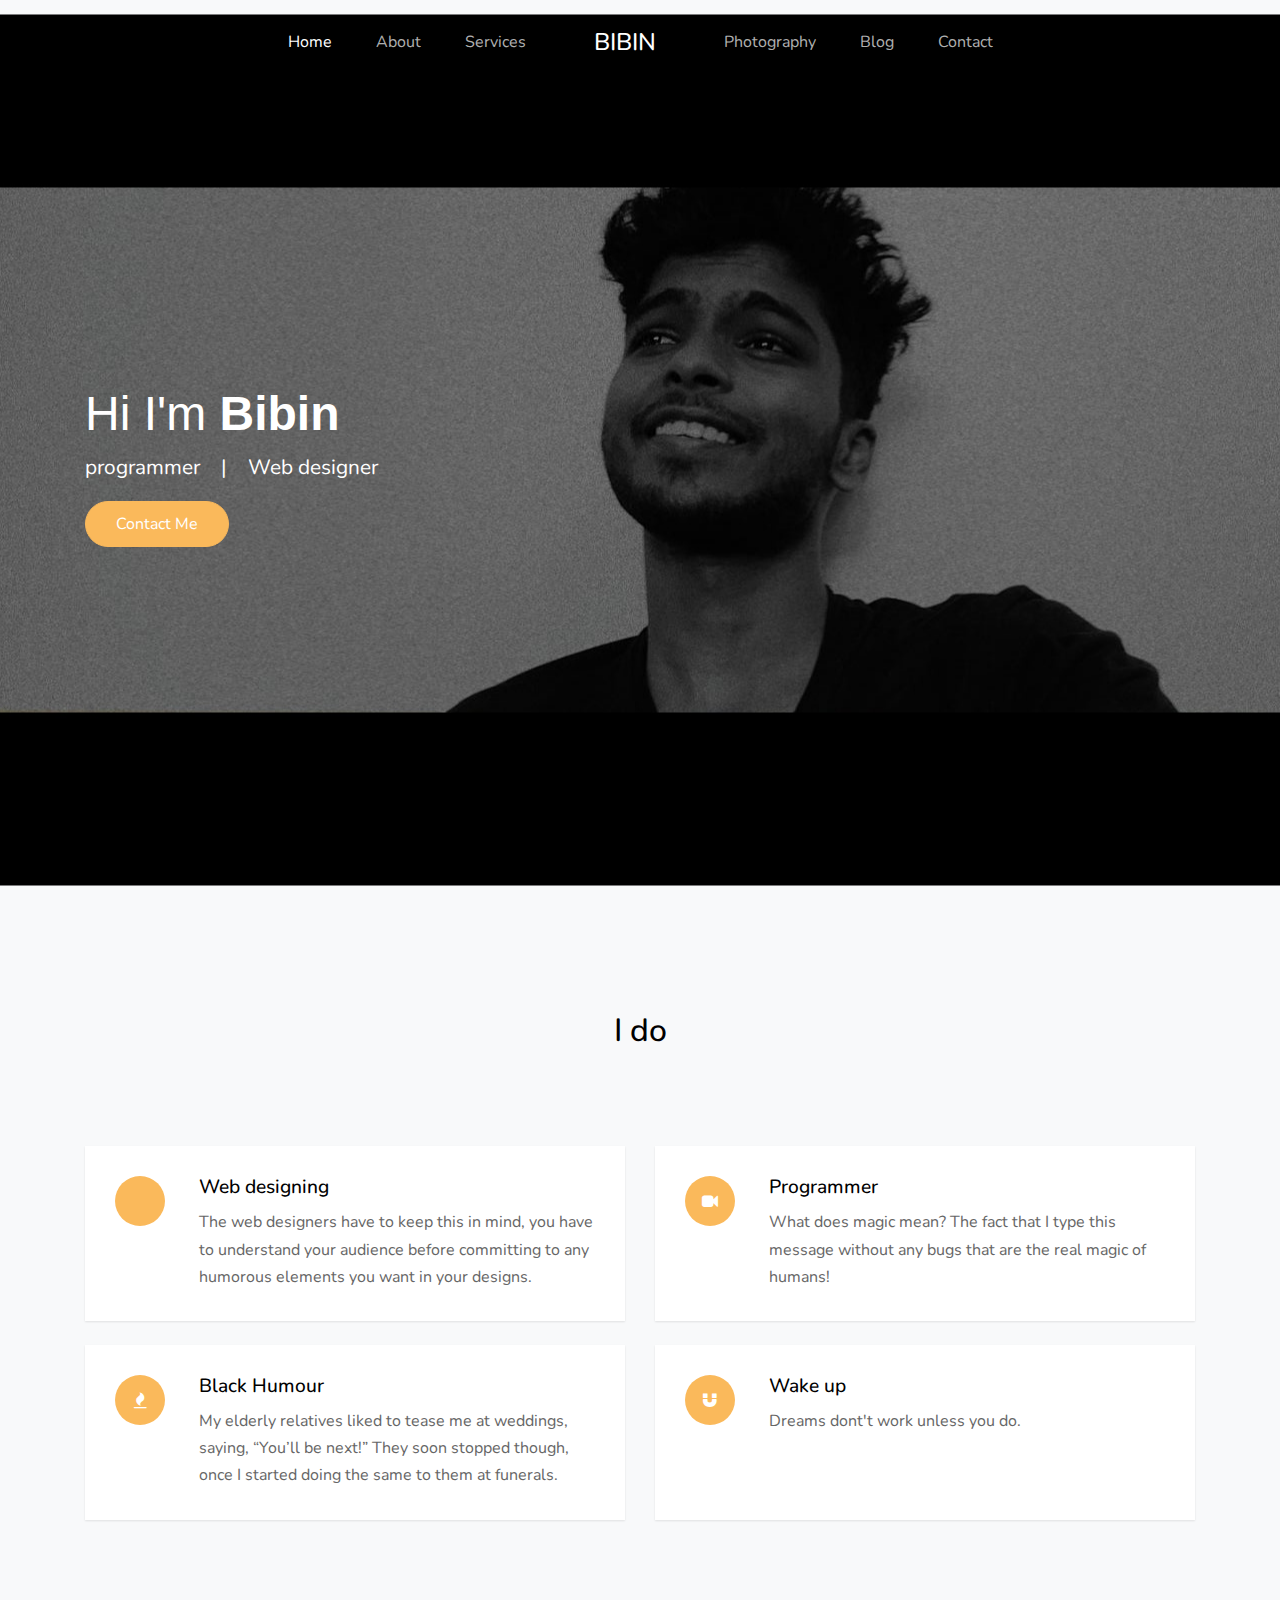
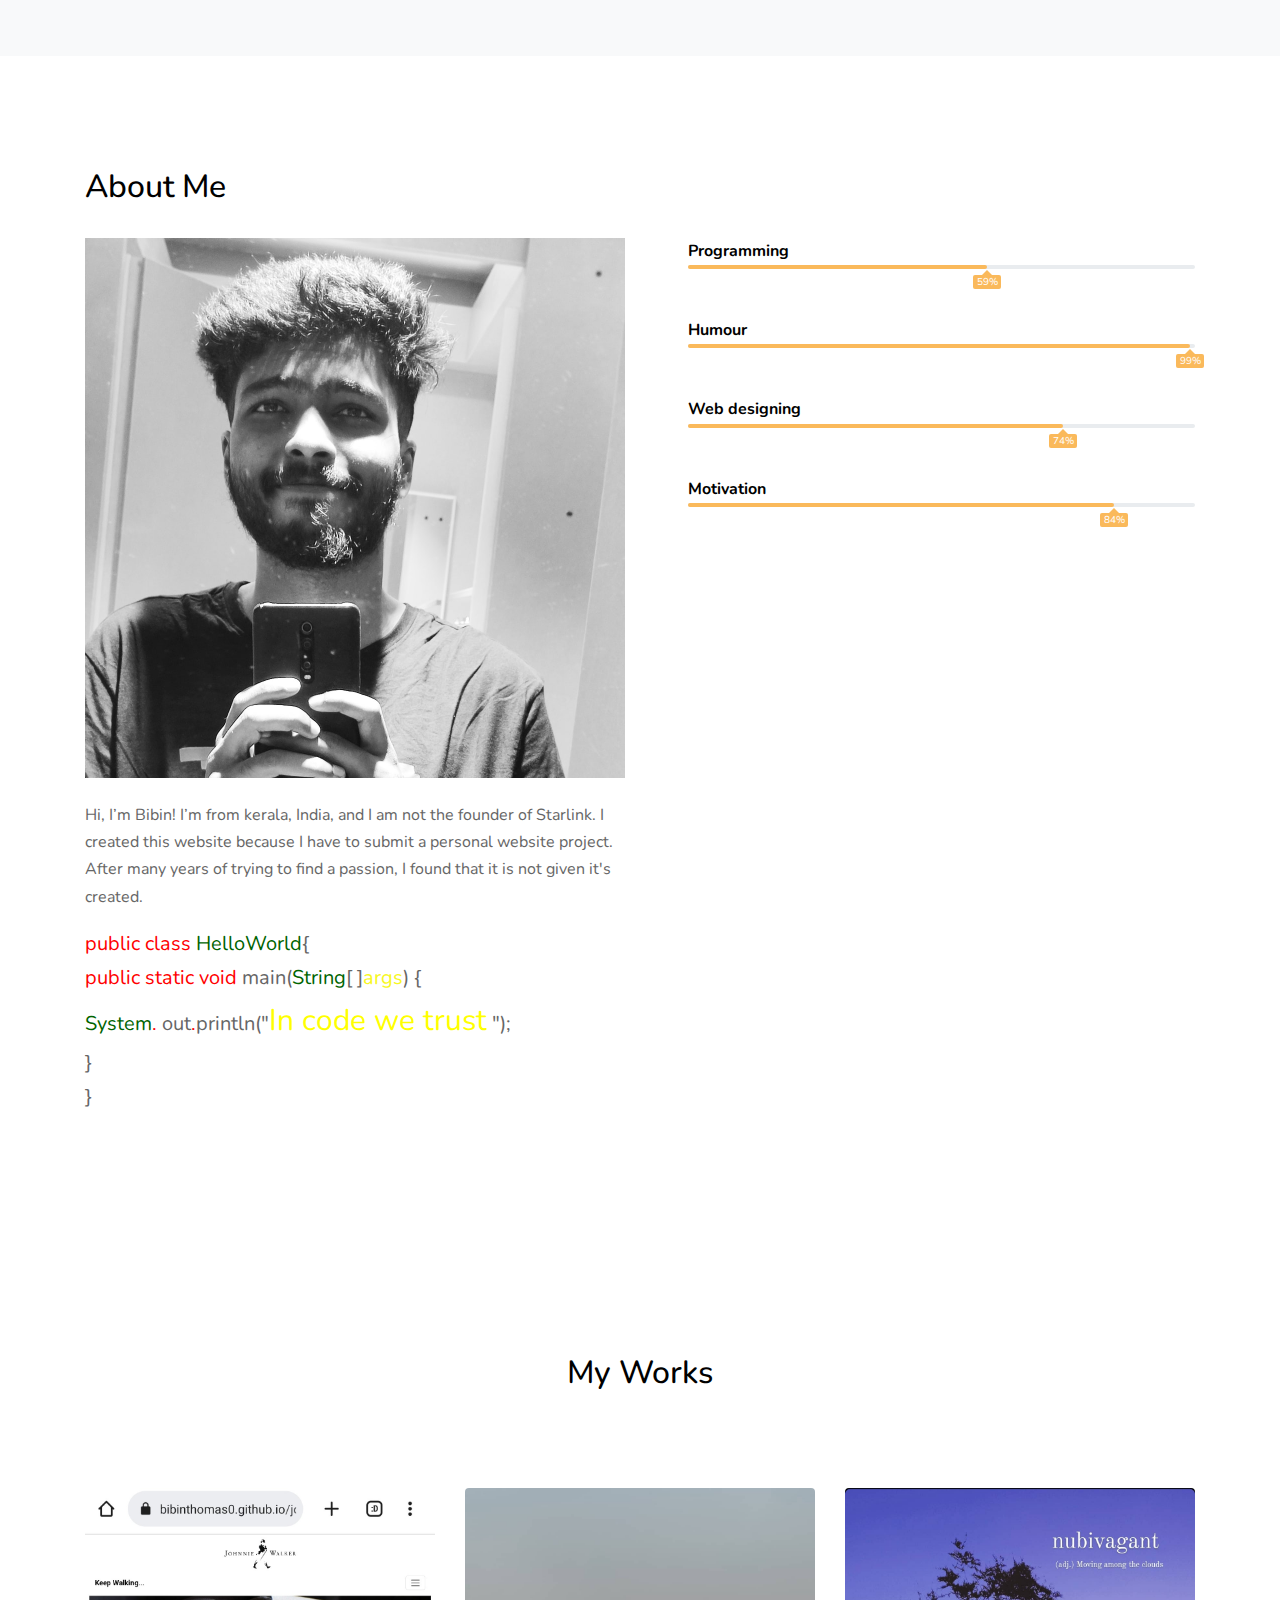
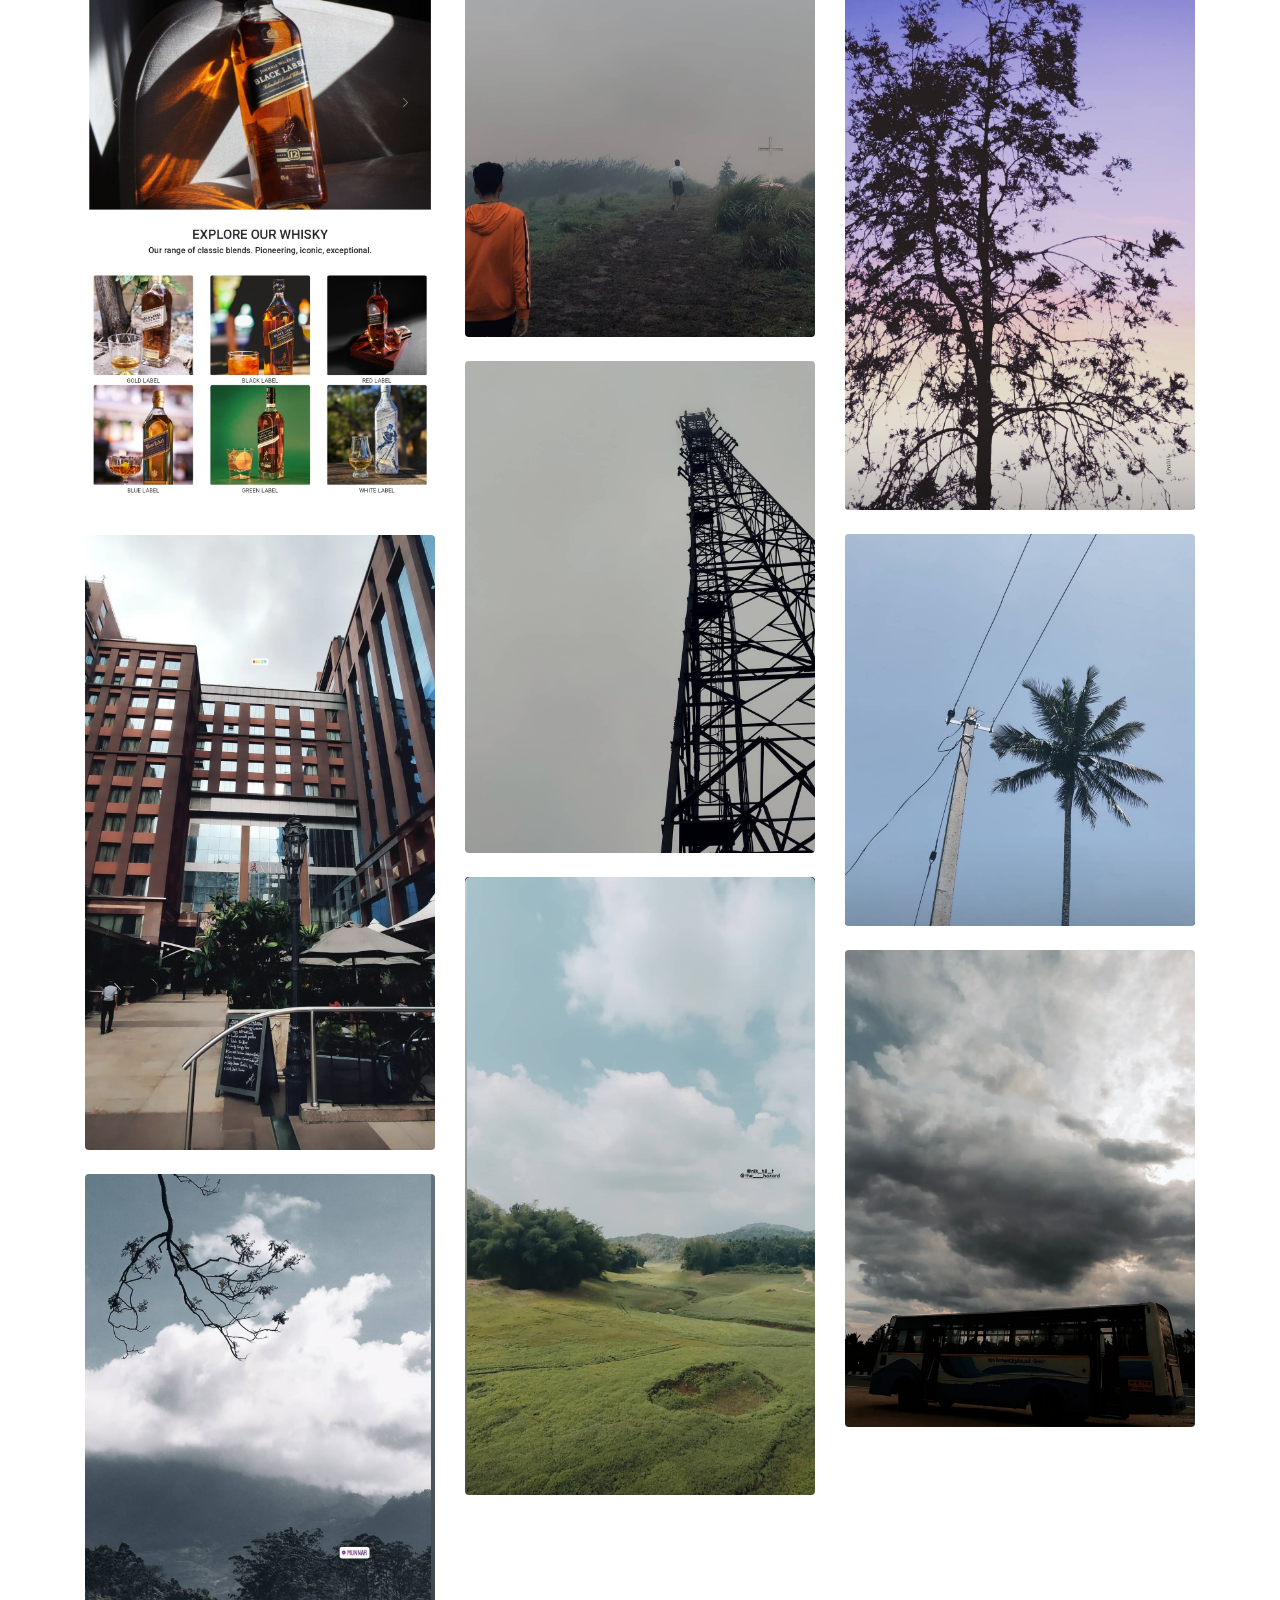
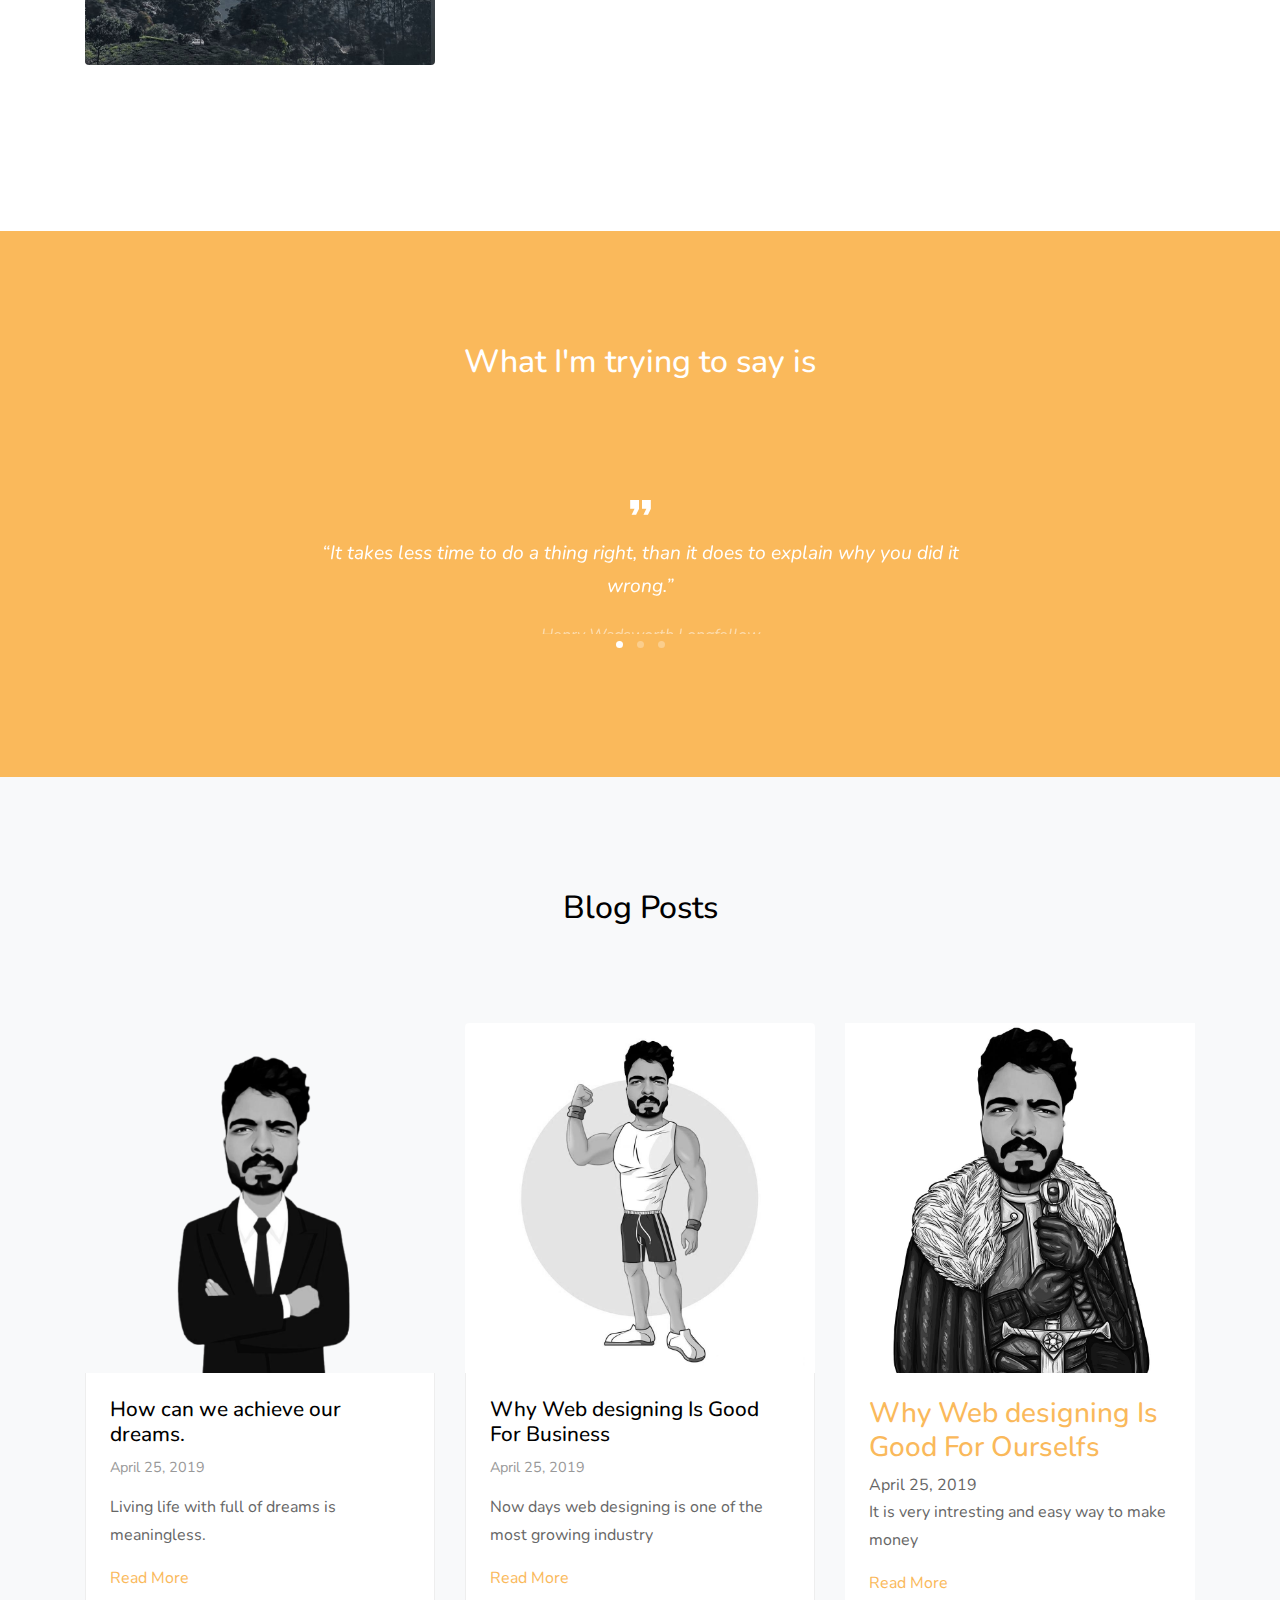
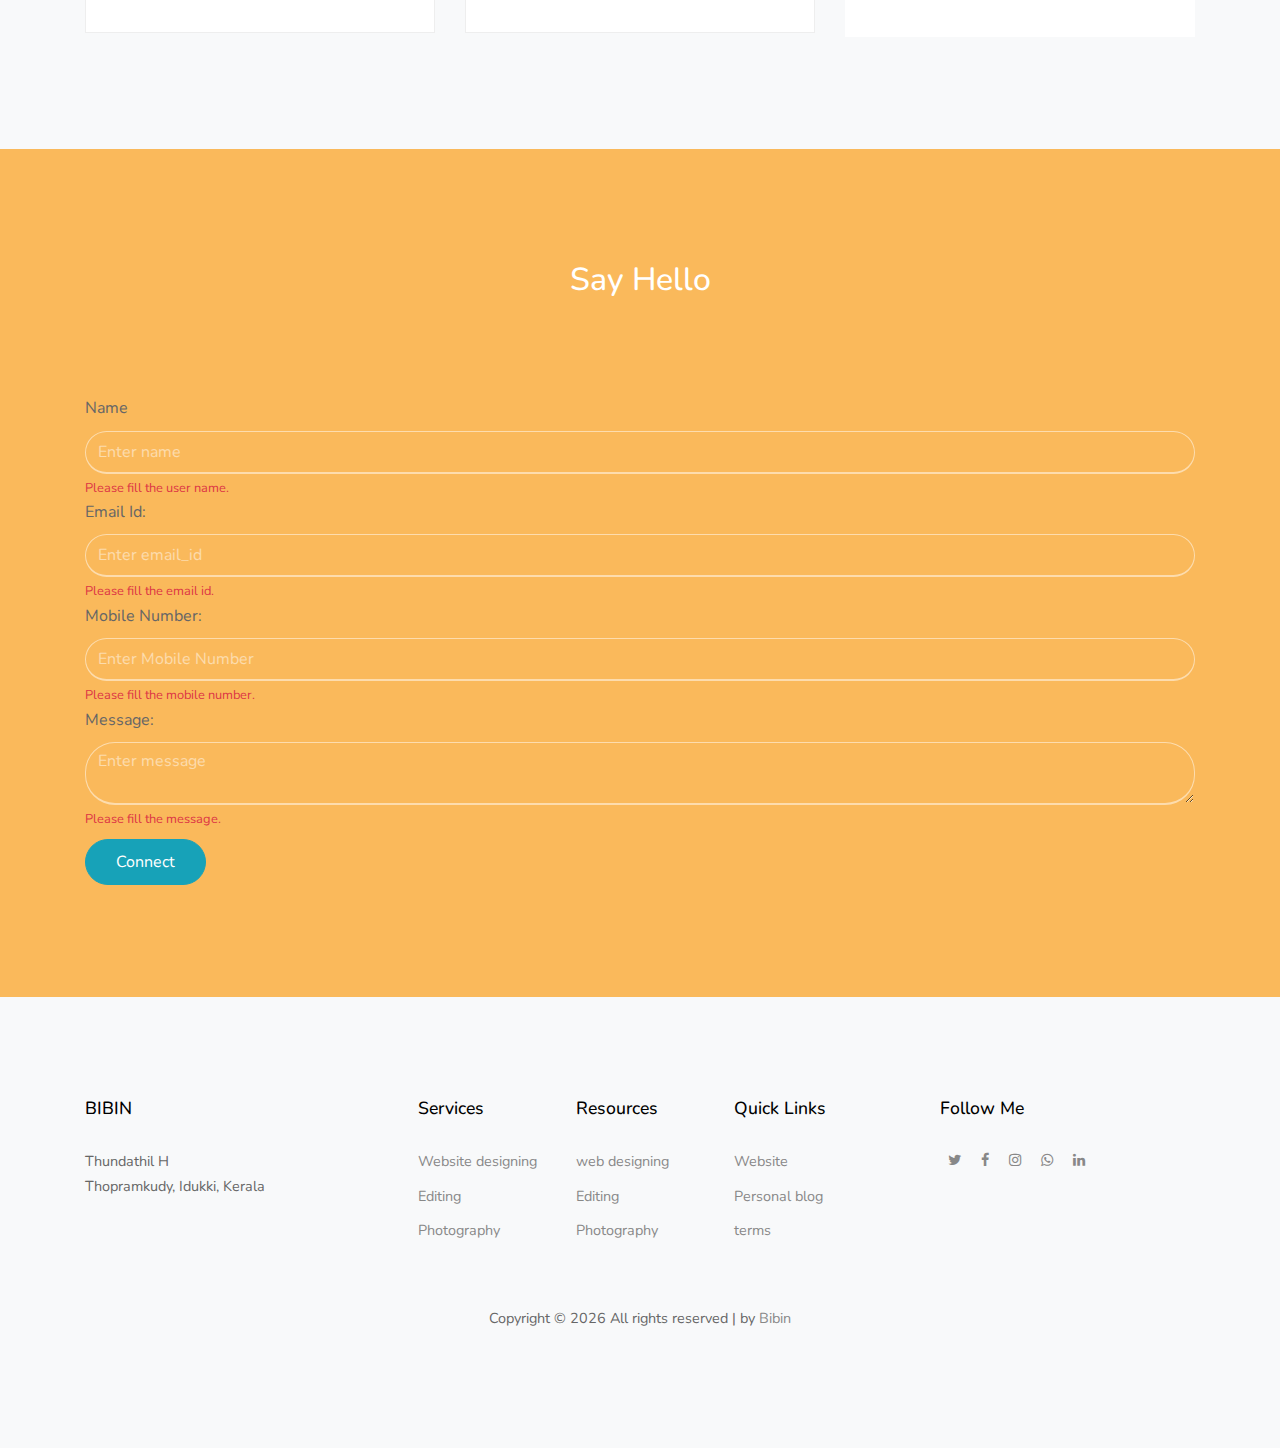
<file: index.html>
<!doctype html>
<html lang="en">
  <head>
    <script src="https://ajax.googleapis.com/ajax/libs/jquery/3.5.1/jquery.min.js"></script>
    <title>Bibin Thomas</title>
    <meta charset="utf-8">
    <meta name="viewport" content="width=device-width, initial-scale=1, shrink-to-fit=no">
    
    <link href="https://fonts.googleapis.com/css?family=Nunito:300,400,700&display=swap" rel="stylesheet">
    <link rel="stylesheet" href="fonts/icomoon/style.css">
   
    <link rel="stylesheet" href="css/bootstrap.min.css">
    
<script src = "https://cdn.jsdelivr.net/npm/bootstrap@5.1.3/dist/js/bootstrap.bundle.min.js">  </script>
    <link rel="stylesheet" href="css/jquery-ui.css">
    <link rel="stylesheet" href="css/owl.carousel.min.css">
    <link rel="stylesheet" href="css/owl.theme.default.min.css">
    <link rel="stylesheet" href="css/owl.theme.default.min.css">

    <link rel="stylesheet" href="css/jquery.fancybox.min.css">

    <link rel="stylesheet" href="css/bootstrap-datepicker.css">

    <link rel="stylesheet" href="fonts/flaticon/font/flaticon.css">

    <link rel="stylesheet" href="css/aos.css">

    <link rel="stylesheet" href="css/style.css">
    
  </head>
  <body data-spy="scroll" data-target=".site-navbar-target" data-offset="300">
  


  <div class="site-wrap">

    <div class="site-mobile-menu site-navbar-target">
      <div class="site-mobile-menu-header">
        <div class="site-mobile-menu-close mt-3">
          <span class="icon-close2 js-menu-toggle"></span>
        </div>
      </div>
      <div class="site-mobile-menu-body"></div>
    </div>
   
    <header class="site-navbar py-4 js-sticky-header site-navbar-target" role="banner">

      <div class="container-fluid">
        <div class="row align-items-center justify-content-center">
          
          <div class="">
            <nav class="site-navigation position-relative text-right" role="navigation">
              <ul class="site-menu main-menu js-clone-nav mr-auto d-none d-lg-block">
                <li><a href="#home-section" class="nav-link">Home</a></li>
                <li><a href="#about-section" class="nav-link">About</a></li>
                <li><a href="#services-section" class="nav-link">Services</a></li>
              </ul>
            </nav>
          </div>

          <div class=" text-center mx-5">
            <h1 class="m-0 site-logo"><a href="index.html">BIBIN</a></h1>
          </div>

          <div class="text-left">

            <nav class="site-navigation position-relative" role="navigation">
              <ul class="site-menu main-menu js-clone-nav mr-auto d-none d-lg-block">
                <li><a href="#portfolio-section" class="nav-link">Photography</a></li>
                <li><a href="#blog-section" class="nav-link">Blog</a></li>
                <li><a href="#contact-section" class="nav-link">Contact</a></li>
              </ul>
            </nav>


            <div class="d-inline-block d-lg-none" style="position: relative; top: 3px;"><a href="#" class="site-menu-toggle js-menu-toggle float-right"><span class="icon-menu h3"></span></a></div>

          </div>

        </div>
      </div>
      
    </header>


    <div class="site-blocks-cover overlay bg-light" id="home-section">

      <div class="container">
        <div class="row justify-content-center">

          <div class="col-md-12 mt-lg-5 text-left align-self-center text-intro">
            <div class="row">
              <div class="col-lg-6">
                <h1 class="text-white" style="font-family: Arial, Helvetica, sans-serif;">Hi I'm <b>Bibin</b></h1>
                <p class="text-white">programmer <span class="mx-3">|</span> Web designer</p>
                <p><a href="#contact-section" class="btn smoothscroll btn-primary">Contact Me</a></p>
              </div>
            </div>
          </div>
            
        </div>
      </div>

      <img src="sn2.jpg" alt="Image" class="img-face">
      
    </div>  

    <div class="site-section bg-light" id="services-section">
      <div class="container">
        <div class="row ">
          <div class="col-12 mb-5 position-relative">
            <h2 class="section-title text-center mb-5">I do</h2>
          </div>
    
          <div class="col-md-6 mb-4">
            <div class="service d-flex h-100">
              <div class="service-number mr-4"><span class="bi-laptop"></span></div>
              <div class="service-about">
                <h3>Web designing</h3>
                <p>The web designers have to keep this in mind, you have to understand your audience before committing to any humorous elements you want in your designs.</p>
              </div>
            </div>
          </div>
    
          <div class="col-md-6 mb-4">
            <div class="service d-flex h-100">
              <div class="service-number mr-4"><span class="icon-video-camera"></span></div>
              <div class="service-about">
                <h3>Programmer</h3>
                <p>What does magic mean? The fact that I type this message without any bugs that are the real magic of humans!</p>
              </div>
            </div>
          </div>
    
          <div class="col-md-6 mb-4">
            <div class="service d-flex h-100">
              <div class="service-number mr-4"><span class="icon-fire"></span></div>
              <div class="service-about">
                <h3>Black Humour</h3>
                <p>My elderly relatives liked to tease me at weddings, saying, “You’ll be next!” They soon stopped though, once I started doing the same to them at funerals.</p>
              </div>
            </div>
          </div>
    
          <div class="col-md-6 mb-4">
            <div class="service d-flex h-100">
              <div class="service-number mr-4"><span class="icon-magnet"></span></div>
              <div class="service-about">
                <h3>Wake up</h3>
                <p>Dreams dont't work unless you do.</p>
              </div>
            </div>
          </div>
    
        </div>
      </div>
    </div>



    <div class="site-section" id="about-section">
      <div class="container">
        <div class="row ">
          <div class="col-12 mb-4 position-relative">
            <h2 class="section-title">About Me</h2>
          </div>
          <div class="col-lg-6 order-2 order-lg-1">
            <img class="img-fluid mb-4" src="images/im_11.jpeg" alt="Image">
            <p>Hi, I’m Bibin! I’m from kerala, India, and I am not the founder of Starlink. I created this website because I have to submit a personal website project. After many years of trying to find a passion, I found that it is not given it's created.</p>
            <p class="lead"><b><span style="color: red;">public class</span><span style="color: darkgreen;"> HelloWorld</span>{<br>
              <span class="red" style="color: red;" >public static void</span> main(<span style="color: darkgreen;">String</span>[ ]<span style="color: rgb(247, 247, 35);" >args</span>) {<br> <span style="color: darkgreen;">System</span><span style="color: red;">.</span> out<span style="color: red;">.</span>println("<span style="color: yellow; font-size: 30px;">In code we trust</span> "); <br>}<br>
              }</b></p>
          </div>
          <div class="col-lg-6 order-3 pl-lg-5 order-lg-2">
            <div class="mb-5">
              <strong class="text-black">Programming</strong>
              <div class="progress">
                <div class="progress-bar" role="progressbar" aria-valuenow="0" aria-valuemin="0" aria-valuemax="100"
                  style="width: 59%;">
                  <span>59%</span>
                </div>
              </div>
            </div>
            <div class="mb-5">
              <strong class="text-black">Humour</strong>
              <div class="progress">
                <div class="progress-bar" role="progressbar" aria-valuenow="0" aria-valuemin="0" aria-valuemax="100"
                  style="width: 99%;">
                  <span>99%</span>
                </div>
              </div>
            </div>
            <div class="mb-5">
              <strong class="text-black">Web designing</strong>
              <div class="progress">
                <div class="progress-bar" role="progressbar" aria-valuenow="0" aria-valuemin="0" aria-valuemax="100"
                  style="width: 74%;">
                  <span>74%</span>
                </div>
              </div>
            </div>
            <div class="mb-5">
              <strong class="text-black">Motivation</strong>
              <div class="progress">
                <div class="progress-bar" role="progressbar" aria-valuenow="0" aria-valuemin="0" aria-valuemax="100"
                  style="width: 84%;">
                  <span>84%</span>
                </div>
              </div>
            </div>
          </div>
          
        </div>
      </div>
    </div>


    

    <section class="site-section block__62272" id="portfolio-section">
      

      <div class="container">
        <div class="row mb-5">
          <div class="col-12 position-relative">
            <h2 class="section-title text-center mb-5">My Works</h2>
          </div>
        </div>


        <div class="row">
          <div class="col-md-6 col-lg-4 item">
            <a href="images/img-16.jpg" class="item-wrap fancybox mb-4">
              <span class="icon-search2"></span>
              <img class="img-fluid" src="images/img-16.jpg">
            </a>
            <a href="images/img_2.jpg" class="item-wrap fancybox mb-4">
              <span class="icon-search2"></span>
              <img class="img-fluid" src="images/img_2.jpg">
            </a>
            <a href="images/img_3.jpg" class="item-wrap fancybox mb-4">
              <span class="icon-search2"></span>
              <img class="img-fluid" src="images/img_3.jpg">
            </a>
            
          </div>
          <div class="col-md-6 col-lg-4 item">
            <a href="images/img_4.jpg" class="item-wrap fancybox mb-4">
              <span class="icon-search2"></span>
              <img class="img-fluid" src="images/img_4.jpg">
            </a>
            <a href="images/img_5.jpg" class="item-wrap fancybox mb-4">
              <span class="icon-search2"></span>
              <img class="img-fluid" src="images/img_5.jpg">
            </a>
            <a href="images/img_8.jpg" class="item-wrap fancybox mb-4">
              <span class="icon-search2"></span>
              <img class="img-fluid" src="images/img_8.jpg">
            </a>
          </div>
          <div class="col-md-6 col-lg-4 item">
            <a href="images/img_6.jpg" class="item-wrap fancybox mb-4">
              <span class="icon-search2"></span>
              <img class="img-fluid" src="images/img_6.jpg">
            </a>
            <a href="images/img_7.jpg" class="item-wrap fancybox mb-4">
              <span class="icon-search2"></span>
              <img class="img-fluid" src="images/img_7.jpg">
            </a>
            <a href="images/img_9.jpg" class="item-wrap fancybox mb-4">
              <span class="icon-search2"></span>
              <img class="img-fluid" src="images/img_9.jpg">
            </a>
          </div>
        </div>

        
      </div>

    </section>


    <section class="site-section bg-primary">
      <div class="container">
        <div class="row">
          <div class="col-12 mb-5 position-relative">
            <h2 class="section-title text-center mb-5 text-white">What I'm trying to say is</h2>
          </div>
        </div>
        <div class="owl-carousel slide-one-item">
          <div class="slide">
            <blockquote>
              <p> “It takes less time to do a thing right, than it does to explain why you did it wrong.”</p>
              <p><cite>&mdash; Henry Wadsworth Longfellow</cite></p>
            </blockquote>
          </div>
          <div class="slide">
            <blockquote>
              <p>“Friendship must be built on a solid foundation of alcohol, sarcasm, inappropriateness and shenanigans.”</p>
              <p><cite>&mdash; Unknown</cite></p>
            </blockquote>
          </div>
          <div class="slide">
            <blockquote>
              <p>“Accept who you are. Unless you're a serial killer.”</p>
              <p><cite>&mdash; Ellen DeGeneres</cite></p>
            </blockquote>
          </div>
        </div>
      </div>
    </section>

    

    <section class="site-section bg-light" id="blog-section">
      <div class="container">
        <div class="row">
          
          <div class="col-12 mb-5 position-relative">
            <h2 class="section-title text-center mb-5">Blog Posts</h2>
          </div>

          <div class="col-md-6 mb-5 mb-lg-0 col-lg-4">
            <div class="blog_entry">
              <a href="#"><img src="images/img_13.png" alt="Image" class="img-fluid"></a>
              <div class="p-4 bg-white">
                <h3><a href="#">How can we achieve our dreams.</a></h3>
                <span class="date">April 25, 2019</span>
                <p>Living life with full of dreams is meaningless.</p>
                <p class="more"><a href="#">Read More</a></p>
              </div>
            </div>
          </div>

          <div class="col-md-6 mb-5 mb-lg-0 col-lg-4">
            <div class="blog_entry">
              <a href="#"><img src="images/img_14.jpeg" alt="Image" class="img-fluid"></a>
              <div class="p-4 bg-white">
                <h3><a href="#">Why Web designing Is Good For Business</a></h3>
                <span class="date">April 25, 2019</span>
                <p>Now days web designing is one of the most growing industry</p>
                <p class="more"><a href="#">Read More</a></p>
              </div>
            </div>
          </div>

          <div class="col-md-6 mb-5 mb-lg-0 col-lg-4">
            <div class="#">
              <a href="single.html"><img src="images/img_15.jpeg" alt="Image" class="img-fluid"></a>
              <div class="p-4 bg-white">
                <h3><a href="#">Why Web designing Is Good For Ourselfs</a></h3>
                <span class="date">April 25, 2019</span>
                <p>It is very intresting and easy way to make money </p>
                <p class="more"><a href="#">Read More</a></p>
              </div>
            </div>
          </div>
        </div>
      </div>
    </section>


    <section class="site-section bg-primary" id="contact-section">
      <div class="container">
        <div class="row">
          <div class="col-12 mb-5 position-relative">
            <h2 class="section-title text-center text-white mb-5">Say Hello</h2>
          </div>
        </div>
        <form id="submit-form" action =  "https://script.google.com/macros/s/AKfycbzJC3I_XksdRsRUVGdZ2EM4euJvQnDccG-7r6a2J78HvGE61tHqeJHHA7VUgPZWd2Bv/exec" class = "was-validated">  
<div class = "userid">  
<label for = "uid" class = "form-label"> Name </label>  
<input type = "text" class = "form-control" id = " uid " placeholder = "Enter name" name = " uid " minlength="3" required>  
<div class = "valid-feedback"> Valid data. </div>  
<div class = "invalid-feedback"> Please fill the user name. </div>  
</div>  
<div class = "emailid">  
<label for = "emid" class = "form-label"> Email Id: </label>  
<input type = "email" class = "form-control" id = " emid " placeholder = "Enter email_id" name = " emid "  required>  
<div class = "valid-feedback"> Valid data. </div>  
<div class = "invalid-feedback" > Please fill the email id. </div>  
</div>  
<div class = "numberid">  
<label for = "numid" class = "form-label"> Mobile Number: </label>  
<input type = "tel" class = "form-control" id = " numid " placeholder = "Enter Mobile Number" name = "numid" minlength="10" required>  
<div class = "valid-feedback"> Valid data. </div>  
<div class = "invalid-feedback"> Please fill the mobile number. </div>  
</div>  
<div class = "txt">  
<label for = "txt" class = "form-label"> Message: </label>  
<textarea class = "form-control" id = "txt" placeholder = "Enter message" name = "txt" required></textarea>  
<div class = "valid-feedback"> Valid data. </div>  
<div class = "invalid-feedback"> Please fill the message. </div>  
</div>  
  <!-- <div class = "form-check">  
    <input class = "form-check-input" type = "checkbox" id = "Checked" name = "remembers" required>  
    <label class = "form-check-label" for = "Checked"> I agree on form validation.</label>  
    <div class = "valid-feedback"> </div>  
    <div class = "invalid-feedback"> </div>  
  </div>   -->
<button type = "submit" class = "btn btn-info mt-2"> Connect</button>  
</form>  
</div>  
    </section>

    <footer class="site-section bg-light footer">
      <div class="container">
        <div class="row mb-5">
          <div class="col-md-3">
            <h3 class="footer-title">BIBIN</h3>
            <p></p>
            <p><span class="d-inline-block d-md-block">Thundathil H</span> Thopramkudy, Idukki, Kerala</p>
          </div>
          <div class="col-md-5 mx-auto">
            <div class="row">
              <div class="col-lg-4">
                <h3 class="footer-title">Services</h3>
                <ul class="list-unstyled">
                  <li><a href="https://bibinthomas0.github.io/johnniewalker/">Website designing</a></li>
                  <li><a href="#">Editing</a></li>
                  <li><a href="#">Photography</a></li>
                </ul>
              </div>
              <div class="col-lg-4">
                <h3 class="footer-title">Resources</h3>
                <ul class="list-unstyled">
                  <li><a href="https://bibinthomas0.github.io/johnniewalker/">web designing</a></li>
                  <li><a href="#">Editing</a></li>
                  <li><a href="#">Photography</a></li>
                </ul>
              </div>
              <div class="col-lg-4">
                <h3 class="footer-title">Quick Links</h3>
                <ul class="list-unstyled">
                  <li><a href="https://bibinthomas0.github.io/johnniewalker/">Website</a></li>
                  <li><a href="#">Personal blog</a></li>
                  <li><a href="#">terms</a></li>
                </ul>
              </div>
            </div>
          </div>
          <div class="col-md-3">
            <h3 class="footer-title">Follow Me</h3>
            <a href="#" class="social-circle p-2"><span class="icon-twitter"></span></a>
            <a href="https://www.facebook.com/bibin157?mibextid=ZbWKwL" class="social-circle p-2"><span class="icon-facebook"></span></a>
            <a href="https://instagram.com/bibn_thomas?igshid=ZDdkNTZiNTM" class="social-circle p-2"><span class="icon-instagram"></span></a>
            <a href="https://wa.me/qr/WH5VLCQTJODZA1" class="social-circle p-2"><span class="icon-whatsapp"></span></a>
            <a href="#" class="social-circle p-2"><span class="icon-linkedin"></span></a>
          </div>
        </div>
        <div class="row">
          <div class="col-12 text-center">
            <p>Copyright &copy;
            <script>document.write(new Date().getFullYear());</script> All rights reserved | </i> by <a href="#" target="_blank">Bibin</a></p>
           
            
          </div>
        </div>
      </div>
    </footer>

  </div> 
 
  <script src="js/jquery-3.3.1.min.js"></script>
  <script src="js/jquery-ui.js"></script>
  <script src="js/popper.min.js"></script>
  <script src="js/bootstrap.min.js"></script>
  <script src="js/owl.carousel.min.js"></script>
  <script src="js/jquery.easing.1.3.js"></script>
  <script src="js/aos.js"></script>
  <script src="js/jquery.fancybox.min.js"></script>
  <script src="js/jquery.sticky.js"></script>
  
  <script src="js/main.js"></script>

<script>
  $("#submit-form").submit((e)=>{
      e.preventDefault()
      $.ajax({
          url:"https://script.google.com/macros/s/AKfycbzJC3I_XksdRsRUVGdZ2EM4euJvQnDccG-7r6a2J78HvGE61tHqeJHHA7VUgPZWd2Bv/exec",
          data:$("#submit-form").serialize(),
          method:"post",
          success:function (response){
              alert("Form submitted successfully")
              window.location.reload()
              //window.location.href="https://google.com"
          },
          error:function (err){
              alert("Something Error")

          }
      })
  })
</script>

  </body>
</html>
</file>
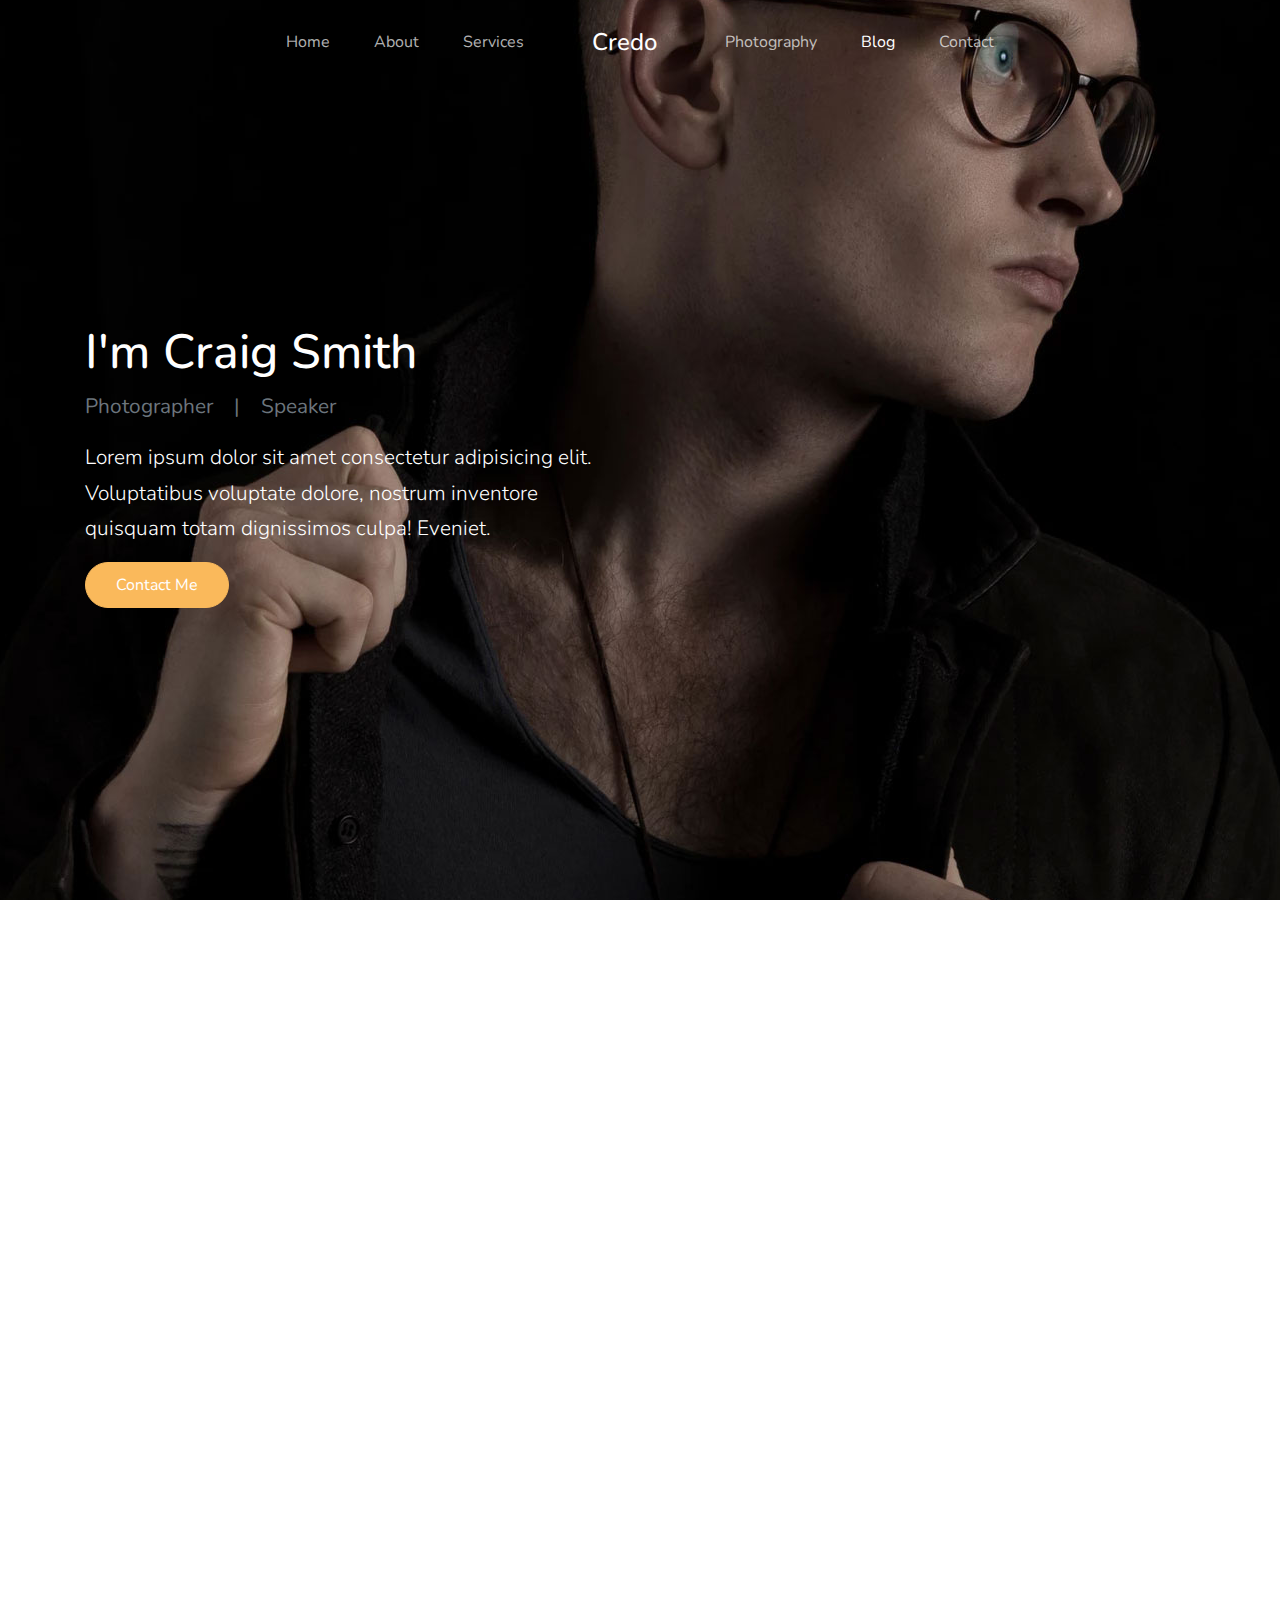
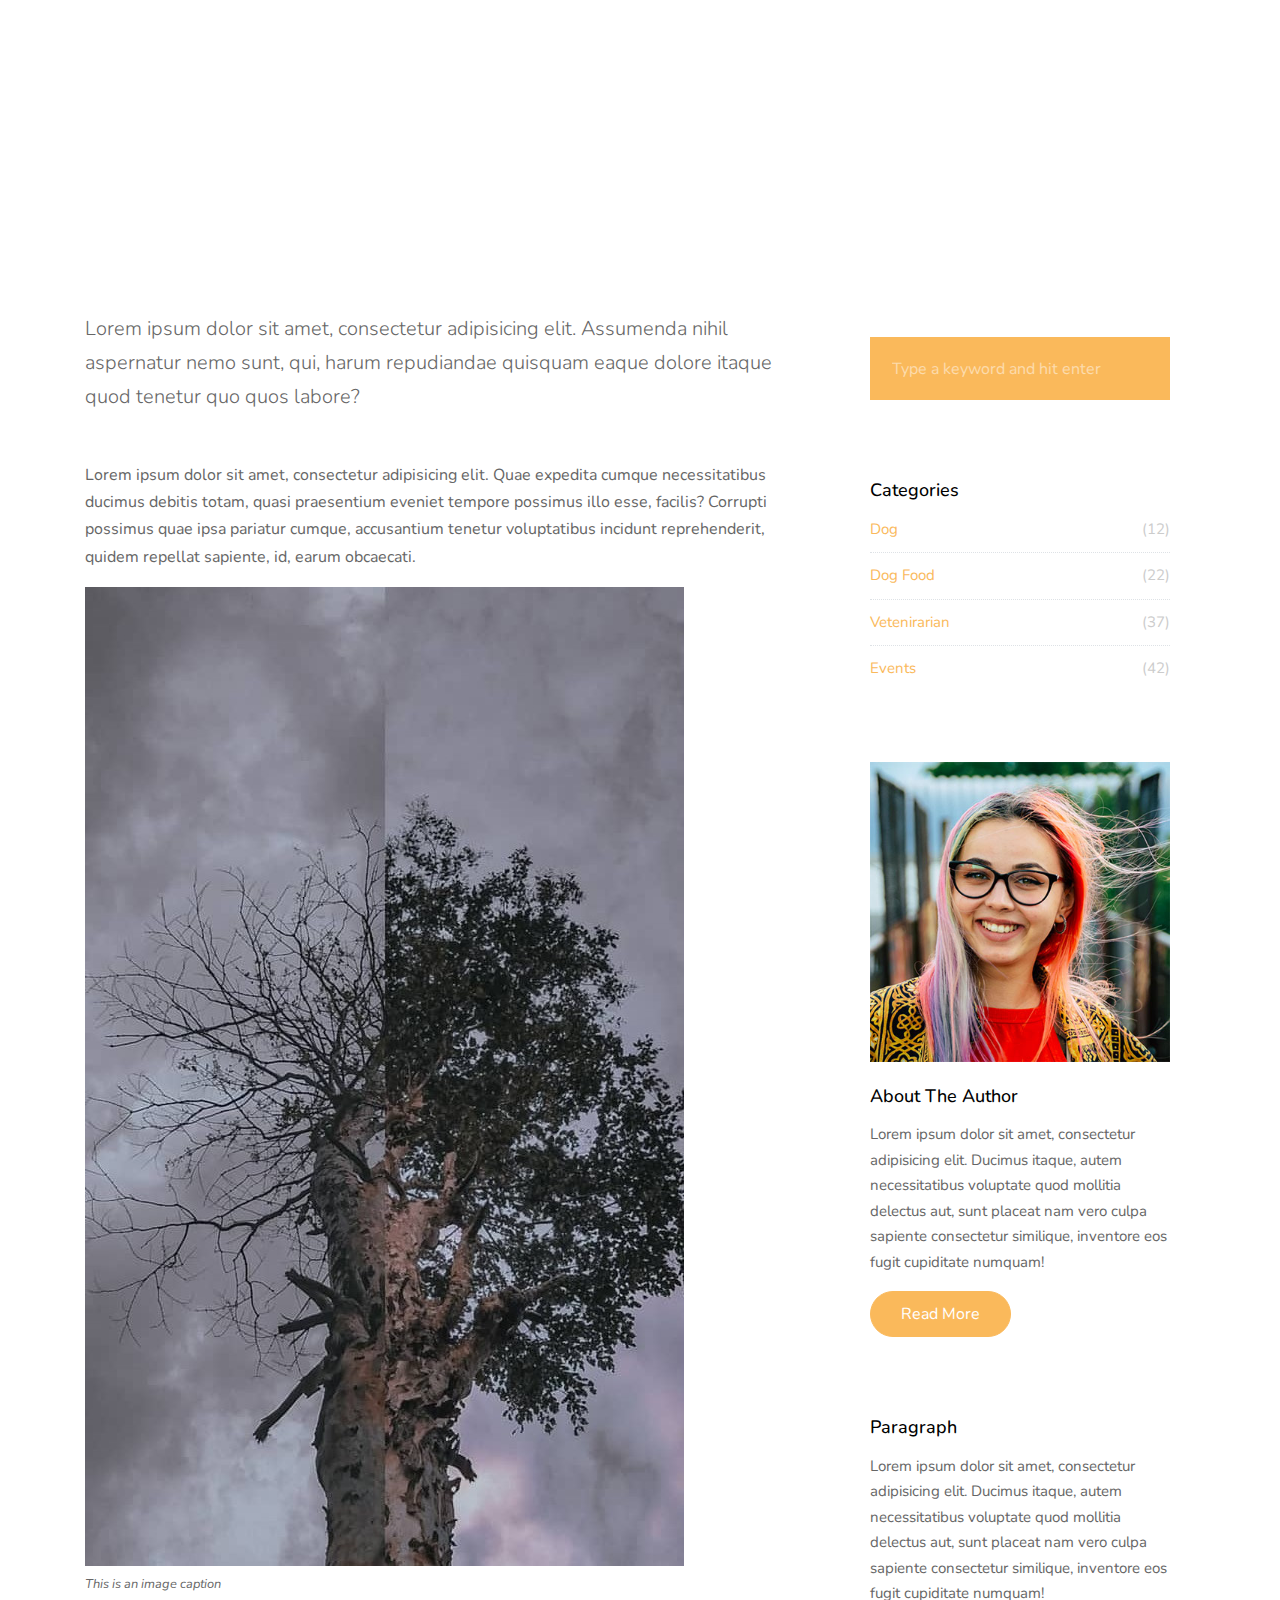
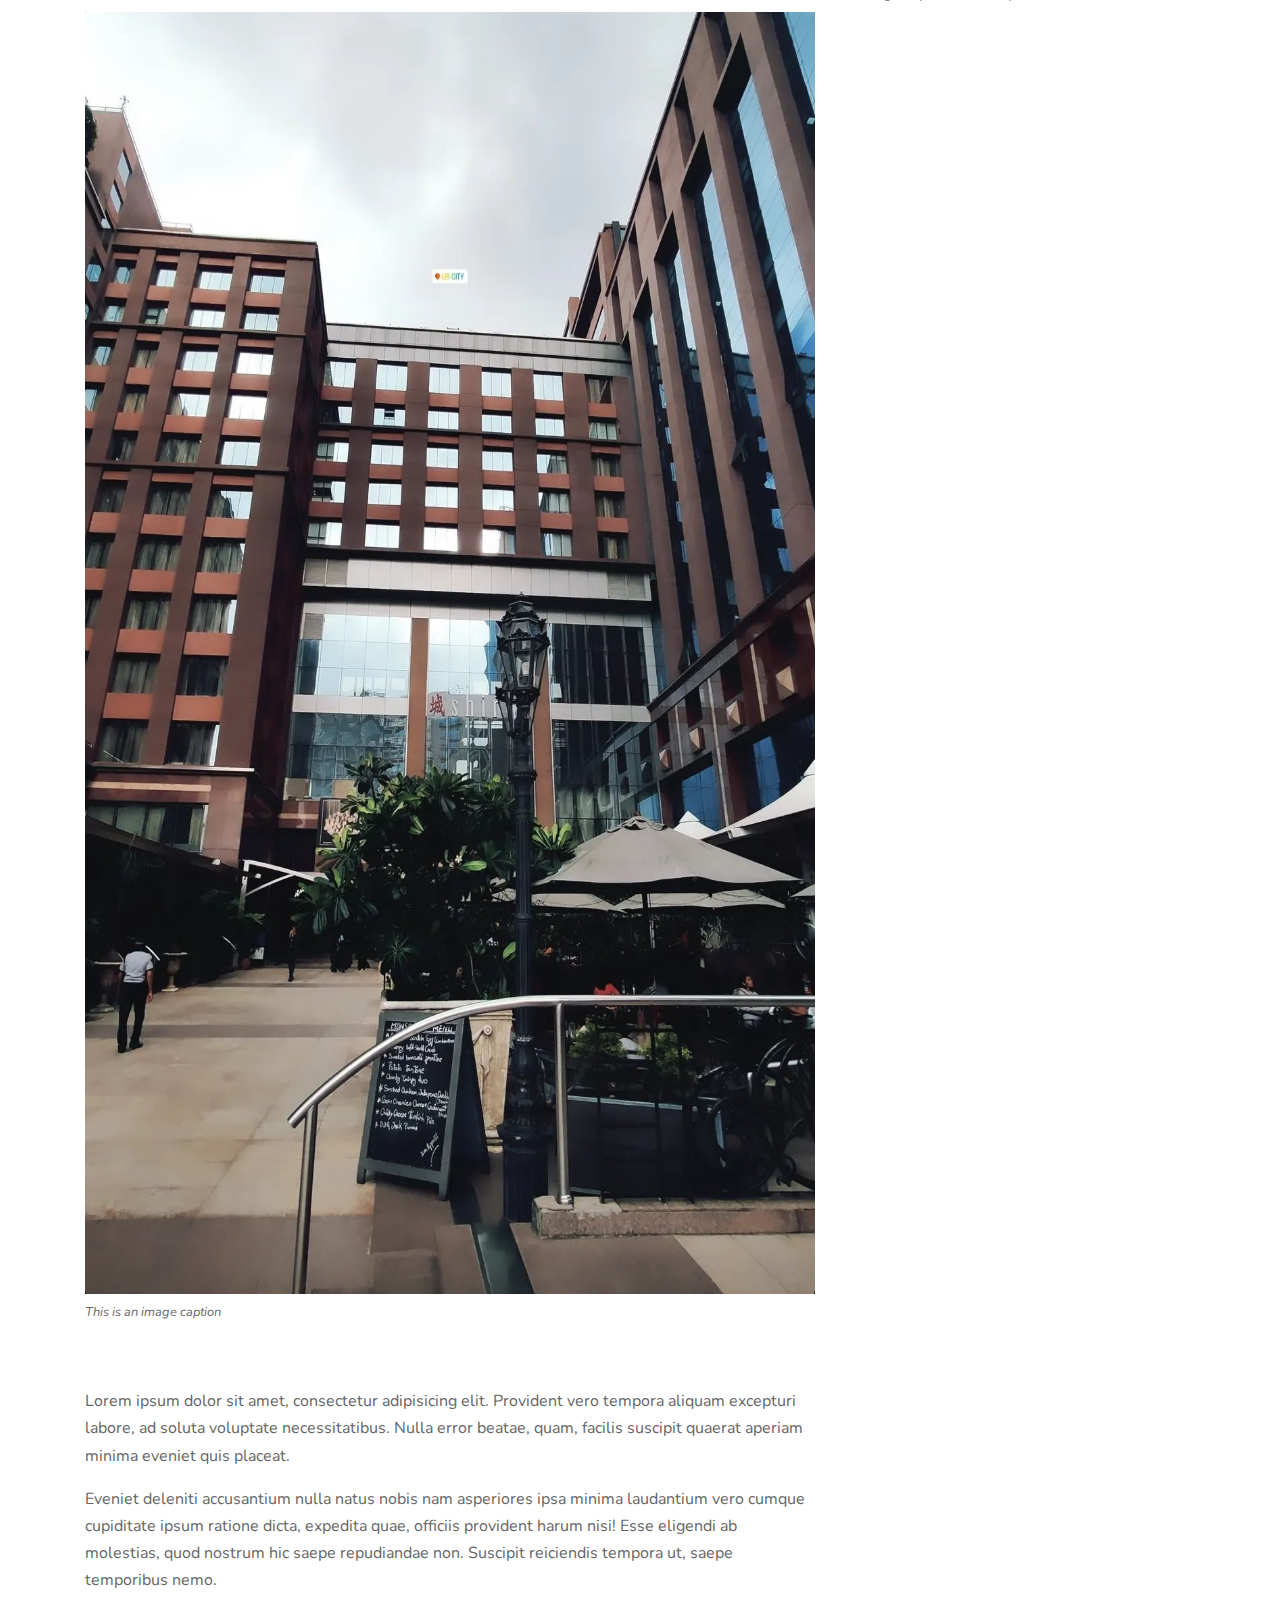
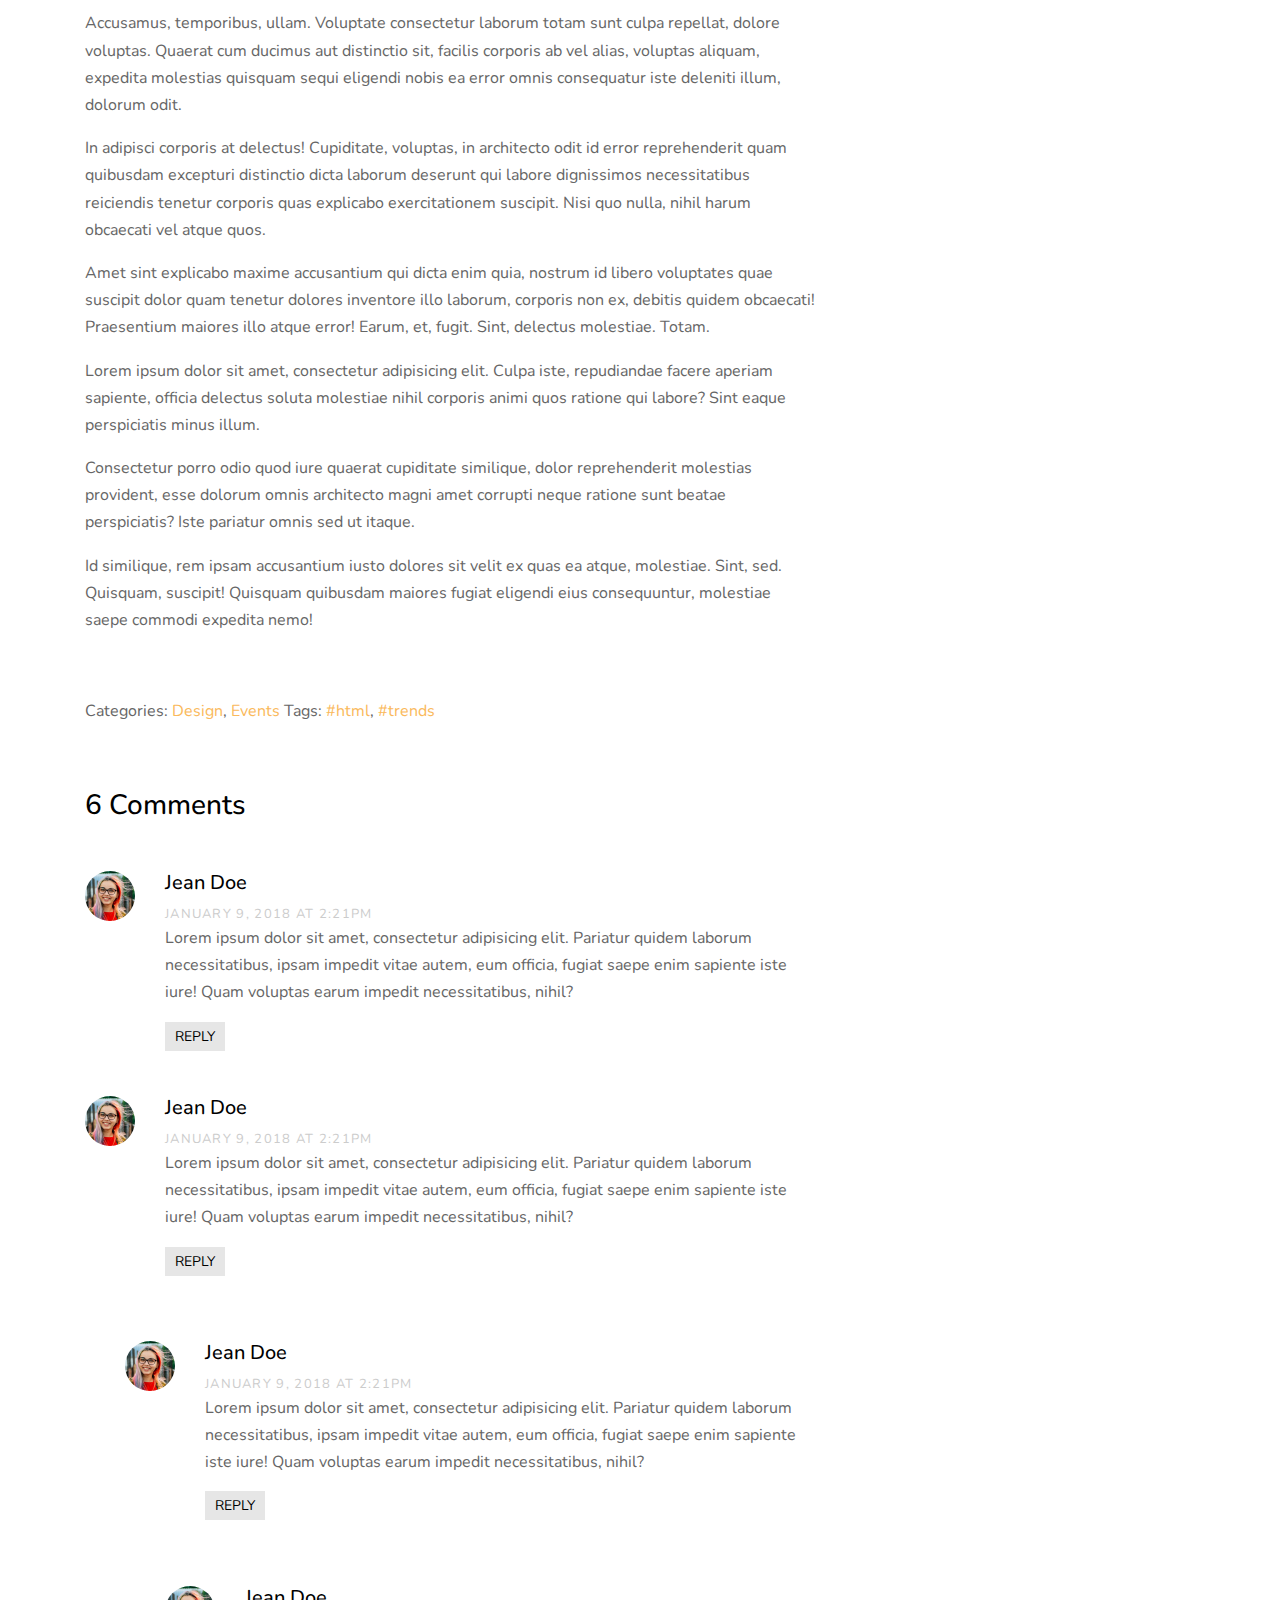
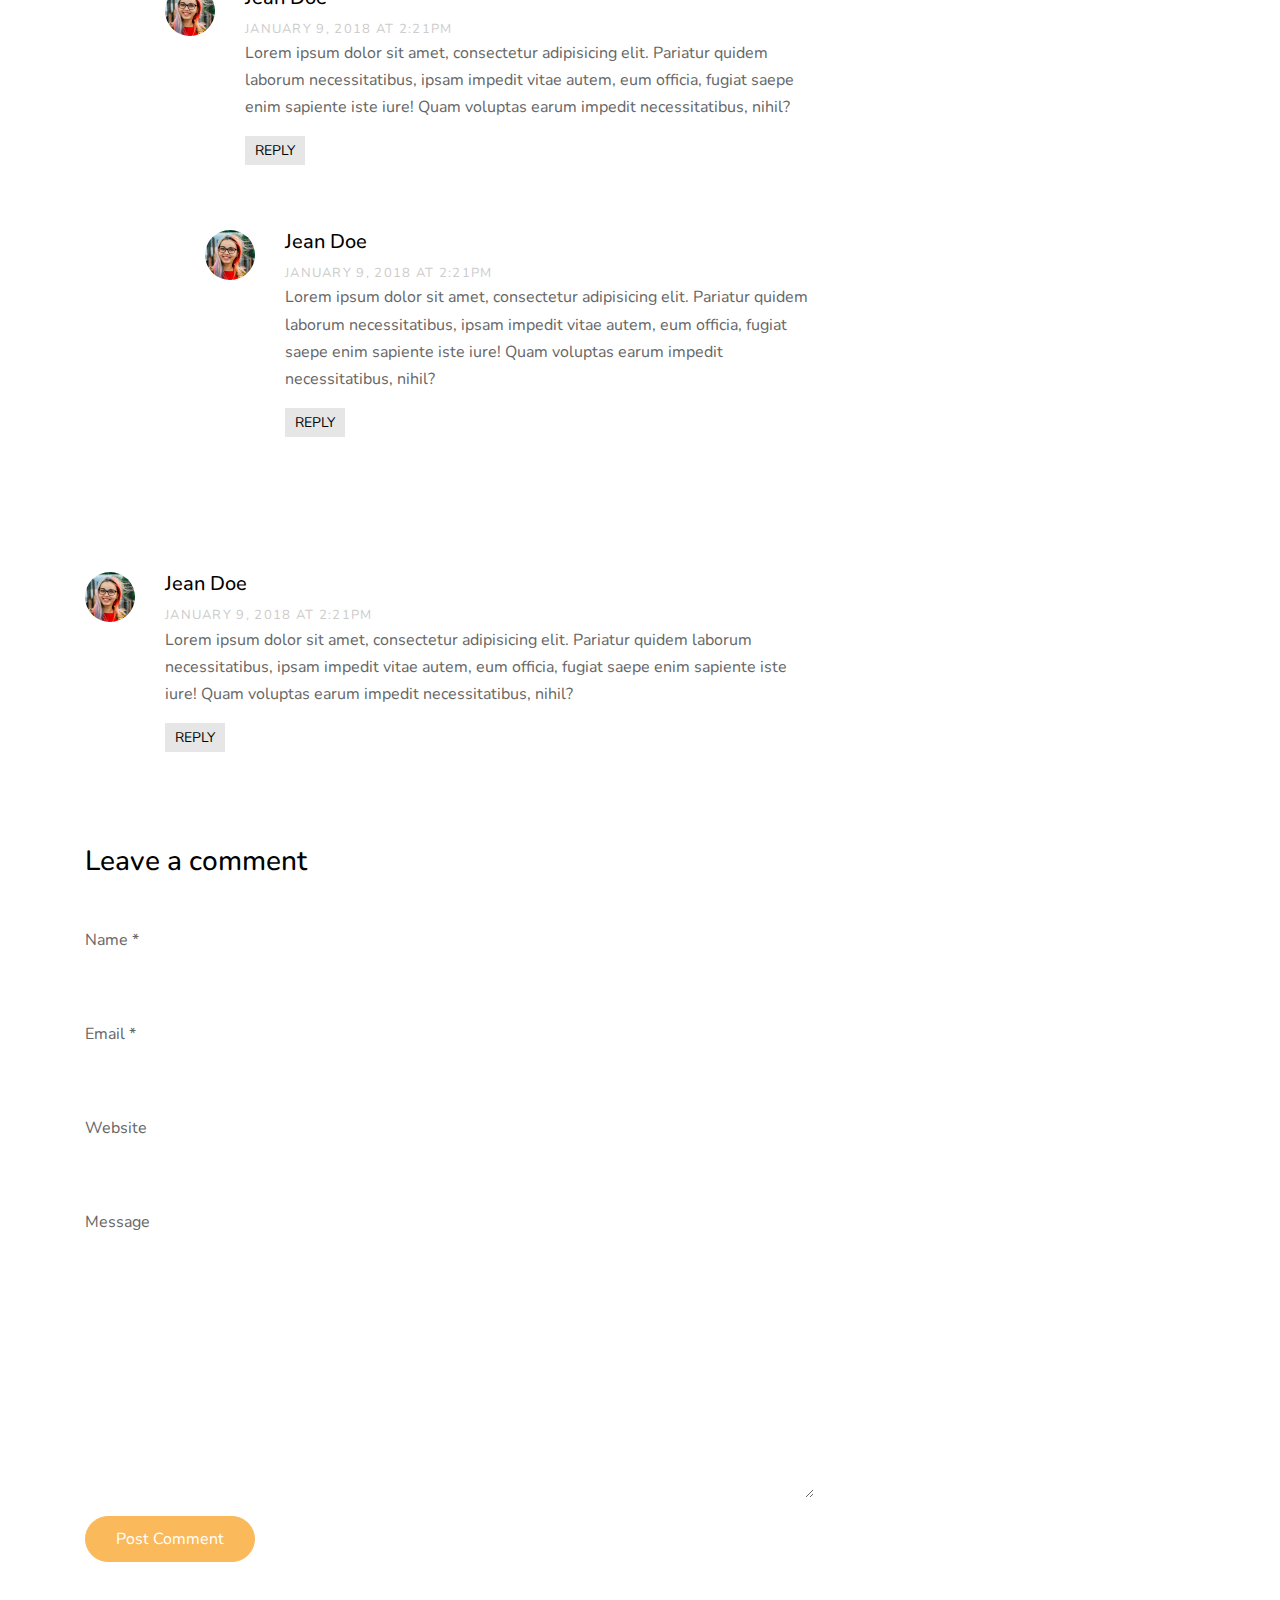
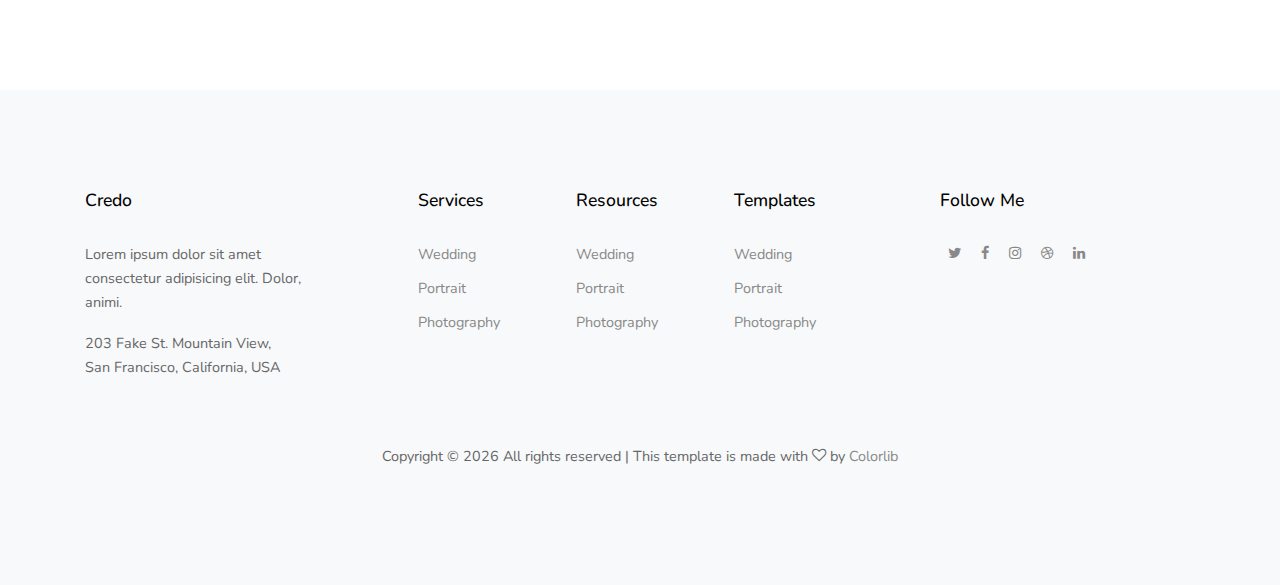
<file: single.html>
<!doctype html>
<html lang="en">

<head>
  <title>Credo &mdash; Website Template Colorlib</title>
  <meta charset="utf-8">
  <meta name="viewport" content="width=device-width, initial-scale=1, shrink-to-fit=no">

  <link href="https://fonts.googleapis.com/css?family=Nunito:300,400,700&display=swap" rel="stylesheet">
  <link rel="stylesheet" href="fonts/icomoon/style.css">

  <link rel="stylesheet" href="css/bootstrap.min.css">
  <link rel="stylesheet" href="css/jquery-ui.css">
  <link rel="stylesheet" href="css/owl.carousel.min.css">
  <link rel="stylesheet" href="css/owl.theme.default.min.css">
  <link rel="stylesheet" href="css/owl.theme.default.min.css">

  <link rel="stylesheet" href="css/jquery.fancybox.min.css">

  <link rel="stylesheet" href="css/bootstrap-datepicker.css">

  <link rel="stylesheet" href="fonts/flaticon/font/flaticon.css">

  <link rel="stylesheet" href="css/aos.css">

  <link rel="stylesheet" href="css/style.css">

</head>

<body data-spy="scroll" data-target=".site-navbar-target" data-offset="300">



  <div class="site-wrap">

    <div class="site-mobile-menu site-navbar-target">
      <div class="site-mobile-menu-header">
        <div class="site-mobile-menu-close mt-3">
          <span class="icon-close2 js-menu-toggle"></span>
        </div>
      </div>
      <div class="site-mobile-menu-body"></div>
    </div>

    <header class="site-navbar py-4 js-sticky-header site-navbar-target" role="banner">

      <div class="container-fluid">
        <div class="row align-items-center justify-content-center">

          <div class="">
            <nav class="site-navigation position-relative text-right" role="navigation">
              <ul class="site-menu main-menu js-clone-nav mr-auto d-none d-lg-block">
                <li><a href="index.html#home-section" class="nav-link">Home</a></li>
                <li><a href="index.html#about-section" class="nav-link">About</a></li>
                <li><a href="index.html#services-section" class="nav-link">Services</a></li>
              </ul>
            </nav>
          </div>

          <div class=" text-center mx-5">
            <h1 class="m-0 site-logo"><a href="index.html">Credo</a></h1>
          </div>

          <div class="text-left">

            <nav class="site-navigation position-relative" role="navigation">
              <ul class="site-menu main-menu js-clone-nav mr-auto d-none d-lg-block">
                <li><a href="index.html#portfolio-section" class="nav-link">Photography</a></li>
                <li><a href="index.html#blog-section" class="nav-link active">Blog</a></li>
                <li><a href="index.html#contact-section" class="nav-link">Contact</a></li>
              </ul>
            </nav>


            <div class="d-inline-block d-lg-none" style="position: relative; top: 3px;"><a href="#"
                class="site-menu-toggle js-menu-toggle float-right"><span class="icon-menu h3"></span></a></div>

          </div>

        </div>
      </div>

    </header>


    <div class="site-blocks-cover overlay bg-light" id="home-section">

      <div class="container">
        <div class="row justify-content-center">

          <div class="col-md-12 mt-lg-5 text-left align-self-center text-intro">
            <div class="row">
              <div class="col-lg-6">
                <h1 class="text-white">I'm Craig Smith</h1>
                <p class="text-secondary">Photographer <span class="mx-3">|</span> Speaker</p>
                <p class="lead">Lorem ipsum dolor sit amet consectetur adipisicing elit. Voluptatibus voluptate dolore,
                  nostrum inventore quisquam totam dignissimos culpa! Eveniet.</p>
                <p><a href="#contact-section" class="btn smoothscroll btn-primary">Contact Me</a></p>
              </div>
            </div>
          </div>

        </div>
      </div>

      <img src="images/credo_img_1.jpg" alt="Image" class="img-face">

    </div>

    <div class="site-blocks-cover bg-primary" data-aos="fade">
      <div class="container">
        <div class="row align-items-center justify-content-center">
          <div class="col-md-12 mt-lg-5 text-center">
            <h1>How to make first aid for your dog when in the house</h1>
            <p class="post-meta">May 20, 2019 &bull; Posted by <a href="#">Admin</a> in <a href="#">Tips</a>
            </p>
          </div>
        </div>
      </div>
    </div>
    
    
    
    <section class="site-section">
      <div class="container">
        <div class="row">
          <div class="col-md-8 blog-content">
    
            <p class="lead mb-5">Lorem ipsum dolor sit amet, consectetur adipisicing elit. Assumenda nihil aspernatur nemo
              sunt, qui, harum repudiandae quisquam eaque dolore itaque quod tenetur quo quos labore?</p>
            <p>Lorem ipsum dolor sit amet, consectetur adipisicing elit. Quae expedita cumque necessitatibus ducimus debitis
              totam, quasi praesentium eveniet tempore possimus illo esse, facilis? Corrupti possimus quae ipsa pariatur
              cumque, accusantium tenetur voluptatibus incidunt reprehenderit, quidem repellat sapiente, id, earum
              obcaecati.</p>
    
            <div class="row mb-5">
              <div class="col-lg-12">
                <figure><img src="images/img_1.jpg" alt="Image" class="img-fluid">
                  <figcaption>This is an image caption</figcaption>
                </figure>
              </div>
              <div class="col-lg-12">
                <figure><img src="images/img_2.jpg" alt="Image" class="img-fluid">
                  <figcaption>This is an image caption</figcaption>
                </figure>
              </div>
            </div>
    
    
            <blockquote>
              <p>Lorem ipsum dolor sit amet, consectetur adipisicing elit. Provident vero tempora aliquam excepturi labore,
                ad soluta voluptate necessitatibus. Nulla error beatae, quam, facilis suscipit quaerat aperiam minima
                eveniet quis placeat.</p>
            </blockquote>
    
            <p>Eveniet deleniti accusantium nulla natus nobis nam asperiores ipsa minima laudantium vero cumque cupiditate
              ipsum ratione dicta, expedita quae, officiis provident harum nisi! Esse eligendi ab molestias, quod nostrum
              hic saepe repudiandae non. Suscipit reiciendis tempora ut, saepe temporibus nemo.</p>
            <p>Accusamus, temporibus, ullam. Voluptate consectetur laborum totam sunt culpa repellat, dolore voluptas.
              Quaerat cum ducimus aut distinctio sit, facilis corporis ab vel alias, voluptas aliquam, expedita molestias
              quisquam sequi eligendi nobis ea error omnis consequatur iste deleniti illum, dolorum odit.</p>
            <p>In adipisci corporis at delectus! Cupiditate, voluptas, in architecto odit id error reprehenderit quam
              quibusdam excepturi distinctio dicta laborum deserunt qui labore dignissimos necessitatibus reiciendis tenetur
              corporis quas explicabo exercitationem suscipit. Nisi quo nulla, nihil harum obcaecati vel atque quos.</p>
            <p>Amet sint explicabo maxime accusantium qui dicta enim quia, nostrum id libero voluptates quae suscipit dolor
              quam tenetur dolores inventore illo laborum, corporis non ex, debitis quidem obcaecati! Praesentium maiores
              illo atque error! Earum, et, fugit. Sint, delectus molestiae. Totam.</p>
    
            <p>Lorem ipsum dolor sit amet, consectetur adipisicing elit. Culpa iste, repudiandae facere aperiam sapiente,
              officia delectus soluta molestiae nihil corporis animi quos ratione qui labore? Sint eaque perspiciatis minus
              illum.</p>
            <p>Consectetur porro odio quod iure quaerat cupiditate similique, dolor reprehenderit molestias provident, esse
              dolorum omnis architecto magni amet corrupti neque ratione sunt beatae perspiciatis? Iste pariatur omnis sed
              ut itaque.</p>
            <p>Id similique, rem ipsam accusantium iusto dolores sit velit ex quas ea atque, molestiae. Sint, sed. Quisquam,
              suscipit! Quisquam quibusdam maiores fugiat eligendi eius consequuntur, molestiae saepe commodi expedita nemo!
            </p>
            <div class="pt-5">
              <p>Categories: <a href="#">Design</a>, <a href="#">Events</a> Tags: <a href="#">#html</a>, <a
                  href="#">#trends</a></p>
            </div>
    
    
            <div class="pt-5">
              <h3 class="mb-5">6 Comments</h3>
              <ul class="comment-list">
                <li class="comment">
                  <div class="vcard bio">
                    <img src="images/person_1.jpg" alt="Image">
                  </div>
                  <div class="comment-body">
                    <h3>Jean Doe</h3>
                    <div class="meta">January 9, 2018 at 2:21pm</div>
                    <p>Lorem ipsum dolor sit amet, consectetur adipisicing elit. Pariatur quidem laborum necessitatibus,
                      ipsam impedit vitae autem, eum officia, fugiat saepe enim sapiente iste iure! Quam voluptas earum
                      impedit necessitatibus, nihil?</p>
                    <p><a href="#" class="reply">Reply</a></p>
                  </div>
                </li>
    
                <li class="comment">
                  <div class="vcard bio">
                    <img src="images/person_1.jpg" alt="Image placeholder">
                  </div>
                  <div class="comment-body">
                    <h3>Jean Doe</h3>
                    <div class="meta">January 9, 2018 at 2:21pm</div>
                    <p>Lorem ipsum dolor sit amet, consectetur adipisicing elit. Pariatur quidem laborum necessitatibus,
                      ipsam impedit vitae autem, eum officia, fugiat saepe enim sapiente iste iure! Quam voluptas earum
                      impedit necessitatibus, nihil?</p>
                    <p><a href="#" class="reply">Reply</a></p>
                  </div>
    
                  <ul class="children">
                    <li class="comment">
                      <div class="vcard bio">
                        <img src="images/person_1.jpg" alt="Image placeholder">
                      </div>
                      <div class="comment-body">
                        <h3>Jean Doe</h3>
                        <div class="meta">January 9, 2018 at 2:21pm</div>
                        <p>Lorem ipsum dolor sit amet, consectetur adipisicing elit. Pariatur quidem laborum necessitatibus,
                          ipsam impedit vitae autem, eum officia, fugiat saepe enim sapiente iste iure! Quam voluptas earum
                          impedit necessitatibus, nihil?</p>
                        <p><a href="#" class="reply">Reply</a></p>
                      </div>
    
    
                      <ul class="children">
                        <li class="comment">
                          <div class="vcard bio">
                            <img src="images/person_1.jpg" alt="Image placeholder">
                          </div>
                          <div class="comment-body">
                            <h3>Jean Doe</h3>
                            <div class="meta">January 9, 2018 at 2:21pm</div>
                            <p>Lorem ipsum dolor sit amet, consectetur adipisicing elit. Pariatur quidem laborum
                              necessitatibus, ipsam impedit vitae autem, eum officia, fugiat saepe enim sapiente iste iure!
                              Quam voluptas earum impedit necessitatibus, nihil?</p>
                            <p><a href="#" class="reply">Reply</a></p>
                          </div>
    
                          <ul class="children">
                            <li class="comment">
                              <div class="vcard bio">
                                <img src="images/person_1.jpg" alt="Image placeholder">
                              </div>
                              <div class="comment-body">
                                <h3>Jean Doe</h3>
                                <div class="meta">January 9, 2018 at 2:21pm</div>
                                <p>Lorem ipsum dolor sit amet, consectetur adipisicing elit. Pariatur quidem laborum
                                  necessitatibus, ipsam impedit vitae autem, eum officia, fugiat saepe enim sapiente iste
                                  iure! Quam voluptas earum impedit necessitatibus, nihil?</p>
                                <p><a href="#" class="reply">Reply</a></p>
                              </div>
                            </li>
                          </ul>
                        </li>
                      </ul>
                    </li>
                  </ul>
                </li>
    
                <li class="comment">
                  <div class="vcard bio">
                    <img src="images/person_1.jpg" alt="Image placeholder">
                  </div>
                  <div class="comment-body">
                    <h3>Jean Doe</h3>
                    <div class="meta">January 9, 2018 at 2:21pm</div>
                    <p>Lorem ipsum dolor sit amet, consectetur adipisicing elit. Pariatur quidem laborum necessitatibus,
                      ipsam impedit vitae autem, eum officia, fugiat saepe enim sapiente iste iure! Quam voluptas earum
                      impedit necessitatibus, nihil?</p>
                    <p><a href="#" class="reply">Reply</a></p>
                  </div>
                </li>
              </ul>
              <!-- END comment-list -->
    
              <div class="comment-form-wrap pt-5">
                <h3 class="mb-5">Leave a comment</h3>
                <form action="#" class="">
                  <div class="form-group">
                    <label for="name">Name *</label>
                    <input type="text" class="form-control" id="name">
                  </div>
                  <div class="form-group">
                    <label for="email">Email *</label>
                    <input type="email" class="form-control" id="email">
                  </div>
                  <div class="form-group">
                    <label for="website">Website</label>
                    <input type="url" class="form-control" id="website">
                  </div>
    
                  <div class="form-group">
                    <label for="message">Message</label>
                    <textarea name="" id="message" cols="30" rows="10" class="form-control"></textarea>
                  </div>
                  <div class="form-group">
                    <input type="submit" value="Post Comment" class="btn btn-primary">
                  </div>
    
                </form>
              </div>
            </div>
    
          </div>
          <div class="col-md-4 sidebar">
            <div class="sidebar-box">
              <form action="#" class="search-form  bg-primary">
                <div class="form-group">
                  <span class="icon fa fa-search"></span>
                  <input type="text" class="form-control bg-primary" placeholder="Type a keyword and hit enter">
                </div>
              </form>
            </div>
            <div class="sidebar-box">
              <div class="categories">
                <h3>Categories</h3>
                <li><a href="#">Dog <span>(12)</span></a></li>
                <li><a href="#">Dog Food <span>(22)</span></a></li>
                <li><a href="#">Vetenirarian <span>(37)</span></a></li>
                <li><a href="#">Events<span>(42)</span></a></li>
              </div>
            </div>
            <div class="sidebar-box">
              <img src="images/person_1.jpg" alt="Image placeholder" class="img-fluid mb-4">
              <h3>About The Author</h3>
              <p>Lorem ipsum dolor sit amet, consectetur adipisicing elit. Ducimus itaque, autem necessitatibus voluptate
                quod mollitia delectus aut, sunt placeat nam vero culpa sapiente consectetur similique, inventore eos fugit
                cupiditate numquam!</p>
              <p><a href="#" class="btn btn-primary btn-sm">Read More</a></p>
            </div>
    
            <div class="sidebar-box">
              <h3>Paragraph</h3>
              <p>Lorem ipsum dolor sit amet, consectetur adipisicing elit. Ducimus itaque, autem necessitatibus voluptate
                quod mollitia delectus aut, sunt placeat nam vero culpa sapiente consectetur similique, inventore eos fugit
                cupiditate numquam!</p>
            </div>
          </div>
        </div>
      </div>
    </section>

    <footer class="site-section bg-light footer">
      <div class="container">
        <div class="row mb-5">
          <div class="col-md-3">
            <h3 class="footer-title">Credo</h3>
            <p>Lorem ipsum dolor sit amet consectetur adipisicing elit. Dolor, animi.</p>
            <p><span class="d-inline-block d-md-block">203 Fake St. Mountain View,</span> San Francisco, California, USA
            </p>
          </div>
          <div class="col-md-5 mx-auto">
            <div class="row">
              <div class="col-lg-4">
                <h3 class="footer-title">Services</h3>
                <ul class="list-unstyled">
                  <li><a href="#">Wedding</a></li>
                  <li><a href="#">Portrait</a></li>
                  <li><a href="#">Photography</a></li>
                </ul>
              </div>
              <div class="col-lg-4">
                <h3 class="footer-title">Resources</h3>
                <ul class="list-unstyled">
                  <li><a href="#">Wedding</a></li>
                  <li><a href="#">Portrait</a></li>
                  <li><a href="#">Photography</a></li>
                </ul>
              </div>
              <div class="col-lg-4">
                <h3 class="footer-title">Templates</h3>
                <ul class="list-unstyled">
                  <li><a href="#">Wedding</a></li>
                  <li><a href="#">Portrait</a></li>
                  <li><a href="#">Photography</a></li>
                </ul>
              </div>
            </div>
          </div>
          <div class="col-md-3">
            <h3 class="footer-title">Follow Me</h3>
            <a href="#" class="social-circle p-2"><span class="icon-twitter"></span></a>
            <a href="#" class="social-circle p-2"><span class="icon-facebook"></span></a>
            <a href="#" class="social-circle p-2"><span class="icon-instagram"></span></a>
            <a href="#" class="social-circle p-2"><span class="icon-dribbble"></span></a>
            <a href="#" class="social-circle p-2"><span class="icon-linkedin"></span></a>
          </div>
        </div>

        <div class="row">
          <div class="col-12 text-center">
            <!-- Link back to Colorlib can't be removed. Template is licensed under CC BY 3.0. -->
            <p>Copyright &copy;
              <script>document.write(new Date().getFullYear());</script> All rights reserved | This template is made with <i
                class="icon-heart-o" aria-hidden="true"></i> by <a href="https://colorlib.com" target="_blank">Colorlib</a></p>
            <!-- Link back to Colorlib can't be removed. Template is licensed under CC BY 3.0. -->
          </div>
        </div>
      </div>
    </footer>

  </div> <!-- .site-wrap -->

  <script src="js/jquery-3.3.1.min.js"></script>
  <script src="js/jquery-ui.js"></script>
  <script src="js/popper.min.js"></script>
  <script src="js/bootstrap.min.js"></script>
  <script src="js/owl.carousel.min.js"></script>
  <script src="js/jquery.easing.1.3.js"></script>
  <script src="js/aos.js"></script>
  <script src="js/jquery.fancybox.min.js"></script>
  <script src="js/jquery.sticky.js"></script>


  <script src="js/main.js"></script>


</body>

</html>
</file>
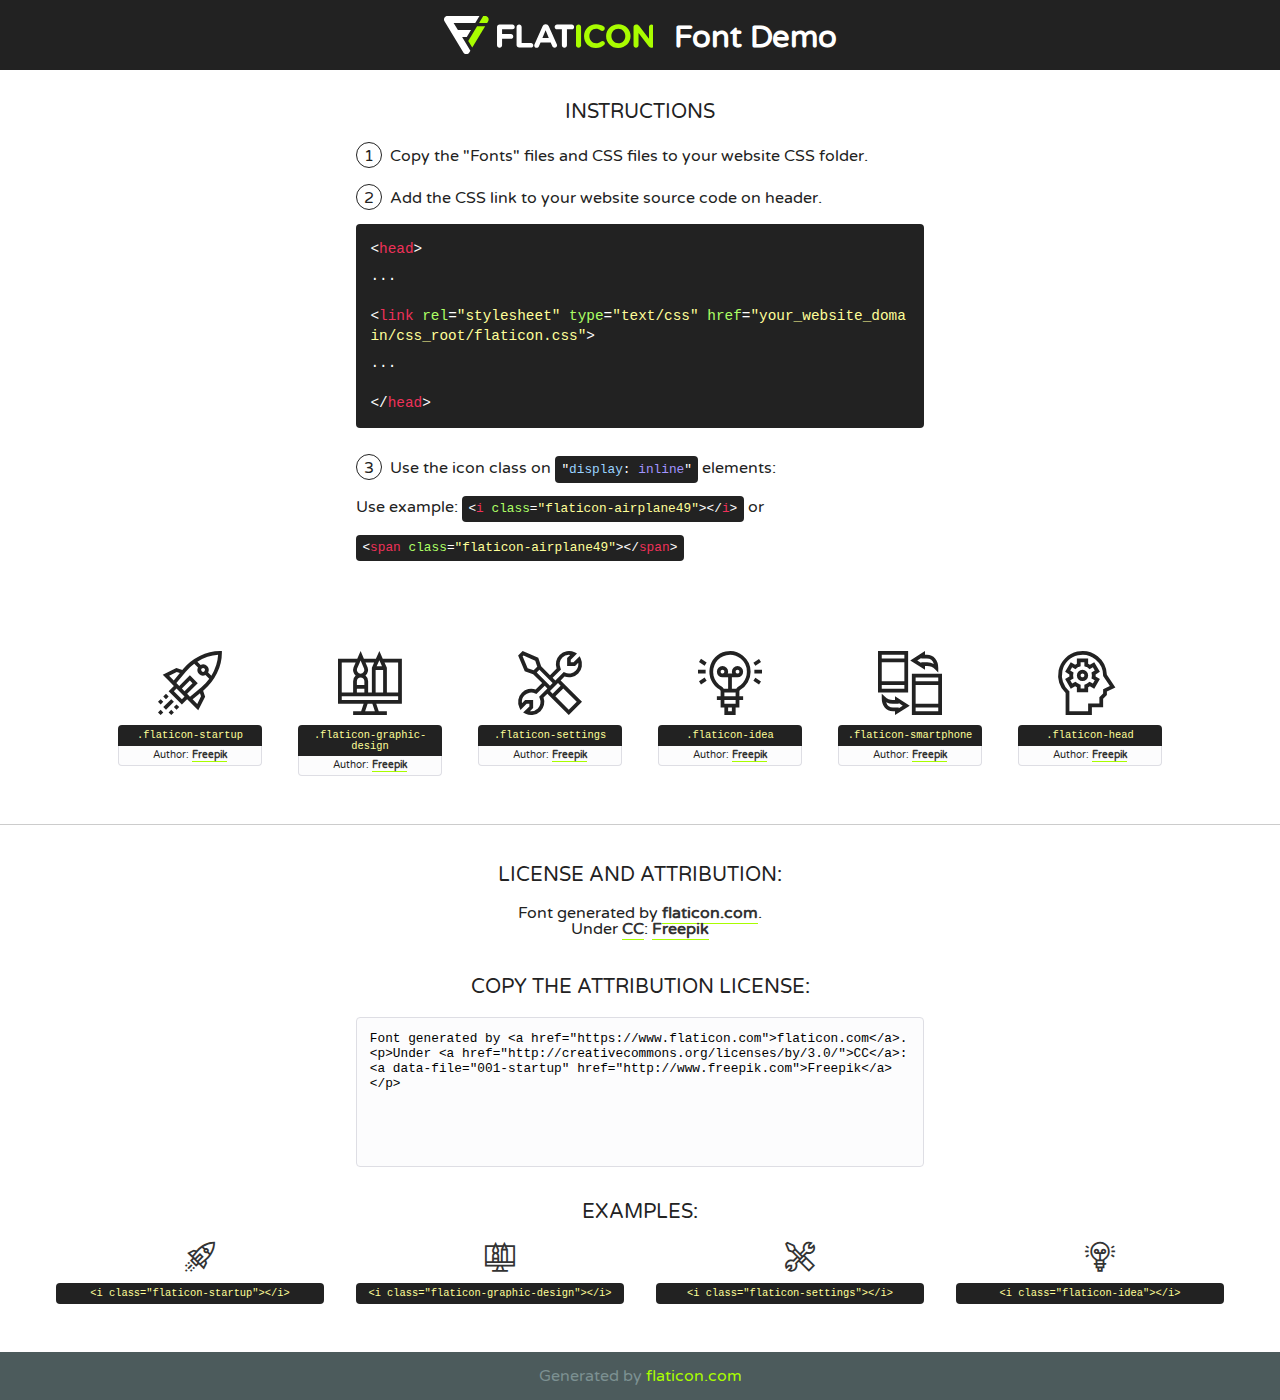
<file: fonts/flaticon/font/flaticon.html>
<!DOCTYPE html>
<!--
  Flaticon icon font: Flaticon
  Creation date: 03/04/2019 06:02
-->
<html>
<!DOCTYPE html>
<html>

<head>
    <title>Flaticon WebFont</title>
    <link href="http://fonts.googleapis.com/css?family=Varela+Round" rel="stylesheet" type="text/css" />
    <link rel="stylesheet" type="text/css" href="flaticon.css">
    <meta charset="UTF-8">
    <style>
    html, body, div, span, applet, object, iframe,
    h1, h2, h3, h4, h5, h6, p, blockquote, pre,
    a, abbr, acronym, address, big, cite, code,
    del, dfn, em, img, ins, kbd, q, s, samp,
    small, strike, strong, sub, sup, tt, var,
    b, u, i, center,
    dl, dt, dd, ol, ul, li,
    fieldset, form, label, legend,
    table, caption, tbody, tfoot, thead, tr, th, td,
    article, aside, canvas, details, embed, 
    figure, figcaption, footer, header, hgroup, 
    menu, nav, output, ruby, section, summary,
    time, mark, audio, video {
        margin: 0;
        padding: 0;
        border: 0;
        font-size: 100%;
        font: inherit;
        vertical-align: baseline;
    }
    /* HTML5 display-role reset for older browsers */
    article, aside, details, figcaption, figure, 
    footer, header, hgroup, menu, nav, section {
        display: block;
    }
    body {
        line-height: 1;
    }
    ol, ul {
        list-style: none;
    }
    blockquote, q {
        quotes: none;
    }
    blockquote:before, blockquote:after,
    q:before, q:after {
        content: '';
        content: none;
    }
    table {
        border-collapse: collapse;
        border-spacing: 0;
    }
    body {
        font-family: 'Varela Round', Helvetica, Arial, sans-serif;
        font-size: 16px;
        color: #222;
    }
    a {
        color: #333;
        border-bottom: 1px solid #a9fd00;
        font-weight: bold;
        text-decoration: none;
    }
    * {
        -moz-box-sizing: border-box;
        -webkit-box-sizing: border-box;
        box-sizing: border-box;
        margin: 0;
        padding: 0;
    }
    [class^="flaticon-"]:before, [class*=" flaticon-"]:before, [class^="flaticon-"]:after, [class*=" flaticon-"]:after {
        font-family: Flaticon;
        font-size: 30px;
        font-style: normal;
        margin-left: 20px;
        color: #333;
    }
    .wrapper {
        max-width: 600px;
        margin: auto;
        padding: 0 1em;
    }
    .title {
        font-size: 1.25em;
        text-align: center;
        margin-bottom: 1em;
        text-transform: uppercase;
    }
    header {
        text-align: center;
        background-color: #222;
        color: #fff;
        padding: 1em;
    }
    header .logo {
        width: 210px;
        height: 38px;
        display: inline-block;
        vertical-align: middle;
        margin-right: 1em;
        border: none;
    }
    header strong {
        font-size: 1.95em;
        font-weight: bold;
        vertical-align: middle;
        margin-top: 5px;
        display: inline-block;
    }
    .demo {
        margin: 2em auto;
        line-height: 1.25em;
    }
    .demo ul li {
        margin-bottom: 1em;
    }
    .demo ul li .num {
        color: #222;
        border-radius: 20px;
        display: inline-block;
        width: 26px;
        padding: 3px;
        height: 26px;
        text-align: center;
        margin-right: 0.5em;
        border: 1px solid #222;
    }
    .demo ul li code {
        background-color: #222;
        border-radius: 4px;
        padding: 0.25em 0.5em;
        display: inline-block;
        color: #fff;
        font-family: Consolas,Monaco,Lucida Console,Liberation Mono,DejaVu Sans Mono,Bitstream Vera Sans Mono,Courier New, monospace;
        font-weight: lighter;
        margin-top: 1em;
        font-size: 0.8em;
        word-break: break-all;
    }
    .demo ul li code.big {
        padding: 1em;
        font-size: 0.9em;
    }
    .demo ul li code .red {
        color: #EF3159;
    }
    .demo ul li code .green {
        color: #ACFF65;
    }
    .demo ul li code .yellow {
        color: #FFFF99;
    }
    .demo ul li code .blue {
        color: #99D3FF;
    }
    .demo ul li code .purple {
        color: #A295FF;
    }
    .demo ul li code .dots {
        margin-top: 0.5em;
        display: block;
    }
    #glyphs {
        border-bottom: 1px solid #ccc;
        padding: 2em 0;
        text-align: center;
    }
    .glyph {
        display: inline-block;
        width: 9em;
        margin: 1em;
        text-align: center;
        vertical-align: top;
        background: #FFF;
    }
    .glyph .glyph-icon {
        padding: 10px;
        display: block;
        font-family:"Flaticon";
        font-size: 64px;
        line-height: 1;
    }
    .glyph .glyph-icon:before {
        font-size: 64px;
        color: #222;
        margin-left: 0;
    }
    .class-name {
        font-size: 0.65em;
        background-color: #222;
        color: #fff;
        border-radius: 4px 4px 0 0;
        padding: 0.5em;
        color: #FFFF99;
        font-family: Consolas,Monaco,Lucida Console,Liberation Mono,DejaVu Sans Mono,Bitstream Vera Sans Mono,Courier New, monospace;
    }
    .author-name {
        font-size: 0.6em;
        background-color: #fcfcfd;
        border: 1px solid #DEDEE4;
        border-top: 0;
        border-radius: 0 0 4px 4px;
        padding: 0.5em;
    }
    .class-name:last-child {
        font-size: 10px;
        color:#888;
    }
    .class-name:last-child a {
        font-size: 10px;
        color:#555;
    }
    .class-name:last-child a:hover {
        color:#a9fd00;
    }
    .glyph > input {
        display: block;
        width: 100px;
        margin: 5px auto;
        text-align: center;
        font-size: 12px;
        cursor: text;
    }
    .glyph > input.icon-input {
        font-family:"Flaticon";
        font-size: 16px;
        margin-bottom: 10px;
    }
    .attribution .title {
        margin-top: 2em;
    }
    .attribution textarea {
        background-color: #fcfcfd;
        padding: 1em;
        border: none;
        box-shadow: none;
        border: 1px solid #DEDEE4;
        border-radius: 4px;
        resize: none;
        width: 100%;
        height: 150px;
        font-size: 0.8em;
        font-family: Consolas,Monaco,Lucida Console,Liberation Mono,DejaVu Sans Mono,Bitstream Vera Sans Mono,Courier New, monospace;
        -webkit-appearance: none;
    }
    .iconsuse {
        margin: 2em auto;
        text-align: center;
        max-width: 1200px;
    }
    .iconsuse:after {
        content: '';
        display: table;
        clear: both;
    }
    .iconsuse .image {
        float: left;
        width: 25%;
        padding: 0 1em;
    }
    .iconsuse .image p {
        margin-bottom: 1em;
    }
    .iconsuse .image span {
        display: block;
        font-size: 0.65em;
        background-color: #222;
        color: #fff;
        border-radius: 4px;
        padding: 0.5em;
        color: #FFFF99;
        margin-top: 1em;
        font-family: Consolas,Monaco,Lucida Console,Liberation Mono,DejaVu Sans Mono,Bitstream Vera Sans Mono,Courier New, monospace;
    }
    #footer {
        text-align: center;
        background-color: #4C5B5C;
        color: #7c9192;
        padding: 1em;
    }
    #footer a {
        border: none;
        color: #a9fd00;
        font-weight: normal;
    }
    @media (max-width: 960px) {
        .iconsuse .image {
            width: 50%;
        }
    }
    @media (max-width: 560px) {
        .iconsuse .image {
            width: 100%;
        }
    }
    </style>
</head>

<body class="characters-off">

    <header>
        <a href="https://www.flaticon.com" target="_blank" class="logo">
            <svg version="1.1" xmlns="http://www.w3.org/2000/svg" xmlns:xlink="http://www.w3.org/1999/xlink" xmlns:a="http://ns.adobe.com/AdobeSVGViewerExtensions/3.0/" viewBox="0 0 560.875 102.036" enable-background="new 0 0 560.875 102.036" xml:space="preserve">
                <defs>
                </defs>
                <g>
                    <g class="letters">
                        <path fill="#ffffff" d="M141.596,29.675c0-3.777,2.985-6.767,6.764-6.767h34.438c3.426,0,6.15,2.728,6.15,6.15
                        c0,3.43-2.724,6.149-6.15,6.149h-27.674v13.091h23.719c3.429,0,6.151,2.724,6.151,6.15c0,3.43-2.723,6.149-6.151,6.149h-23.719
                        v17.574c0,3.773-2.986,6.761-6.764,6.761c-3.779,0-6.764-2.989-6.764-6.761V29.675z"></path>
                        <path fill="#ffffff" d="M193.844,29.149c0-3.781,2.985-6.767,6.764-6.767c3.776,0,6.763,2.985,6.763,6.767v42.957h25.039
                        c3.426,0,6.149,2.726,6.149,6.153c0,3.425-2.723,6.15-6.149,6.15h-31.802c-3.779,0-6.764-2.986-6.764-6.768V29.149z"></path>
                        <path fill="#ffffff" d="M241.891,75.71l21.438-48.407c1.492-3.341,4.215-5.357,7.906-5.357h0.792
                        c3.686,0,6.323,2.017,7.815,5.357l21.439,48.407c0.436,0.967,0.701,1.845,0.701,2.723c0,3.602-2.809,6.501-6.414,6.501
                        c-3.161,0-5.269-1.845-6.499-4.655l-4.132-9.661h-27.059l-4.301,10.102c-1.144,2.631-3.426,4.214-6.237,4.214
                        c-3.517,0-6.24-2.81-6.24-6.325C241.1,77.64,241.451,76.677,241.891,75.71z M279.932,58.666l-8.521-20.297l-8.526,20.297H279.932
                        z"></path>
                        <path fill="#ffffff" d="M314.864,35.387H301.86c-3.429,0-6.239-2.813-6.239-6.238c0-3.429,2.811-6.24,6.239-6.24h39.533
                        c3.426,0,6.237,2.811,6.237,6.24c0,3.425-2.811,6.238-6.237,6.238h-13.001v42.785c0,3.773-2.99,6.761-6.764,6.761
                        c-3.779,0-6.764-2.989-6.764-6.761V35.387z"></path>
                        <path fill="#A9FD00" d="M352.615,29.149c0-3.781,2.985-6.767,6.767-6.767c3.774,0,6.761,2.985,6.761,6.767v49.024
                        c0,3.773-2.987,6.761-6.761,6.761c-3.781,0-6.767-2.989-6.767-6.761V29.149z"></path>
                        <path fill="#A9FD00" d="M374.132,53.836v-0.179c0-17.481,13.178-31.801,32.065-31.801c9.22,0,15.459,2.458,20.557,6.238
                        c1.402,1.054,2.637,2.985,2.637,5.357c0,3.692-2.985,6.59-6.681,6.59c-1.845,0-3.071-0.702-4.044-1.319
                        c-3.776-2.813-7.729-4.393-12.562-4.393c-10.364,0-17.831,8.611-17.831,19.154v0.173c0,10.542,7.291,19.329,17.831,19.329
                        c5.715,0,9.492-1.756,13.359-4.834c1.049-0.874,2.458-1.491,4.039-1.491c3.429,0,6.325,2.813,6.325,6.236
                        c0,2.106-1.056,3.78-2.282,4.834c-5.539,4.834-12.036,7.733-21.878,7.733C387.572,85.464,374.132,71.493,374.132,53.836z"></path>
                        <path fill="#A9FD00" d="M433.009,53.836v-0.179c0-17.481,13.79-31.801,32.766-31.801c18.981,0,32.592,14.143,32.592,31.628v0.173
                        c0,17.483-13.785,31.807-32.769,31.807C446.625,85.464,433.009,71.32,433.009,53.836z M484.224,53.836v-0.179
                        c0-10.539-7.725-19.326-18.626-19.326c-10.893,0-18.449,8.611-18.449,19.154v0.173c0,10.542,7.73,19.329,18.626,19.329
                        C476.676,72.986,484.224,64.378,484.224,53.836z"></path>
                        <path fill="#A9FD00" d="M506.233,29.321c0-3.774,2.99-6.763,6.767-6.763h1.401c3.252,0,5.183,1.583,7.029,3.953l26.093,34.265
                        V29.059c0-3.692,2.99-6.677,6.681-6.677c3.683,0,6.671,2.985,6.671,6.677v48.934c0,3.78-2.987,6.765-6.764,6.765h-0.436
                        c-3.257,0-5.188-1.581-7.034-3.953l-27.056-35.492v32.944c0,3.687-2.985,6.676-6.678,6.676c-3.683,0-6.673-2.989-6.673-6.676
                        V29.321z"></path>
                    </g>
                    <g class="insignia">
                        <path fill="#ffffff" d="M48.372,56.137h12.517l11.156-18.537H37.186L25.688,18.539h57.825L94.668,0H9.271
                        C5.925,0,2.842,1.801,1.198,4.716c-1.644,2.907-1.593,6.482,0.134,9.343l50.38,83.501c1.678,2.781,4.689,4.476,7.938,4.476
                        c3.246,0,6.257-1.695,7.935-4.476l2.898-4.804L48.372,56.137z"></path>
                        <g class="i">
                            <path fill="#A9FD00" d="M93.575,18.539h0.031v0.004l21.652,0.004l2.705-4.488c1.727-2.861,1.778-6.436,0.133-9.343
                            C116.454,1.801,113.371,0,110.026,0h-5.294L93.575,18.539z"></path>
                            <polygon fill="#A9FD00" points="88.291,27.356 64.725,66.486 75.519,84.404 109.942,27.356"></polygon>
                        </g>
                    </g>
                </g>
            </svg>
        </a>
        <strong>Font Demo</strong>
    </header>


    <section class="demo wrapper">

        <p class="title">Instructions</p>

        <ul>
            <li>
                <span class="num">1</span>Copy the "Fonts" files and CSS files to your website CSS folder.
            </li>
            <li>
                <span class="num">2</span>Add the CSS link to your website source code on header.
                <code class="big">
                    &lt;<span class="red">head</span>&gt;
                    <br/><span class="dots">...</span>
                    <br/>&lt;<span class="red">link</span> <span class="green">rel</span>=<span class="yellow">"stylesheet"</span> <span class="green">type</span>=<span class="yellow">"text/css"</span> <span class="green">href</span>=<span class="yellow">"your_website_domain/css_root/flaticon.css"</span>&gt;
                    <br/><span class="dots">...</span>
                    <br/>&lt;/<span class="red">head</span>&gt;
                </code>
            </li>

            <li>
                <p>
                    <span class="num">3</span>Use the icon class on <code>"<span class="blue">display</span>:<span class="purple"> inline</span>"</code> elements:
                    <br />
                    Use example: <code>&lt;<span class="red">i</span> <span class="green">class</span>=<span class="yellow">&quot;flaticon-airplane49&quot;</span>&gt;&lt;/<span class="red">i</span>&gt;</code> or <code>&lt;<span class="red">span</span> <span class="green">class</span>=<span class="yellow">&quot;flaticon-airplane49&quot;</span>&gt;&lt;/<span class="red">span</span>&gt;</code>
            </li>
        </ul>

    </section>




   <section id="glyphs">          
    
      
        <div class="glyph"><div class="glyph-icon flaticon-startup"></div>
            <div class="class-name">.flaticon-startup</div>
            <div class="author-name">Author: <a data-file="001-startup" href="http://www.freepik.com">Freepik</a> </div> 
        </div>        
        
        <div class="glyph"><div class="glyph-icon flaticon-graphic-design"></div>
            <div class="class-name">.flaticon-graphic-design</div>
            <div class="author-name">Author: <a data-file="002-graphic-design" href="http://www.freepik.com">Freepik</a> </div> 
        </div>        
        
        <div class="glyph"><div class="glyph-icon flaticon-settings"></div>
            <div class="class-name">.flaticon-settings</div>
            <div class="author-name">Author: <a data-file="003-settings" href="http://www.freepik.com">Freepik</a> </div> 
        </div>        
        
        <div class="glyph"><div class="glyph-icon flaticon-idea"></div>
            <div class="class-name">.flaticon-idea</div>
            <div class="author-name">Author: <a data-file="004-idea" href="http://www.freepik.com">Freepik</a> </div> 
        </div>        
        
        <div class="glyph"><div class="glyph-icon flaticon-smartphone"></div>
            <div class="class-name">.flaticon-smartphone</div>
            <div class="author-name">Author: <a data-file="005-smartphone" href="http://www.freepik.com">Freepik</a> </div> 
        </div>        
        
        <div class="glyph"><div class="glyph-icon flaticon-head"></div>
            <div class="class-name">.flaticon-head</div>
            <div class="author-name">Author: <a data-file="006-head" href="http://www.freepik.com">Freepik</a> </div> 
        </div>        
        

    </section>



    <section class="attribution wrapper"   style="text-align:center;">

      <div class="title">License and attribution:</div><div class="attrDiv">Font generated by <a href="https://www.flaticon.com">flaticon.com</a>. <div><p>Under <a href="http://creativecommons.org/licenses/by/3.0/">CC</a>: <a data-file="001-startup" href="http://www.freepik.com">Freepik</a></p>  </div>
      </div>
      <div class="title">Copy the Attribution License:</div>

    <textarea onclick="this.focus();this.select();">Font generated by &lt;a href=&quot;https://www.flaticon.com&quot;&gt;flaticon.com&lt;/a&gt;. <p>Under <a href="http://creativecommons.org/licenses/by/3.0/">CC</a>: <a data-file="001-startup" href="http://www.freepik.com">Freepik</a></p>  
     </textarea>

    </section>

    <section class="iconsuse">

          <div class="title">Examples:</div>            
             
            <div class="image">
                <p>
                    <i class="glyph-icon flaticon-startup"></i> 
                    <span>&lt;i class=&quot;flaticon-startup&quot;&gt;&lt;/i&gt;</span>
                </p>
            </div>
            
            <div class="image">
                <p>
                    <i class="glyph-icon flaticon-graphic-design"></i> 
                    <span>&lt;i class=&quot;flaticon-graphic-design&quot;&gt;&lt;/i&gt;</span>
                </p>
            </div>
            
            <div class="image">
                <p>
                    <i class="glyph-icon flaticon-settings"></i> 
                    <span>&lt;i class=&quot;flaticon-settings&quot;&gt;&lt;/i&gt;</span>
                </p>
            </div>
            
            <div class="image">
                <p>
                    <i class="glyph-icon flaticon-idea"></i> 
                    <span>&lt;i class=&quot;flaticon-idea&quot;&gt;&lt;/i&gt;</span>
                </p>
            </div>
                       
        </div>
                            
    </section>

<div id="footer">
    <div>Generated by <a href="https://www.flaticon.com">flaticon.com</a>
    </div>
</div>



</body>
</html>
</file>
<file: fonts/icomoon/style.css>
@font-face {
  font-family: 'icomoon';
  src:  url('fonts/icomoon.eot?10si43');
  src:  url('fonts/icomoon.eot?10si43#iefix') format('embedded-opentype'),
    url('fonts/icomoon.ttf?10si43') format('truetype'),
    url('fonts/icomoon.woff?10si43') format('woff'),
    url('fonts/icomoon.svg?10si43#icomoon') format('svg');
  font-weight: normal;
  font-style: normal;
}

[class^="icon-"], [class*=" icon-"] {
  /* use !important to prevent issues with browser extensions that change fonts */
  font-family: 'icomoon' !important;
  speak: none;
  font-style: normal;
  font-weight: normal;
  font-variant: normal;
  text-transform: none;
  line-height: 1;

  /* Better Font Rendering =========== */
  -webkit-font-smoothing: antialiased;
  -moz-osx-font-smoothing: grayscale;
}

.icon-asterisk:before {
  content: "\f069";
}
.icon-plus:before {
  content: "\f067";
}
.icon-question:before {
  content: "\f128";
}
.icon-minus:before {
  content: "\f068";
}
.icon-glass:before {
  content: "\f000";
}
.icon-music:before {
  content: "\f001";
}
.icon-search:before {
  content: "\f002";
}
.icon-envelope-o:before {
  content: "\f003";
}
.icon-heart:before {
  content: "\f004";
}
.icon-star:before {
  content: "\f005";
}
.icon-star-o:before {
  content: "\f006";
}
.icon-user:before {
  content: "\f007";
}
.icon-film:before {
  content: "\f008";
}
.icon-th-large:before {
  content: "\f009";
}
.icon-th:before {
  content: "\f00a";
}
.icon-th-list:before {
  content: "\f00b";
}
.icon-check:before {
  content: "\f00c";
}
.icon-close:before {
  content: "\f00d";
}
.icon-remove:before {
  content: "\f00d";
}
.icon-times:before {
  content: "\f00d";
}
.icon-search-plus:before {
  content: "\f00e";
}
.icon-search-minus:before {
  content: "\f010";
}
.icon-power-off:before {
  content: "\f011";
}
.icon-signal:before {
  content: "\f012";
}
.icon-cog:before {
  content: "\f013";
}
.icon-gear:before {
  content: "\f013";
}
.icon-trash-o:before {
  content: "\f014";
}
.icon-home:before {
  content: "\f015";
}
.icon-file-o:before {
  content: "\f016";
}
.icon-clock-o:before {
  content: "\f017";
}
.icon-road:before {
  content: "\f018";
}
.icon-download:before {
  content: "\f019";
}
.icon-arrow-circle-o-down:before {
  content: "\f01a";
}
.icon-arrow-circle-o-up:before {
  content: "\f01b";
}
.icon-inbox:before {
  content: "\f01c";
}
.icon-play-circle-o:before {
  content: "\f01d";
}
.icon-repeat:before {
  content: "\f01e";
}
.icon-rotate-right:before {
  content: "\f01e";
}
.icon-refresh:before {
  content: "\f021";
}
.icon-list-alt:before {
  content: "\f022";
}
.icon-lock:before {
  content: "\f023";
}
.icon-flag:before {
  content: "\f024";
}
.icon-headphones:before {
  content: "\f025";
}
.icon-volume-off:before {
  content: "\f026";
}
.icon-volume-down:before {
  content: "\f027";
}
.icon-volume-up:before {
  content: "\f028";
}
.icon-qrcode:before {
  content: "\f029";
}
.icon-barcode:before {
  content: "\f02a";
}
.icon-tag:before {
  content: "\f02b";
}
.icon-tags:before {
  content: "\f02c";
}
.icon-book:before {
  content: "\f02d";
}
.icon-bookmark:before {
  content: "\f02e";
}
.icon-print:before {
  content: "\f02f";
}
.icon-camera:before {
  content: "\f030";
}
.icon-font:before {
  content: "\f031";
}
.icon-bold:before {
  content: "\f032";
}
.icon-italic:before {
  content: "\f033";
}
.icon-text-height:before {
  content: "\f034";
}
.icon-text-width:before {
  content: "\f035";
}
.icon-align-left:before {
  content: "\f036";
}
.icon-align-center:before {
  content: "\f037";
}
.icon-align-right:before {
  content: "\f038";
}
.icon-align-justify:before {
  content: "\f039";
}
.icon-list:before {
  content: "\f03a";
}
.icon-dedent:before {
  content: "\f03b";
}
.icon-outdent:before {
  content: "\f03b";
}
.icon-indent:before {
  content: "\f03c";
}
.icon-video-camera:before {
  content: "\f03d";
}
.icon-image:before {
  content: "\f03e";
}
.icon-photo:before {
  content: "\f03e";
}
.icon-picture-o:before {
  content: "\f03e";
}
.icon-pencil:before {
  content: "\f040";
}
.icon-map-marker:before {
  content: "\f041";
}
.icon-adjust:before {
  content: "\f042";
}
.icon-tint:before {
  content: "\f043";
}
.icon-edit:before {
  content: "\f044";
}
.icon-pencil-square-o:before {
  content: "\f044";
}
.icon-share-square-o:before {
  content: "\f045";
}
.icon-check-square-o:before {
  content: "\f046";
}
.icon-arrows:before {
  content: "\f047";
}
.icon-step-backward:before {
  content: "\f048";
}
.icon-fast-backward:before {
  content: "\f049";
}
.icon-backward:before {
  content: "\f04a";
}
.icon-play:before {
  content: "\f04b";
}
.icon-pause:before {
  content: "\f04c";
}
.icon-stop:before {
  content: "\f04d";
}
.icon-forward:before {
  content: "\f04e";
}
.icon-fast-forward:before {
  content: "\f050";
}
.icon-step-forward:before {
  content: "\f051";
}
.icon-eject:before {
  content: "\f052";
}
.icon-chevron-left:before {
  content: "\f053";
}
.icon-chevron-right:before {
  content: "\f054";
}
.icon-plus-circle:before {
  content: "\f055";
}
.icon-minus-circle:before {
  content: "\f056";
}
.icon-times-circle:before {
  content: "\f057";
}
.icon-check-circle:before {
  content: "\f058";
}
.icon-question-circle:before {
  content: "\f059";
}
.icon-info-circle:before {
  content: "\f05a";
}
.icon-crosshairs:before {
  content: "\f05b";
}
.icon-times-circle-o:before {
  content: "\f05c";
}
.icon-check-circle-o:before {
  content: "\f05d";
}
.icon-ban:before {
  content: "\f05e";
}
.icon-arrow-left:before {
  content: "\f060";
}
.icon-arrow-right:before {
  content: "\f061";
}
.icon-arrow-up:before {
  content: "\f062";
}
.icon-arrow-down:before {
  content: "\f063";
}
.icon-mail-forward:before {
  content: "\f064";
}
.icon-share:before {
  content: "\f064";
}
.icon-expand:before {
  content: "\f065";
}
.icon-compress:before {
  content: "\f066";
}
.icon-exclamation-circle:before {
  content: "\f06a";
}
.icon-gift:before {
  content: "\f06b";
}
.icon-leaf:before {
  content: "\f06c";
}
.icon-fire:before {
  content: "\f06d";
}
.icon-eye:before {
  content: "\f06e";
}
.icon-eye-slash:before {
  content: "\f070";
}
.icon-exclamation-triangle:before {
  content: "\f071";
}
.icon-warning:before {
  content: "\f071";
}
.icon-plane:before {
  content: "\f072";
}
.icon-calendar:before {
  content: "\f073";
}
.icon-random:before {
  content: "\f074";
}
.icon-comment:before {
  content: "\f075";
}
.icon-magnet:before {
  content: "\f076";
}
.icon-chevron-up:before {
  content: "\f077";
}
.icon-chevron-down:before {
  content: "\f078";
}
.icon-retweet:before {
  content: "\f079";
}
.icon-shopping-cart:before {
  content: "\f07a";
}
.icon-folder:before {
  content: "\f07b";
}
.icon-folder-open:before {
  content: "\f07c";
}
.icon-arrows-v:before {
  content: "\f07d";
}
.icon-arrows-h:before {
  content: "\f07e";
}
.icon-bar-chart:before {
  content: "\f080";
}
.icon-bar-chart-o:before {
  content: "\f080";
}
.icon-twitter-square:before {
  content: "\f081";
}
.icon-facebook-square:before {
  content: "\f082";
}
.icon-camera-retro:before {
  content: "\f083";
}
.icon-key:before {
  content: "\f084";
}
.icon-cogs:before {
  content: "\f085";
}
.icon-gears:before {
  content: "\f085";
}
.icon-comments:before {
  content: "\f086";
}
.icon-thumbs-o-up:before {
  content: "\f087";
}
.icon-thumbs-o-down:before {
  content: "\f088";
}
.icon-star-half:before {
  content: "\f089";
}
.icon-heart-o:before {
  content: "\f08a";
}
.icon-sign-out:before {
  content: "\f08b";
}
.icon-linkedin-square:before {
  content: "\f08c";
}
.icon-thumb-tack:before {
  content: "\f08d";
}
.icon-external-link:before {
  content: "\f08e";
}
.icon-sign-in:before {
  content: "\f090";
}
.icon-trophy:before {
  content: "\f091";
}
.icon-github-square:before {
  content: "\f092";
}
.icon-upload:before {
  content: "\f093";
}
.icon-lemon-o:before {
  content: "\f094";
}
.icon-phone:before {
  content: "\f095";
}
.icon-square-o:before {
  content: "\f096";
}
.icon-bookmark-o:before {
  content: "\f097";
}
.icon-phone-square:before {
  content: "\f098";
}
.icon-twitter:before {
  content: "\f099";
}
.icon-facebook:before {
  content: "\f09a";
}
.icon-facebook-f:before {
  content: "\f09a";
}
.icon-github:before {
  content: "\f09b";
}
.icon-unlock:before {
  content: "\f09c";
}
.icon-credit-card:before {
  content: "\f09d";
}
.icon-feed:before {
  content: "\f09e";
}
.icon-rss:before {
  content: "\f09e";
}
.icon-hdd-o:before {
  content: "\f0a0";
}
.icon-bullhorn:before {
  content: "\f0a1";
}
.icon-bell-o:before {
  content: "\f0a2";
}
.icon-certificate:before {
  content: "\f0a3";
}
.icon-hand-o-right:before {
  content: "\f0a4";
}
.icon-hand-o-left:before {
  content: "\f0a5";
}
.icon-hand-o-up:before {
  content: "\f0a6";
}
.icon-hand-o-down:before {
  content: "\f0a7";
}
.icon-arrow-circle-left:before {
  content: "\f0a8";
}
.icon-arrow-circle-right:before {
  content: "\f0a9";
}
.icon-arrow-circle-up:before {
  content: "\f0aa";
}
.icon-arrow-circle-down:before {
  content: "\f0ab";
}
.icon-globe:before {
  content: "\f0ac";
}
.icon-wrench:before {
  content: "\f0ad";
}
.icon-tasks:before {
  content: "\f0ae";
}
.icon-filter:before {
  content: "\f0b0";
}
.icon-briefcase:before {
  content: "\f0b1";
}
.icon-arrows-alt:before {
  content: "\f0b2";
}
.icon-group:before {
  content: "\f0c0";
}
.icon-users:before {
  content: "\f0c0";
}
.icon-chain:before {
  content: "\f0c1";
}
.icon-link:before {
  content: "\f0c1";
}
.icon-cloud:before {
  content: "\f0c2";
}
.icon-flask:before {
  content: "\f0c3";
}
.icon-cut:before {
  content: "\f0c4";
}
.icon-scissors:before {
  content: "\f0c4";
}
.icon-copy:before {
  content: "\f0c5";
}
.icon-files-o:before {
  content: "\f0c5";
}
.icon-paperclip:before {
  content: "\f0c6";
}
.icon-floppy-o:before {
  content: "\f0c7";
}
.icon-save:before {
  content: "\f0c7";
}
.icon-square:before {
  content: "\f0c8";
}
.icon-bars:before {
  content: "\f0c9";
}
.icon-navicon:before {
  content: "\f0c9";
}
.icon-reorder:before {
  content: "\f0c9";
}
.icon-list-ul:before {
  content: "\f0ca";
}
.icon-list-ol:before {
  content: "\f0cb";
}
.icon-strikethrough:before {
  content: "\f0cc";
}
.icon-underline:before {
  content: "\f0cd";
}
.icon-table:before {
  content: "\f0ce";
}
.icon-magic:before {
  content: "\f0d0";
}
.icon-truck:before {
  content: "\f0d1";
}
.icon-pinterest:before {
  content: "\f0d2";
}
.icon-pinterest-square:before {
  content: "\f0d3";
}
.icon-google-plus-square:before {
  content: "\f0d4";
}
.icon-google-plus:before {
  content: "\f0d5";
}
.icon-money:before {
  content: "\f0d6";
}
.icon-caret-down:before {
  content: "\f0d7";
}
.icon-caret-up:before {
  content: "\f0d8";
}
.icon-caret-left:before {
  content: "\f0d9";
}
.icon-caret-right:before {
  content: "\f0da";
}
.icon-columns:before {
  content: "\f0db";
}
.icon-sort:before {
  content: "\f0dc";
}
.icon-unsorted:before {
  content: "\f0dc";
}
.icon-sort-desc:before {
  content: "\f0dd";
}
.icon-sort-down:before {
  content: "\f0dd";
}
.icon-sort-asc:before {
  content: "\f0de";
}
.icon-sort-up:before {
  content: "\f0de";
}
.icon-envelope:before {
  content: "\f0e0";
}
.icon-linkedin:before {
  content: "\f0e1";
}
.icon-rotate-left:before {
  content: "\f0e2";
}
.icon-undo:before {
  content: "\f0e2";
}
.icon-gavel:before {
  content: "\f0e3";
}
.icon-legal:before {
  content: "\f0e3";
}
.icon-dashboard:before {
  content: "\f0e4";
}
.icon-tachometer:before {
  content: "\f0e4";
}
.icon-comment-o:before {
  content: "\f0e5";
}
.icon-comments-o:before {
  content: "\f0e6";
}
.icon-bolt:before {
  content: "\f0e7";
}
.icon-flash:before {
  content: "\f0e7";
}
.icon-sitemap:before {
  content: "\f0e8";
}
.icon-umbrella:before {
  content: "\f0e9";
}
.icon-clipboard:before {
  content: "\f0ea";
}
.icon-paste:before {
  content: "\f0ea";
}
.icon-lightbulb-o:before {
  content: "\f0eb";
}
.icon-exchange:before {
  content: "\f0ec";
}
.icon-cloud-download:before {
  content: "\f0ed";
}
.icon-cloud-upload:before {
  content: "\f0ee";
}
.icon-user-md:before {
  content: "\f0f0";
}
.icon-stethoscope:before {
  content: "\f0f1";
}
.icon-suitcase:before {
  content: "\f0f2";
}
.icon-bell:before {
  content: "\f0f3";
}
.icon-coffee:before {
  content: "\f0f4";
}
.icon-cutlery:before {
  content: "\f0f5";
}
.icon-file-text-o:before {
  content: "\f0f6";
}
.icon-building-o:before {
  content: "\f0f7";
}
.icon-hospital-o:before {
  content: "\f0f8";
}
.icon-ambulance:before {
  content: "\f0f9";
}
.icon-medkit:before {
  content: "\f0fa";
}
.icon-fighter-jet:before {
  content: "\f0fb";
}
.icon-beer:before {
  content: "\f0fc";
}
.icon-h-square:before {
  content: "\f0fd";
}
.icon-plus-square:before {
  content: "\f0fe";
}
.icon-angle-double-left:before {
  content: "\f100";
}
.icon-angle-double-right:before {
  content: "\f101";
}
.icon-angle-double-up:before {
  content: "\f102";
}
.icon-angle-double-down:before {
  content: "\f103";
}
.icon-angle-left:before {
  content: "\f104";
}
.icon-angle-right:before {
  content: "\f105";
}
.icon-angle-up:before {
  content: "\f106";
}
.icon-angle-down:before {
  content: "\f107";
}
.icon-desktop:before {
  content: "\f108";
}
.icon-laptop:before {
  content: "\f109";
}
.icon-tablet:before {
  content: "\f10a";
}
.icon-mobile:before {
  content: "\f10b";
}
.icon-mobile-phone:before {
  content: "\f10b";
}
.icon-circle-o:before {
  content: "\f10c";
}
.icon-quote-left:before {
  content: "\f10d";
}
.icon-quote-right:before {
  content: "\f10e";
}
.icon-spinner:before {
  content: "\f110";
}
.icon-circle:before {
  content: "\f111";
}
.icon-mail-reply:before {
  content: "\f112";
}
.icon-reply:before {
  content: "\f112";
}
.icon-github-alt:before {
  content: "\f113";
}
.icon-folder-o:before {
  content: "\f114";
}
.icon-folder-open-o:before {
  content: "\f115";
}
.icon-smile-o:before {
  content: "\f118";
}
.icon-frown-o:before {
  content: "\f119";
}
.icon-meh-o:before {
  content: "\f11a";
}
.icon-gamepad:before {
  content: "\f11b";
}
.icon-keyboard-o:before {
  content: "\f11c";
}
.icon-flag-o:before {
  content: "\f11d";
}
.icon-flag-checkered:before {
  content: "\f11e";
}
.icon-terminal:before {
  content: "\f120";
}
.icon-code:before {
  content: "\f121";
}
.icon-mail-reply-all:before {
  content: "\f122";
}
.icon-reply-all:before {
  content: "\f122";
}
.icon-star-half-empty:before {
  content: "\f123";
}
.icon-star-half-full:before {
  content: "\f123";
}
.icon-star-half-o:before {
  content: "\f123";
}
.icon-location-arrow:before {
  content: "\f124";
}
.icon-crop:before {
  content: "\f125";
}
.icon-code-fork:before {
  content: "\f126";
}
.icon-chain-broken:before {
  content: "\f127";
}
.icon-unlink:before {
  content: "\f127";
}
.icon-info:before {
  content: "\f129";
}
.icon-exclamation:before {
  content: "\f12a";
}
.icon-superscript:before {
  content: "\f12b";
}
.icon-subscript:before {
  content: "\f12c";
}
.icon-eraser:before {
  content: "\f12d";
}
.icon-puzzle-piece:before {
  content: "\f12e";
}
.icon-microphone:before {
  content: "\f130";
}
.icon-microphone-slash:before {
  content: "\f131";
}
.icon-shield:before {
  content: "\f132";
}
.icon-calendar-o:before {
  content: "\f133";
}
.icon-fire-extinguisher:before {
  content: "\f134";
}
.icon-rocket:before {
  content: "\f135";
}
.icon-maxcdn:before {
  content: "\f136";
}
.icon-chevron-circle-left:before {
  content: "\f137";
}
.icon-chevron-circle-right:before {
  content: "\f138";
}
.icon-chevron-circle-up:before {
  content: "\f139";
}
.icon-chevron-circle-down:before {
  content: "\f13a";
}
.icon-html5:before {
  content: "\f13b";
}
.icon-css3:before {
  content: "\f13c";
}
.icon-anchor:before {
  content: "\f13d";
}
.icon-unlock-alt:before {
  content: "\f13e";
}
.icon-bullseye:before {
  content: "\f140";
}
.icon-ellipsis-h:before {
  content: "\f141";
}
.icon-ellipsis-v:before {
  content: "\f142";
}
.icon-rss-square:before {
  content: "\f143";
}
.icon-play-circle:before {
  content: "\f144";
}
.icon-ticket:before {
  content: "\f145";
}
.icon-minus-square:before {
  content: "\f146";
}
.icon-minus-square-o:before {
  content: "\f147";
}
.icon-level-up:before {
  content: "\f148";
}
.icon-level-down:before {
  content: "\f149";
}
.icon-check-square:before {
  content: "\f14a";
}
.icon-pencil-square:before {
  content: "\f14b";
}
.icon-external-link-square:before {
  content: "\f14c";
}
.icon-share-square:before {
  content: "\f14d";
}
.icon-compass:before {
  content: "\f14e";
}
.icon-caret-square-o-down:before {
  content: "\f150";
}
.icon-toggle-down:before {
  content: "\f150";
}
.icon-caret-square-o-up:before {
  content: "\f151";
}
.icon-toggle-up:before {
  content: "\f151";
}
.icon-caret-square-o-right:before {
  content: "\f152";
}
.icon-toggle-right:before {
  content: "\f152";
}
.icon-eur:before {
  content: "\f153";
}
.icon-euro:before {
  content: "\f153";
}
.icon-gbp:before {
  content: "\f154";
}
.icon-dollar:before {
  content: "\f155";
}
.icon-usd:before {
  content: "\f155";
}
.icon-inr:before {
  content: "\f156";
}
.icon-rupee:before {
  content: "\f156";
}
.icon-cny:before {
  content: "\f157";
}
.icon-jpy:before {
  content: "\f157";
}
.icon-rmb:before {
  content: "\f157";
}
.icon-yen:before {
  content: "\f157";
}
.icon-rouble:before {
  content: "\f158";
}
.icon-rub:before {
  content: "\f158";
}
.icon-ruble:before {
  content: "\f158";
}
.icon-krw:before {
  content: "\f159";
}
.icon-won:before {
  content: "\f159";
}
.icon-bitcoin:before {
  content: "\f15a";
}
.icon-btc:before {
  content: "\f15a";
}
.icon-file:before {
  content: "\f15b";
}
.icon-file-text:before {
  content: "\f15c";
}
.icon-sort-alpha-asc:before {
  content: "\f15d";
}
.icon-sort-alpha-desc:before {
  content: "\f15e";
}
.icon-sort-amount-asc:before {
  content: "\f160";
}
.icon-sort-amount-desc:before {
  content: "\f161";
}
.icon-sort-numeric-asc:before {
  content: "\f162";
}
.icon-sort-numeric-desc:before {
  content: "\f163";
}
.icon-thumbs-up:before {
  content: "\f164";
}
.icon-thumbs-down:before {
  content: "\f165";
}
.icon-youtube-square:before {
  content: "\f166";
}
.icon-youtube:before {
  content: "\f167";
}
.icon-xing:before {
  content: "\f168";
}
.icon-xing-square:before {
  content: "\f169";
}
.icon-youtube-play:before {
  content: "\f16a";
}
.icon-dropbox:before {
  content: "\f16b";
}
.icon-stack-overflow:before {
  content: "\f16c";
}
.icon-instagram:before {
  content: "\f16d";
}
.icon-flickr:before {
  content: "\f16e";
}
.icon-adn:before {
  content: "\f170";
}
.icon-bitbucket:before {
  content: "\f171";
}
.icon-bitbucket-square:before {
  content: "\f172";
}
.icon-tumblr:before {
  content: "\f173";
}
.icon-tumblr-square:before {
  content: "\f174";
}
.icon-long-arrow-down:before {
  content: "\f175";
}
.icon-long-arrow-up:before {
  content: "\f176";
}
.icon-long-arrow-left:before {
  content: "\f177";
}
.icon-long-arrow-right:before {
  content: "\f178";
}
.icon-apple:before {
  content: "\f179";
}
.icon-windows:before {
  content: "\f17a";
}
.icon-android:before {
  content: "\f17b";
}
.icon-linux:before {
  content: "\f17c";
}
.icon-dribbble:before {
  content: "\f17d";
}
.icon-skype:before {
  content: "\f17e";
}
.icon-foursquare:before {
  content: "\f180";
}
.icon-trello:before {
  content: "\f181";
}
.icon-female:before {
  content: "\f182";
}
.icon-male:before {
  content: "\f183";
}
.icon-gittip:before {
  content: "\f184";
}
.icon-gratipay:before {
  content: "\f184";
}
.icon-sun-o:before {
  content: "\f185";
}
.icon-moon-o:before {
  content: "\f186";
}
.icon-archive:before {
  content: "\f187";
}
.icon-bug:before {
  content: "\f188";
}
.icon-vk:before {
  content: "\f189";
}
.icon-weibo:before {
  content: "\f18a";
}
.icon-renren:before {
  content: "\f18b";
}
.icon-pagelines:before {
  content: "\f18c";
}
.icon-stack-exchange:before {
  content: "\f18d";
}
.icon-arrow-circle-o-right:before {
  content: "\f18e";
}
.icon-arrow-circle-o-left:before {
  content: "\f190";
}
.icon-caret-square-o-left:before {
  content: "\f191";
}
.icon-toggle-left:before {
  content: "\f191";
}
.icon-dot-circle-o:before {
  content: "\f192";
}
.icon-wheelchair:before {
  content: "\f193";
}
.icon-vimeo-square:before {
  content: "\f194";
}
.icon-try:before {
  content: "\f195";
}
.icon-turkish-lira:before {
  content: "\f195";
}
.icon-plus-square-o:before {
  content: "\f196";
}
.icon-space-shuttle:before {
  content: "\f197";
}
.icon-slack:before {
  content: "\f198";
}
.icon-envelope-square:before {
  content: "\f199";
}
.icon-wordpress:before {
  content: "\f19a";
}
.icon-openid:before {
  content: "\f19b";
}
.icon-bank:before {
  content: "\f19c";
}
.icon-institution:before {
  content: "\f19c";
}
.icon-university:before {
  content: "\f19c";
}
.icon-graduation-cap:before {
  content: "\f19d";
}
.icon-mortar-board:before {
  content: "\f19d";
}
.icon-yahoo:before {
  content: "\f19e";
}
.icon-google:before {
  content: "\f1a0";
}
.icon-reddit:before {
  content: "\f1a1";
}
.icon-reddit-square:before {
  content: "\f1a2";
}
.icon-stumbleupon-circle:before {
  content: "\f1a3";
}
.icon-stumbleupon:before {
  content: "\f1a4";
}
.icon-delicious:before {
  content: "\f1a5";
}
.icon-digg:before {
  content: "\f1a6";
}
.icon-pied-piper-pp:before {
  content: "\f1a7";
}
.icon-pied-piper-alt:before {
  content: "\f1a8";
}
.icon-drupal:before {
  content: "\f1a9";
}
.icon-joomla:before {
  content: "\f1aa";
}
.icon-language:before {
  content: "\f1ab";
}
.icon-fax:before {
  content: "\f1ac";
}
.icon-building:before {
  content: "\f1ad";
}
.icon-child:before {
  content: "\f1ae";
}
.icon-paw:before {
  content: "\f1b0";
}
.icon-spoon:before {
  content: "\f1b1";
}
.icon-cube:before {
  content: "\f1b2";
}
.icon-cubes:before {
  content: "\f1b3";
}
.icon-behance:before {
  content: "\f1b4";
}
.icon-behance-square:before {
  content: "\f1b5";
}
.icon-steam:before {
  content: "\f1b6";
}
.icon-steam-square:before {
  content: "\f1b7";
}
.icon-recycle:before {
  content: "\f1b8";
}
.icon-automobile:before {
  content: "\f1b9";
}
.icon-car:before {
  content: "\f1b9";
}
.icon-cab:before {
  content: "\f1ba";
}
.icon-taxi:before {
  content: "\f1ba";
}
.icon-tree:before {
  content: "\f1bb";
}
.icon-spotify:before {
  content: "\f1bc";
}
.icon-deviantart:before {
  content: "\f1bd";
}
.icon-soundcloud:before {
  content: "\f1be";
}
.icon-database:before {
  content: "\f1c0";
}
.icon-file-pdf-o:before {
  content: "\f1c1";
}
.icon-file-word-o:before {
  content: "\f1c2";
}
.icon-file-excel-o:before {
  content: "\f1c3";
}
.icon-file-powerpoint-o:before {
  content: "\f1c4";
}
.icon-file-image-o:before {
  content: "\f1c5";
}
.icon-file-photo-o:before {
  content: "\f1c5";
}
.icon-file-picture-o:before {
  content: "\f1c5";
}
.icon-file-archive-o:before {
  content: "\f1c6";
}
.icon-file-zip-o:before {
  content: "\f1c6";
}
.icon-file-audio-o:before {
  content: "\f1c7";
}
.icon-file-sound-o:before {
  content: "\f1c7";
}
.icon-file-movie-o:before {
  content: "\f1c8";
}
.icon-file-video-o:before {
  content: "\f1c8";
}
.icon-file-code-o:before {
  content: "\f1c9";
}
.icon-vine:before {
  content: "\f1ca";
}
.icon-codepen:before {
  content: "\f1cb";
}
.icon-jsfiddle:before {
  content: "\f1cc";
}
.icon-life-bouy:before {
  content: "\f1cd";
}
.icon-life-buoy:before {
  content: "\f1cd";
}
.icon-life-ring:before {
  content: "\f1cd";
}
.icon-life-saver:before {
  content: "\f1cd";
}
.icon-support:before {
  content: "\f1cd";
}
.icon-circle-o-notch:before {
  content: "\f1ce";
}
.icon-ra:before {
  content: "\f1d0";
}
.icon-rebel:before {
  content: "\f1d0";
}
.icon-resistance:before {
  content: "\f1d0";
}
.icon-empire:before {
  content: "\f1d1";
}
.icon-ge:before {
  content: "\f1d1";
}
.icon-git-square:before {
  content: "\f1d2";
}
.icon-git:before {
  content: "\f1d3";
}
.icon-hacker-news:before {
  content: "\f1d4";
}
.icon-y-combinator-square:before {
  content: "\f1d4";
}
.icon-yc-square:before {
  content: "\f1d4";
}
.icon-tencent-weibo:before {
  content: "\f1d5";
}
.icon-qq:before {
  content: "\f1d6";
}
.icon-wechat:before {
  content: "\f1d7";
}
.icon-weixin:before {
  content: "\f1d7";
}
.icon-paper-plane:before {
  content: "\f1d8";
}
.icon-send:before {
  content: "\f1d8";
}
.icon-paper-plane-o:before {
  content: "\f1d9";
}
.icon-send-o:before {
  content: "\f1d9";
}
.icon-history:before {
  content: "\f1da";
}
.icon-circle-thin:before {
  content: "\f1db";
}
.icon-header:before {
  content: "\f1dc";
}
.icon-paragraph:before {
  content: "\f1dd";
}
.icon-sliders:before {
  content: "\f1de";
}
.icon-share-alt:before {
  content: "\f1e0";
}
.icon-share-alt-square:before {
  content: "\f1e1";
}
.icon-bomb:before {
  content: "\f1e2";
}
.icon-futbol-o:before {
  content: "\f1e3";
}
.icon-soccer-ball-o:before {
  content: "\f1e3";
}
.icon-tty:before {
  content: "\f1e4";
}
.icon-binoculars:before {
  content: "\f1e5";
}
.icon-plug:before {
  content: "\f1e6";
}
.icon-slideshare:before {
  content: "\f1e7";
}
.icon-twitch:before {
  content: "\f1e8";
}
.icon-yelp:before {
  content: "\f1e9";
}
.icon-newspaper-o:before {
  content: "\f1ea";
}
.icon-wifi:before {
  content: "\f1eb";
}
.icon-calculator:before {
  content: "\f1ec";
}
.icon-paypal:before {
  content: "\f1ed";
}
.icon-google-wallet:before {
  content: "\f1ee";
}
.icon-cc-visa:before {
  content: "\f1f0";
}
.icon-cc-mastercard:before {
  content: "\f1f1";
}
.icon-cc-discover:before {
  content: "\f1f2";
}
.icon-cc-amex:before {
  content: "\f1f3";
}
.icon-cc-paypal:before {
  content: "\f1f4";
}
.icon-cc-stripe:before {
  content: "\f1f5";
}
.icon-bell-slash:before {
  content: "\f1f6";
}
.icon-bell-slash-o:before {
  content: "\f1f7";
}
.icon-trash:before {
  content: "\f1f8";
}
.icon-copyright:before {
  content: "\f1f9";
}
.icon-at:before {
  content: "\f1fa";
}
.icon-eyedropper:before {
  content: "\f1fb";
}
.icon-paint-brush:before {
  content: "\f1fc";
}
.icon-birthday-cake:before {
  content: "\f1fd";
}
.icon-area-chart:before {
  content: "\f1fe";
}
.icon-pie-chart:before {
  content: "\f200";
}
.icon-line-chart:before {
  content: "\f201";
}
.icon-lastfm:before {
  content: "\f202";
}
.icon-lastfm-square:before {
  content: "\f203";
}
.icon-toggle-off:before {
  content: "\f204";
}
.icon-toggle-on:before {
  content: "\f205";
}
.icon-bicycle:before {
  content: "\f206";
}
.icon-bus:before {
  content: "\f207";
}
.icon-ioxhost:before {
  content: "\f208";
}
.icon-angellist:before {
  content: "\f209";
}
.icon-cc:before {
  content: "\f20a";
}
.icon-ils:before {
  content: "\f20b";
}
.icon-shekel:before {
  content: "\f20b";
}
.icon-sheqel:before {
  content: "\f20b";
}
.icon-meanpath:before {
  content: "\f20c";
}
.icon-buysellads:before {
  content: "\f20d";
}
.icon-connectdevelop:before {
  content: "\f20e";
}
.icon-dashcube:before {
  content: "\f210";
}
.icon-forumbee:before {
  content: "\f211";
}
.icon-leanpub:before {
  content: "\f212";
}
.icon-sellsy:before {
  content: "\f213";
}
.icon-shirtsinbulk:before {
  content: "\f214";
}
.icon-simplybuilt:before {
  content: "\f215";
}
.icon-skyatlas:before {
  content: "\f216";
}
.icon-cart-plus:before {
  content: "\f217";
}
.icon-cart-arrow-down:before {
  content: "\f218";
}
.icon-diamond:before {
  content: "\f219";
}
.icon-ship:before {
  content: "\f21a";
}
.icon-user-secret:before {
  content: "\f21b";
}
.icon-motorcycle:before {
  content: "\f21c";
}
.icon-street-view:before {
  content: "\f21d";
}
.icon-heartbeat:before {
  content: "\f21e";
}
.icon-venus:before {
  content: "\f221";
}
.icon-mars:before {
  content: "\f222";
}
.icon-mercury:before {
  content: "\f223";
}
.icon-intersex:before {
  content: "\f224";
}
.icon-transgender:before {
  content: "\f224";
}
.icon-transgender-alt:before {
  content: "\f225";
}
.icon-venus-double:before {
  content: "\f226";
}
.icon-mars-double:before {
  content: "\f227";
}
.icon-venus-mars:before {
  content: "\f228";
}
.icon-mars-stroke:before {
  content: "\f229";
}
.icon-mars-stroke-v:before {
  content: "\f22a";
}
.icon-mars-stroke-h:before {
  content: "\f22b";
}
.icon-neuter:before {
  content: "\f22c";
}
.icon-genderless:before {
  content: "\f22d";
}
.icon-facebook-official:before {
  content: "\f230";
}
.icon-pinterest-p:before {
  content: "\f231";
}
.icon-whatsapp:before {
  content: "\f232";
}
.icon-server:before {
  content: "\f233";
}
.icon-user-plus:before {
  content: "\f234";
}
.icon-user-times:before {
  content: "\f235";
}
.icon-bed:before {
  content: "\f236";
}
.icon-hotel:before {
  content: "\f236";
}
.icon-viacoin:before {
  content: "\f237";
}
.icon-train:before {
  content: "\f238";
}
.icon-subway:before {
  content: "\f239";
}
.icon-medium:before {
  content: "\f23a";
}
.icon-y-combinator:before {
  content: "\f23b";
}
.icon-yc:before {
  content: "\f23b";
}
.icon-optin-monster:before {
  content: "\f23c";
}
.icon-opencart:before {
  content: "\f23d";
}
.icon-expeditedssl:before {
  content: "\f23e";
}
.icon-battery:before {
  content: "\f240";
}
.icon-battery-4:before {
  content: "\f240";
}
.icon-battery-full:before {
  content: "\f240";
}
.icon-battery-3:before {
  content: "\f241";
}
.icon-battery-three-quarters:before {
  content: "\f241";
}
.icon-battery-2:before {
  content: "\f242";
}
.icon-battery-half:before {
  content: "\f242";
}
.icon-battery-1:before {
  content: "\f243";
}
.icon-battery-quarter:before {
  content: "\f243";
}
.icon-battery-0:before {
  content: "\f244";
}
.icon-battery-empty:before {
  content: "\f244";
}
.icon-mouse-pointer:before {
  content: "\f245";
}
.icon-i-cursor:before {
  content: "\f246";
}
.icon-object-group:before {
  content: "\f247";
}
.icon-object-ungroup:before {
  content: "\f248";
}
.icon-sticky-note:before {
  content: "\f249";
}
.icon-sticky-note-o:before {
  content: "\f24a";
}
.icon-cc-jcb:before {
  content: "\f24b";
}
.icon-cc-diners-club:before {
  content: "\f24c";
}
.icon-clone:before {
  content: "\f24d";
}
.icon-balance-scale:before {
  content: "\f24e";
}
.icon-hourglass-o:before {
  content: "\f250";
}
.icon-hourglass-1:before {
  content: "\f251";
}
.icon-hourglass-start:before {
  content: "\f251";
}
.icon-hourglass-2:before {
  content: "\f252";
}
.icon-hourglass-half:before {
  content: "\f252";
}
.icon-hourglass-3:before {
  content: "\f253";
}
.icon-hourglass-end:before {
  content: "\f253";
}
.icon-hourglass:before {
  content: "\f254";
}
.icon-hand-grab-o:before {
  content: "\f255";
}
.icon-hand-rock-o:before {
  content: "\f255";
}
.icon-hand-paper-o:before {
  content: "\f256";
}
.icon-hand-stop-o:before {
  content: "\f256";
}
.icon-hand-scissors-o:before {
  content: "\f257";
}
.icon-hand-lizard-o:before {
  content: "\f258";
}
.icon-hand-spock-o:before {
  content: "\f259";
}
.icon-hand-pointer-o:before {
  content: "\f25a";
}
.icon-hand-peace-o:before {
  content: "\f25b";
}
.icon-trademark:before {
  content: "\f25c";
}
.icon-registered:before {
  content: "\f25d";
}
.icon-creative-commons:before {
  content: "\f25e";
}
.icon-gg:before {
  content: "\f260";
}
.icon-gg-circle:before {
  content: "\f261";
}
.icon-tripadvisor:before {
  content: "\f262";
}
.icon-odnoklassniki:before {
  content: "\f263";
}
.icon-odnoklassniki-square:before {
  content: "\f264";
}
.icon-get-pocket:before {
  content: "\f265";
}
.icon-wikipedia-w:before {
  content: "\f266";
}
.icon-safari:before {
  content: "\f267";
}
.icon-chrome:before {
  content: "\f268";
}
.icon-firefox:before {
  content: "\f269";
}
.icon-opera:before {
  content: "\f26a";
}
.icon-internet-explorer:before {
  content: "\f26b";
}
.icon-television:before {
  content: "\f26c";
}
.icon-tv:before {
  content: "\f26c";
}
.icon-contao:before {
  content: "\f26d";
}
.icon-500px:before {
  content: "\f26e";
}
.icon-amazon:before {
  content: "\f270";
}
.icon-calendar-plus-o:before {
  content: "\f271";
}
.icon-calendar-minus-o:before {
  content: "\f272";
}
.icon-calendar-times-o:before {
  content: "\f273";
}
.icon-calendar-check-o:before {
  content: "\f274";
}
.icon-industry:before {
  content: "\f275";
}
.icon-map-pin:before {
  content: "\f276";
}
.icon-map-signs:before {
  content: "\f277";
}
.icon-map-o:before {
  content: "\f278";
}
.icon-map:before {
  content: "\f279";
}
.icon-commenting:before {
  content: "\f27a";
}
.icon-commenting-o:before {
  content: "\f27b";
}
.icon-houzz:before {
  content: "\f27c";
}
.icon-vimeo:before {
  content: "\f27d";
}
.icon-black-tie:before {
  content: "\f27e";
}
.icon-fonticons:before {
  content: "\f280";
}
.icon-reddit-alien:before {
  content: "\f281";
}
.icon-edge:before {
  content: "\f282";
}
.icon-credit-card-alt:before {
  content: "\f283";
}
.icon-codiepie:before {
  content: "\f284";
}
.icon-modx:before {
  content: "\f285";
}
.icon-fort-awesome:before {
  content: "\f286";
}
.icon-usb:before {
  content: "\f287";
}
.icon-product-hunt:before {
  content: "\f288";
}
.icon-mixcloud:before {
  content: "\f289";
}
.icon-scribd:before {
  content: "\f28a";
}
.icon-pause-circle:before {
  content: "\f28b";
}
.icon-pause-circle-o:before {
  content: "\f28c";
}
.icon-stop-circle:before {
  content: "\f28d";
}
.icon-stop-circle-o:before {
  content: "\f28e";
}
.icon-shopping-bag:before {
  content: "\f290";
}
.icon-shopping-basket:before {
  content: "\f291";
}
.icon-hashtag:before {
  content: "\f292";
}
.icon-bluetooth:before {
  content: "\f293";
}
.icon-bluetooth-b:before {
  content: "\f294";
}
.icon-percent:before {
  content: "\f295";
}
.icon-gitlab:before {
  content: "\f296";
}
.icon-wpbeginner:before {
  content: "\f297";
}
.icon-wpforms:before {
  content: "\f298";
}
.icon-envira:before {
  content: "\f299";
}
.icon-universal-access:before {
  content: "\f29a";
}
.icon-wheelchair-alt:before {
  content: "\f29b";
}
.icon-question-circle-o:before {
  content: "\f29c";
}
.icon-blind:before {
  content: "\f29d";
}
.icon-audio-description:before {
  content: "\f29e";
}
.icon-volume-control-phone:before {
  content: "\f2a0";
}
.icon-braille:before {
  content: "\f2a1";
}
.icon-assistive-listening-systems:before {
  content: "\f2a2";
}
.icon-american-sign-language-interpreting:before {
  content: "\f2a3";
}
.icon-asl-interpreting:before {
  content: "\f2a3";
}
.icon-deaf:before {
  content: "\f2a4";
}
.icon-deafness:before {
  content: "\f2a4";
}
.icon-hard-of-hearing:before {
  content: "\f2a4";
}
.icon-glide:before {
  content: "\f2a5";
}
.icon-glide-g:before {
  content: "\f2a6";
}
.icon-sign-language:before {
  content: "\f2a7";
}
.icon-signing:before {
  content: "\f2a7";
}
.icon-low-vision:before {
  content: "\f2a8";
}
.icon-viadeo:before {
  content: "\f2a9";
}
.icon-viadeo-square:before {
  content: "\f2aa";
}
.icon-snapchat:before {
  content: "\f2ab";
}
.icon-snapchat-ghost:before {
  content: "\f2ac";
}
.icon-snapchat-square:before {
  content: "\f2ad";
}
.icon-pied-piper:before {
  content: "\f2ae";
}
.icon-first-order:before {
  content: "\f2b0";
}
.icon-yoast:before {
  content: "\f2b1";
}
.icon-themeisle:before {
  content: "\f2b2";
}
.icon-google-plus-circle:before {
  content: "\f2b3";
}
.icon-google-plus-official:before {
  content: "\f2b3";
}
.icon-fa:before {
  content: "\f2b4";
}
.icon-font-awesome:before {
  content: "\f2b4";
}
.icon-handshake-o:before {
  content: "\f2b5";
}
.icon-envelope-open:before {
  content: "\f2b6";
}
.icon-envelope-open-o:before {
  content: "\f2b7";
}
.icon-linode:before {
  content: "\f2b8";
}
.icon-address-book:before {
  content: "\f2b9";
}
.icon-address-book-o:before {
  content: "\f2ba";
}
.icon-address-card:before {
  content: "\f2bb";
}
.icon-vcard:before {
  content: "\f2bb";
}
.icon-address-card-o:before {
  content: "\f2bc";
}
.icon-vcard-o:before {
  content: "\f2bc";
}
.icon-user-circle:before {
  content: "\f2bd";
}
.icon-user-circle-o:before {
  content: "\f2be";
}
.icon-user-o:before {
  content: "\f2c0";
}
.icon-id-badge:before {
  content: "\f2c1";
}
.icon-drivers-license:before {
  content: "\f2c2";
}
.icon-id-card:before {
  content: "\f2c2";
}
.icon-drivers-license-o:before {
  content: "\f2c3";
}
.icon-id-card-o:before {
  content: "\f2c3";
}
.icon-quora:before {
  content: "\f2c4";
}
.icon-free-code-camp:before {
  content: "\f2c5";
}
.icon-telegram:before {
  content: "\f2c6";
}
.icon-thermometer:before {
  content: "\f2c7";
}
.icon-thermometer-4:before {
  content: "\f2c7";
}
.icon-thermometer-full:before {
  content: "\f2c7";
}
.icon-thermometer-3:before {
  content: "\f2c8";
}
.icon-thermometer-three-quarters:before {
  content: "\f2c8";
}
.icon-thermometer-2:before {
  content: "\f2c9";
}
.icon-thermometer-half:before {
  content: "\f2c9";
}
.icon-thermometer-1:before {
  content: "\f2ca";
}
.icon-thermometer-quarter:before {
  content: "\f2ca";
}
.icon-thermometer-0:before {
  content: "\f2cb";
}
.icon-thermometer-empty:before {
  content: "\f2cb";
}
.icon-shower:before {
  content: "\f2cc";
}
.icon-bath:before {
  content: "\f2cd";
}
.icon-bathtub:before {
  content: "\f2cd";
}
.icon-s15:before {
  content: "\f2cd";
}
.icon-podcast:before {
  content: "\f2ce";
}
.icon-window-maximize:before {
  content: "\f2d0";
}
.icon-window-minimize:before {
  content: "\f2d1";
}
.icon-window-restore:before {
  content: "\f2d2";
}
.icon-times-rectangle:before {
  content: "\f2d3";
}
.icon-window-close:before {
  content: "\f2d3";
}
.icon-times-rectangle-o:before {
  content: "\f2d4";
}
.icon-window-close-o:before {
  content: "\f2d4";
}
.icon-bandcamp:before {
  content: "\f2d5";
}
.icon-grav:before {
  content: "\f2d6";
}
.icon-etsy:before {
  content: "\f2d7";
}
.icon-imdb:before {
  content: "\f2d8";
}
.icon-ravelry:before {
  content: "\f2d9";
}
.icon-eercast:before {
  content: "\f2da";
}
.icon-microchip:before {
  content: "\f2db";
}
.icon-snowflake-o:before {
  content: "\f2dc";
}
.icon-superpowers:before {
  content: "\f2dd";
}
.icon-wpexplorer:before {
  content: "\f2de";
}
.icon-meetup:before {
  content: "\f2e0";
}
.icon-3d_rotation:before {
  content: "\e84d";
}
.icon-ac_unit:before {
  content: "\eb3b";
}
.icon-alarm:before {
  content: "\e855";
}
.icon-access_alarms:before {
  content: "\e191";
}
.icon-schedule:before {
  content: "\e8b5";
}
.icon-accessibility:before {
  content: "\e84e";
}
.icon-accessible:before {
  content: "\e914";
}
.icon-account_balance:before {
  content: "\e84f";
}
.icon-account_balance_wallet:before {
  content: "\e850";
}
.icon-account_box:before {
  content: "\e851";
}
.icon-account_circle:before {
  content: "\e853";
}
.icon-adb:before {
  content: "\e60e";
}
.icon-add:before {
  content: "\e145";
}
.icon-add_a_photo:before {
  content: "\e439";
}
.icon-alarm_add:before {
  content: "\e856";
}
.icon-add_alert:before {
  content: "\e003";
}
.icon-add_box:before {
  content: "\e146";
}
.icon-add_circle:before {
  content: "\e147";
}
.icon-control_point:before {
  content: "\e3ba";
}
.icon-add_location:before {
  content: "\e567";
}
.icon-add_shopping_cart:before {
  content: "\e854";
}
.icon-queue:before {
  content: "\e03c";
}
.icon-add_to_queue:before {
  content: "\e05c";
}
.icon-adjust2:before {
  content: "\e39e";
}
.icon-airline_seat_flat:before {
  content: "\e630";
}
.icon-airline_seat_flat_angled:before {
  content: "\e631";
}
.icon-airline_seat_individual_suite:before {
  content: "\e632";
}
.icon-airline_seat_legroom_extra:before {
  content: "\e633";
}
.icon-airline_seat_legroom_normal:before {
  content: "\e634";
}
.icon-airline_seat_legroom_reduced:before {
  content: "\e635";
}
.icon-airline_seat_recline_extra:before {
  content: "\e636";
}
.icon-airline_seat_recline_normal:before {
  content: "\e637";
}
.icon-flight:before {
  content: "\e539";
}
.icon-airplanemode_inactive:before {
  content: "\e194";
}
.icon-airplay:before {
  content: "\e055";
}
.icon-airport_shuttle:before {
  content: "\eb3c";
}
.icon-alarm_off:before {
  content: "\e857";
}
.icon-alarm_on:before {
  content: "\e858";
}
.icon-album:before {
  content: "\e019";
}
.icon-all_inclusive:before {
  content: "\eb3d";
}
.icon-all_out:before {
  content: "\e90b";
}
.icon-android2:before {
  content: "\e859";
}
.icon-announcement:before {
  content: "\e85a";
}
.icon-apps:before {
  content: "\e5c3";
}
.icon-archive2:before {
  content: "\e149";
}
.icon-arrow_back:before {
  content: "\e5c4";
}
.icon-arrow_downward:before {
  content: "\e5db";
}
.icon-arrow_drop_down:before {
  content: "\e5c5";
}
.icon-arrow_drop_down_circle:before {
  content: "\e5c6";
}
.icon-arrow_drop_up:before {
  content: "\e5c7";
}
.icon-arrow_forward:before {
  content: "\e5c8";
}
.icon-arrow_upward:before {
  content: "\e5d8";
}
.icon-art_track:before {
  content: "\e060";
}
.icon-aspect_ratio:before {
  content: "\e85b";
}
.icon-poll:before {
  content: "\e801";
}
.icon-assignment:before {
  content: "\e85d";
}
.icon-assignment_ind:before {
  content: "\e85e";
}
.icon-assignment_late:before {
  content: "\e85f";
}
.icon-assignment_return:before {
  content: "\e860";
}
.icon-assignment_returned:before {
  content: "\e861";
}
.icon-assignment_turned_in:before {
  content: "\e862";
}
.icon-assistant:before {
  content: "\e39f";
}
.icon-flag2:before {
  content: "\e153";
}
.icon-attach_file:before {
  content: "\e226";
}
.icon-attach_money:before {
  content: "\e227";
}
.icon-attachment:before {
  content: "\e2bc";
}
.icon-audiotrack:before {
  content: "\e3a1";
}
.icon-autorenew:before {
  content: "\e863";
}
.icon-av_timer:before {
  content: "\e01b";
}
.icon-backspace:before {
  content: "\e14a";
}
.icon-cloud_upload:before {
  content: "\e2c3";
}
.icon-battery_alert:before {
  content: "\e19c";
}
.icon-battery_charging_full:before {
  content: "\e1a3";
}
.icon-battery_std:before {
  content: "\e1a5";
}
.icon-battery_unknown:before {
  content: "\e1a6";
}
.icon-beach_access:before {
  content: "\eb3e";
}
.icon-beenhere:before {
  content: "\e52d";
}
.icon-block:before {
  content: "\e14b";
}
.icon-bluetooth2:before {
  content: "\e1a7";
}
.icon-bluetooth_searching:before {
  content: "\e1aa";
}
.icon-bluetooth_connected:before {
  content: "\e1a8";
}
.icon-bluetooth_disabled:before {
  content: "\e1a9";
}
.icon-blur_circular:before {
  content: "\e3a2";
}
.icon-blur_linear:before {
  content: "\e3a3";
}
.icon-blur_off:before {
  content: "\e3a4";
}
.icon-blur_on:before {
  content: "\e3a5";
}
.icon-class:before {
  content: "\e86e";
}
.icon-turned_in:before {
  content: "\e8e6";
}
.icon-turned_in_not:before {
  content: "\e8e7";
}
.icon-border_all:before {
  content: "\e228";
}
.icon-border_bottom:before {
  content: "\e229";
}
.icon-border_clear:before {
  content: "\e22a";
}
.icon-border_color:before {
  content: "\e22b";
}
.icon-border_horizontal:before {
  content: "\e22c";
}
.icon-border_inner:before {
  content: "\e22d";
}
.icon-border_left:before {
  content: "\e22e";
}
.icon-border_outer:before {
  content: "\e22f";
}
.icon-border_right:before {
  content: "\e230";
}
.icon-border_style:before {
  content: "\e231";
}
.icon-border_top:before {
  content: "\e232";
}
.icon-border_vertical:before {
  content: "\e233";
}
.icon-branding_watermark:before {
  content: "\e06b";
}
.icon-brightness_1:before {
  content: "\e3a6";
}
.icon-brightness_2:before {
  content: "\e3a7";
}
.icon-brightness_3:before {
  content: "\e3a8";
}
.icon-brightness_4:before {
  content: "\e3a9";
}
.icon-brightness_low:before {
  content: "\e1ad";
}
.icon-brightness_medium:before {
  content: "\e1ae";
}
.icon-brightness_high:before {
  content: "\e1ac";
}
.icon-brightness_auto:before {
  content: "\e1ab";
}
.icon-broken_image:before {
  content: "\e3ad";
}
.icon-brush:before {
  content: "\e3ae";
}
.icon-bubble_chart:before {
  content: "\e6dd";
}
.icon-bug_report:before {
  content: "\e868";
}
.icon-build:before {
  content: "\e869";
}
.icon-burst_mode:before {
  content: "\e43c";
}
.icon-domain:before {
  content: "\e7ee";
}
.icon-business_center:before {
  content: "\eb3f";
}
.icon-cached:before {
  content: "\e86a";
}
.icon-cake:before {
  content: "\e7e9";
}
.icon-phone2:before {
  content: "\e0cd";
}
.icon-call_end:before {
  content: "\e0b1";
}
.icon-call_made:before {
  content: "\e0b2";
}
.icon-merge_type:before {
  content: "\e252";
}
.icon-call_missed:before {
  content: "\e0b4";
}
.icon-call_missed_outgoing:before {
  content: "\e0e4";
}
.icon-call_received:before {
  content: "\e0b5";
}
.icon-call_split:before {
  content: "\e0b6";
}
.icon-call_to_action:before {
  content: "\e06c";
}
.icon-camera2:before {
  content: "\e3af";
}
.icon-photo_camera:before {
  content: "\e412";
}
.icon-camera_enhance:before {
  content: "\e8fc";
}
.icon-camera_front:before {
  content: "\e3b1";
}
.icon-camera_rear:before {
  content: "\e3b2";
}
.icon-camera_roll:before {
  content: "\e3b3";
}
.icon-cancel:before {
  content: "\e5c9";
}
.icon-redeem:before {
  content: "\e8b1";
}
.icon-card_membership:before {
  content: "\e8f7";
}
.icon-card_travel:before {
  content: "\e8f8";
}
.icon-casino:before {
  content: "\eb40";
}
.icon-cast:before {
  content: "\e307";
}
.icon-cast_connected:before {
  content: "\e308";
}
.icon-center_focus_strong:before {
  content: "\e3b4";
}
.icon-center_focus_weak:before {
  content: "\e3b5";
}
.icon-change_history:before {
  content: "\e86b";
}
.icon-chat:before {
  content: "\e0b7";
}
.icon-chat_bubble:before {
  content: "\e0ca";
}
.icon-chat_bubble_outline:before {
  content: "\e0cb";
}
.icon-check2:before {
  content: "\e5ca";
}
.icon-check_box:before {
  content: "\e834";
}
.icon-check_box_outline_blank:before {
  content: "\e835";
}
.icon-check_circle:before {
  content: "\e86c";
}
.icon-navigate_before:before {
  content: "\e408";
}
.icon-navigate_next:before {
  content: "\e409";
}
.icon-child_care:before {
  content: "\eb41";
}
.icon-child_friendly:before {
  content: "\eb42";
}
.icon-chrome_reader_mode:before {
  content: "\e86d";
}
.icon-close2:before {
  content: "\e5cd";
}
.icon-clear_all:before {
  content: "\e0b8";
}
.icon-closed_caption:before {
  content: "\e01c";
}
.icon-wb_cloudy:before {
  content: "\e42d";
}
.icon-cloud_circle:before {
  content: "\e2be";
}
.icon-cloud_done:before {
  content: "\e2bf";
}
.icon-cloud_download:before {
  content: "\e2c0";
}
.icon-cloud_off:before {
  content: "\e2c1";
}
.icon-cloud_queue:before {
  content: "\e2c2";
}
.icon-code2:before {
  content: "\e86f";
}
.icon-photo_library:before {
  content: "\e413";
}
.icon-collections_bookmark:before {
  content: "\e431";
}
.icon-palette:before {
  content: "\e40a";
}
.icon-colorize:before {
  content: "\e3b8";
}
.icon-comment2:before {
  content: "\e0b9";
}
.icon-compare:before {
  content: "\e3b9";
}
.icon-compare_arrows:before {
  content: "\e915";
}
.icon-laptop2:before {
  content: "\e31e";
}
.icon-confirmation_number:before {
  content: "\e638";
}
.icon-contact_mail:before {
  content: "\e0d0";
}
.icon-contact_phone:before {
  content: "\e0cf";
}
.icon-contacts:before {
  content: "\e0ba";
}
.icon-content_copy:before {
  content: "\e14d";
}
.icon-content_cut:before {
  content: "\e14e";
}
.icon-content_paste:before {
  content: "\e14f";
}
.icon-control_point_duplicate:before {
  content: "\e3bb";
}
.icon-copyright2:before {
  content: "\e90c";
}
.icon-mode_edit:before {
  content: "\e254";
}
.icon-create_new_folder:before {
  content: "\e2cc";
}
.icon-payment:before {
  content: "\e8a1";
}
.icon-crop2:before {
  content: "\e3be";
}
.icon-crop_16_9:before {
  content: "\e3bc";
}
.icon-crop_3_2:before {
  content: "\e3bd";
}
.icon-crop_landscape:before {
  content: "\e3c3";
}
.icon-crop_7_5:before {
  content: "\e3c0";
}
.icon-crop_din:before {
  content: "\e3c1";
}
.icon-crop_free:before {
  content: "\e3c2";
}
.icon-crop_original:before {
  content: "\e3c4";
}
.icon-crop_portrait:before {
  content: "\e3c5";
}
.icon-crop_rotate:before {
  content: "\e437";
}
.icon-crop_square:before {
  content: "\e3c6";
}
.icon-dashboard2:before {
  content: "\e871";
}
.icon-data_usage:before {
  content: "\e1af";
}
.icon-date_range:before {
  content: "\e916";
}
.icon-dehaze:before {
  content: "\e3c7";
}
.icon-delete:before {
  content: "\e872";
}
.icon-delete_forever:before {
  content: "\e92b";
}
.icon-delete_sweep:before {
  content: "\e16c";
}
.icon-description:before {
  content: "\e873";
}
.icon-desktop_mac:before {
  content: "\e30b";
}
.icon-desktop_windows:before {
  content: "\e30c";
}
.icon-details:before {
  content: "\e3c8";
}
.icon-developer_board:before {
  content: "\e30d";
}
.icon-developer_mode:before {
  content: "\e1b0";
}
.icon-device_hub:before {
  content: "\e335";
}
.icon-phonelink:before {
  content: "\e326";
}
.icon-devices_other:before {
  content: "\e337";
}
.icon-dialer_sip:before {
  content: "\e0bb";
}
.icon-dialpad:before {
  content: "\e0bc";
}
.icon-directions:before {
  content: "\e52e";
}
.icon-directions_bike:before {
  content: "\e52f";
}
.icon-directions_boat:before {
  content: "\e532";
}
.icon-directions_bus:before {
  content: "\e530";
}
.icon-directions_car:before {
  content: "\e531";
}
.icon-directions_railway:before {
  content: "\e534";
}
.icon-directions_run:before {
  content: "\e566";
}
.icon-directions_transit:before {
  content: "\e535";
}
.icon-directions_walk:before {
  content: "\e536";
}
.icon-disc_full:before {
  content: "\e610";
}
.icon-dns:before {
  content: "\e875";
}
.icon-not_interested:before {
  content: "\e033";
}
.icon-do_not_disturb_alt:before {
  content: "\e611";
}
.icon-do_not_disturb_off:before {
  content: "\e643";
}
.icon-remove_circle:before {
  content: "\e15c";
}
.icon-dock:before {
  content: "\e30e";
}
.icon-done:before {
  content: "\e876";
}
.icon-done_all:before {
  content: "\e877";
}
.icon-donut_large:before {
  content: "\e917";
}
.icon-donut_small:before {
  content: "\e918";
}
.icon-drafts:before {
  content: "\e151";
}
.icon-drag_handle:before {
  content: "\e25d";
}
.icon-time_to_leave:before {
  content: "\e62c";
}
.icon-dvr:before {
  content: "\e1b2";
}
.icon-edit_location:before {
  content: "\e568";
}
.icon-eject2:before {
  content: "\e8fb";
}
.icon-markunread:before {
  content: "\e159";
}
.icon-enhanced_encryption:before {
  content: "\e63f";
}
.icon-equalizer:before {
  content: "\e01d";
}
.icon-error:before {
  content: "\e000";
}
.icon-error_outline:before {
  content: "\e001";
}
.icon-euro_symbol:before {
  content: "\e926";
}
.icon-ev_station:before {
  content: "\e56d";
}
.icon-insert_invitation:before {
  content: "\e24f";
}
.icon-event_available:before {
  content: "\e614";
}
.icon-event_busy:before {
  content: "\e615";
}
.icon-event_note:before {
  content: "\e616";
}
.icon-event_seat:before {
  content: "\e903";
}
.icon-exit_to_app:before {
  content: "\e879";
}
.icon-expand_less:before {
  content: "\e5ce";
}
.icon-expand_more:before {
  content: "\e5cf";
}
.icon-explicit:before {
  content: "\e01e";
}
.icon-explore:before {
  content: "\e87a";
}
.icon-exposure:before {
  content: "\e3ca";
}
.icon-exposure_neg_1:before {
  content: "\e3cb";
}
.icon-exposure_neg_2:before {
  content: "\e3cc";
}
.icon-exposure_plus_1:before {
  content: "\e3cd";
}
.icon-exposure_plus_2:before {
  content: "\e3ce";
}
.icon-exposure_zero:before {
  content: "\e3cf";
}
.icon-extension:before {
  content: "\e87b";
}
.icon-face:before {
  content: "\e87c";
}
.icon-fast_forward:before {
  content: "\e01f";
}
.icon-fast_rewind:before {
  content: "\e020";
}
.icon-favorite:before {
  content: "\e87d";
}
.icon-favorite_border:before {
  content: "\e87e";
}
.icon-featured_play_list:before {
  content: "\e06d";
}
.icon-featured_video:before {
  content: "\e06e";
}
.icon-sms_failed:before {
  content: "\e626";
}
.icon-fiber_dvr:before {
  content: "\e05d";
}
.icon-fiber_manual_record:before {
  content: "\e061";
}
.icon-fiber_new:before {
  content: "\e05e";
}
.icon-fiber_pin:before {
  content: "\e06a";
}
.icon-fiber_smart_record:before {
  content: "\e062";
}
.icon-get_app:before {
  content: "\e884";
}
.icon-file_upload:before {
  content: "\e2c6";
}
.icon-filter2:before {
  content: "\e3d3";
}
.icon-filter_1:before {
  content: "\e3d0";
}
.icon-filter_2:before {
  content: "\e3d1";
}
.icon-filter_3:before {
  content: "\e3d2";
}
.icon-filter_4:before {
  content: "\e3d4";
}
.icon-filter_5:before {
  content: "\e3d5";
}
.icon-filter_6:before {
  content: "\e3d6";
}
.icon-filter_7:before {
  content: "\e3d7";
}
.icon-filter_8:before {
  content: "\e3d8";
}
.icon-filter_9:before {
  content: "\e3d9";
}
.icon-filter_9_plus:before {
  content: "\e3da";
}
.icon-filter_b_and_w:before {
  content: "\e3db";
}
.icon-filter_center_focus:before {
  content: "\e3dc";
}
.icon-filter_drama:before {
  content: "\e3dd";
}
.icon-filter_frames:before {
  content: "\e3de";
}
.icon-terrain:before {
  content: "\e564";
}
.icon-filter_list:before {
  content: "\e152";
}
.icon-filter_none:before {
  content: "\e3e0";
}
.icon-filter_tilt_shift:before {
  content: "\e3e2";
}
.icon-filter_vintage:before {
  content: "\e3e3";
}
.icon-find_in_page:before {
  content: "\e880";
}
.icon-find_replace:before {
  content: "\e881";
}
.icon-fingerprint:before {
  content: "\e90d";
}
.icon-first_page:before {
  content: "\e5dc";
}
.icon-fitness_center:before {
  content: "\eb43";
}
.icon-flare:before {
  content: "\e3e4";
}
.icon-flash_auto:before {
  content: "\e3e5";
}
.icon-flash_off:before {
  content: "\e3e6";
}
.icon-flash_on:before {
  content: "\e3e7";
}
.icon-flight_land:before {
  content: "\e904";
}
.icon-flight_takeoff:before {
  content: "\e905";
}
.icon-flip:before {
  content: "\e3e8";
}
.icon-flip_to_back:before {
  content: "\e882";
}
.icon-flip_to_front:before {
  content: "\e883";
}
.icon-folder2:before {
  content: "\e2c7";
}
.icon-folder_open:before {
  content: "\e2c8";
}
.icon-folder_shared:before {
  content: "\e2c9";
}
.icon-folder_special:before {
  content: "\e617";
}
.icon-font_download:before {
  content: "\e167";
}
.icon-format_align_center:before {
  content: "\e234";
}
.icon-format_align_justify:before {
  content: "\e235";
}
.icon-format_align_left:before {
  content: "\e236";
}
.icon-format_align_right:before {
  content: "\e237";
}
.icon-format_bold:before {
  content: "\e238";
}
.icon-format_clear:before {
  content: "\e239";
}
.icon-format_color_fill:before {
  content: "\e23a";
}
.icon-format_color_reset:before {
  content: "\e23b";
}
.icon-format_color_text:before {
  content: "\e23c";
}
.icon-format_indent_decrease:before {
  content: "\e23d";
}
.icon-format_indent_increase:before {
  content: "\e23e";
}
.icon-format_italic:before {
  content: "\e23f";
}
.icon-format_line_spacing:before {
  content: "\e240";
}
.icon-format_list_bulleted:before {
  content: "\e241";
}
.icon-format_list_numbered:before {
  content: "\e242";
}
.icon-format_paint:before {
  content: "\e243";
}
.icon-format_quote:before {
  content: "\e244";
}
.icon-format_shapes:before {
  content: "\e25e";
}
.icon-format_size:before {
  content: "\e245";
}
.icon-format_strikethrough:before {
  content: "\e246";
}
.icon-format_textdirection_l_to_r:before {
  content: "\e247";
}
.icon-format_textdirection_r_to_l:before {
  content: "\e248";
}
.icon-format_underlined:before {
  content: "\e249";
}
.icon-question_answer:before {
  content: "\e8af";
}
.icon-forward2:before {
  content: "\e154";
}
.icon-forward_10:before {
  content: "\e056";
}
.icon-forward_30:before {
  content: "\e057";
}
.icon-forward_5:before {
  content: "\e058";
}
.icon-free_breakfast:before {
  content: "\eb44";
}
.icon-fullscreen:before {
  content: "\e5d0";
}
.icon-fullscreen_exit:before {
  content: "\e5d1";
}
.icon-functions:before {
  content: "\e24a";
}
.icon-g_translate:before {
  content: "\e927";
}
.icon-games:before {
  content: "\e021";
}
.icon-gavel2:before {
  content: "\e90e";
}
.icon-gesture:before {
  content: "\e155";
}
.icon-gif:before {
  content: "\e908";
}
.icon-goat:before {
  content: "\e900";
}
.icon-golf_course:before {
  content: "\eb45";
}
.icon-my_location:before {
  content: "\e55c";
}
.icon-location_searching:before {
  content: "\e1b7";
}
.icon-location_disabled:before {
  content: "\e1b6";
}
.icon-star2:before {
  content: "\e838";
}
.icon-gradient:before {
  content: "\e3e9";
}
.icon-grain:before {
  content: "\e3ea";
}
.icon-graphic_eq:before {
  content: "\e1b8";
}
.icon-grid_off:before {
  content: "\e3eb";
}
.icon-grid_on:before {
  content: "\e3ec";
}
.icon-people:before {
  content: "\e7fb";
}
.icon-group_add:before {
  content: "\e7f0";
}
.icon-group_work:before {
  content: "\e886";
}
.icon-hd:before {
  content: "\e052";
}
.icon-hdr_off:before {
  content: "\e3ed";
}
.icon-hdr_on:before {
  content: "\e3ee";
}
.icon-hdr_strong:before {
  content: "\e3f1";
}
.icon-hdr_weak:before {
  content: "\e3f2";
}
.icon-headset:before {
  content: "\e310";
}
.icon-headset_mic:before {
  content: "\e311";
}
.icon-healing:before {
  content: "\e3f3";
}
.icon-hearing:before {
  content: "\e023";
}
.icon-help:before {
  content: "\e887";
}
.icon-help_outline:before {
  content: "\e8fd";
}
.icon-high_quality:before {
  content: "\e024";
}
.icon-highlight:before {
  content: "\e25f";
}
.icon-highlight_off:before {
  content: "\e888";
}
.icon-restore:before {
  content: "\e8b3";
}
.icon-home2:before {
  content: "\e88a";
}
.icon-hot_tub:before {
  content: "\eb46";
}
.icon-local_hotel:before {
  content: "\e549";
}
.icon-hourglass_empty:before {
  content: "\e88b";
}
.icon-hourglass_full:before {
  content: "\e88c";
}
.icon-http:before {
  content: "\e902";
}
.icon-lock2:before {
  content: "\e897";
}
.icon-photo2:before {
  content: "\e410";
}
.icon-image_aspect_ratio:before {
  content: "\e3f5";
}
.icon-import_contacts:before {
  content: "\e0e0";
}
.icon-import_export:before {
  content: "\e0c3";
}
.icon-important_devices:before {
  content: "\e912";
}
.icon-inbox2:before {
  content: "\e156";
}
.icon-indeterminate_check_box:before {
  content: "\e909";
}
.icon-info2:before {
  content: "\e88e";
}
.icon-info_outline:before {
  content: "\e88f";
}
.icon-input:before {
  content: "\e890";
}
.icon-insert_comment:before {
  content: "\e24c";
}
.icon-insert_drive_file:before {
  content: "\e24d";
}
.icon-tag_faces:before {
  content: "\e420";
}
.icon-link2:before {
  content: "\e157";
}
.icon-invert_colors:before {
  content: "\e891";
}
.icon-invert_colors_off:before {
  content: "\e0c4";
}
.icon-iso:before {
  content: "\e3f6";
}
.icon-keyboard:before {
  content: "\e312";
}
.icon-keyboard_arrow_down:before {
  content: "\e313";
}
.icon-keyboard_arrow_left:before {
  content: "\e314";
}
.icon-keyboard_arrow_right:before {
  content: "\e315";
}
.icon-keyboard_arrow_up:before {
  content: "\e316";
}
.icon-keyboard_backspace:before {
  content: "\e317";
}
.icon-keyboard_capslock:before {
  content: "\e318";
}
.icon-keyboard_hide:before {
  content: "\e31a";
}
.icon-keyboard_return:before {
  content: "\e31b";
}
.icon-keyboard_tab:before {
  content: "\e31c";
}
.icon-keyboard_voice:before {
  content: "\e31d";
}
.icon-kitchen:before {
  content: "\eb47";
}
.icon-label:before {
  content: "\e892";
}
.icon-label_outline:before {
  content: "\e893";
}
.icon-language2:before {
  content: "\e894";
}
.icon-laptop_chromebook:before {
  content: "\e31f";
}
.icon-laptop_mac:before {
  content: "\e320";
}
.icon-laptop_windows:before {
  content: "\e321";
}
.icon-last_page:before {
  content: "\e5dd";
}
.icon-open_in_new:before {
  content: "\e89e";
}
.icon-layers:before {
  content: "\e53b";
}
.icon-layers_clear:before {
  content: "\e53c";
}
.icon-leak_add:before {
  content: "\e3f8";
}
.icon-leak_remove:before {
  content: "\e3f9";
}
.icon-lens:before {
  content: "\e3fa";
}
.icon-library_books:before {
  content: "\e02f";
}
.icon-library_music:before {
  content: "\e030";
}
.icon-lightbulb_outline:before {
  content: "\e90f";
}
.icon-line_style:before {
  content: "\e919";
}
.icon-line_weight:before {
  content: "\e91a";
}
.icon-linear_scale:before {
  content: "\e260";
}
.icon-linked_camera:before {
  content: "\e438";
}
.icon-list2:before {
  content: "\e896";
}
.icon-live_help:before {
  content: "\e0c6";
}
.icon-live_tv:before {
  content: "\e639";
}
.icon-local_play:before {
  content: "\e553";
}
.icon-local_airport:before {
  content: "\e53d";
}
.icon-local_atm:before {
  content: "\e53e";
}
.icon-local_bar:before {
  content: "\e540";
}
.icon-local_cafe:before {
  content: "\e541";
}
.icon-local_car_wash:before {
  content: "\e542";
}
.icon-local_convenience_store:before {
  content: "\e543";
}
.icon-restaurant_menu:before {
  content: "\e561";
}
.icon-local_drink:before {
  content: "\e544";
}
.icon-local_florist:before {
  content: "\e545";
}
.icon-local_gas_station:before {
  content: "\e546";
}
.icon-shopping_cart:before {
  content: "\e8cc";
}
.icon-local_hospital:before {
  content: "\e548";
}
.icon-local_laundry_service:before {
  content: "\e54a";
}
.icon-local_library:before {
  content: "\e54b";
}
.icon-local_mall:before {
  content: "\e54c";
}
.icon-theaters:before {
  content: "\e8da";
}
.icon-local_offer:before {
  content: "\e54e";
}
.icon-local_parking:before {
  content: "\e54f";
}
.icon-local_pharmacy:before {
  content: "\e550";
}
.icon-local_pizza:before {
  content: "\e552";
}
.icon-print2:before {
  content: "\e8ad";
}
.icon-local_shipping:before {
  content: "\e558";
}
.icon-local_taxi:before {
  content: "\e559";
}
.icon-location_city:before {
  content: "\e7f1";
}
.icon-location_off:before {
  content: "\e0c7";
}
.icon-room:before {
  content: "\e8b4";
}
.icon-lock_open:before {
  content: "\e898";
}
.icon-lock_outline:before {
  content: "\e899";
}
.icon-looks:before {
  content: "\e3fc";
}
.icon-looks_3:before {
  content: "\e3fb";
}
.icon-looks_4:before {
  content: "\e3fd";
}
.icon-looks_5:before {
  content: "\e3fe";
}
.icon-looks_6:before {
  content: "\e3ff";
}
.icon-looks_one:before {
  content: "\e400";
}
.icon-looks_two:before {
  content: "\e401";
}
.icon-sync:before {
  content: "\e627";
}
.icon-loupe:before {
  content: "\e402";
}
.icon-low_priority:before {
  content: "\e16d";
}
.icon-loyalty:before {
  content: "\e89a";
}
.icon-mail_outline:before {
  content: "\e0e1";
}
.icon-map2:before {
  content: "\e55b";
}
.icon-markunread_mailbox:before {
  content: "\e89b";
}
.icon-memory:before {
  content: "\e322";
}
.icon-menu:before {
  content: "\e5d2";
}
.icon-message:before {
  content: "\e0c9";
}
.icon-mic:before {
  content: "\e029";
}
.icon-mic_none:before {
  content: "\e02a";
}
.icon-mic_off:before {
  content: "\e02b";
}
.icon-mms:before {
  content: "\e618";
}
.icon-mode_comment:before {
  content: "\e253";
}
.icon-monetization_on:before {
  content: "\e263";
}
.icon-money_off:before {
  content: "\e25c";
}
.icon-monochrome_photos:before {
  content: "\e403";
}
.icon-mood_bad:before {
  content: "\e7f3";
}
.icon-more:before {
  content: "\e619";
}
.icon-more_horiz:before {
  content: "\e5d3";
}
.icon-more_vert:before {
  content: "\e5d4";
}
.icon-motorcycle2:before {
  content: "\e91b";
}
.icon-mouse:before {
  content: "\e323";
}
.icon-move_to_inbox:before {
  content: "\e168";
}
.icon-movie_creation:before {
  content: "\e404";
}
.icon-movie_filter:before {
  content: "\e43a";
}
.icon-multiline_chart:before {
  content: "\e6df";
}
.icon-music_note:before {
  content: "\e405";
}
.icon-music_video:before {
  content: "\e063";
}
.icon-nature:before {
  content: "\e406";
}
.icon-nature_people:before {
  content: "\e407";
}
.icon-navigation:before {
  content: "\e55d";
}
.icon-near_me:before {
  content: "\e569";
}
.icon-network_cell:before {
  content: "\e1b9";
}
.icon-network_check:before {
  content: "\e640";
}
.icon-network_locked:before {
  content: "\e61a";
}
.icon-network_wifi:before {
  content: "\e1ba";
}
.icon-new_releases:before {
  content: "\e031";
}
.icon-next_week:before {
  content: "\e16a";
}
.icon-nfc:before {
  content: "\e1bb";
}
.icon-no_encryption:before {
  content: "\e641";
}
.icon-signal_cellular_no_sim:before {
  content: "\e1ce";
}
.icon-note:before {
  content: "\e06f";
}
.icon-note_add:before {
  content: "\e89c";
}
.icon-notifications:before {
  content: "\e7f4";
}
.icon-notifications_active:before {
  content: "\e7f7";
}
.icon-notifications_none:before {
  content: "\e7f5";
}
.icon-notifications_off:before {
  content: "\e7f6";
}
.icon-notifications_paused:before {
  content: "\e7f8";
}
.icon-offline_pin:before {
  content: "\e90a";
}
.icon-ondemand_video:before {
  content: "\e63a";
}
.icon-opacity:before {
  content: "\e91c";
}
.icon-open_in_browser:before {
  content: "\e89d";
}
.icon-open_with:before {
  content: "\e89f";
}
.icon-pages:before {
  content: "\e7f9";
}
.icon-pageview:before {
  content: "\e8a0";
}
.icon-pan_tool:before {
  content: "\e925";
}
.icon-panorama:before {
  content: "\e40b";
}
.icon-radio_button_unchecked:before {
  content: "\e836";
}
.icon-panorama_horizontal:before {
  content: "\e40d";
}
.icon-panorama_vertical:before {
  content: "\e40e";
}
.icon-panorama_wide_angle:before {
  content: "\e40f";
}
.icon-party_mode:before {
  content: "\e7fa";
}
.icon-pause2:before {
  content: "\e034";
}
.icon-pause_circle_filled:before {
  content: "\e035";
}
.icon-pause_circle_outline:before {
  content: "\e036";
}
.icon-people_outline:before {
  content: "\e7fc";
}
.icon-perm_camera_mic:before {
  content: "\e8a2";
}
.icon-perm_contact_calendar:before {
  content: "\e8a3";
}
.icon-perm_data_setting:before {
  content: "\e8a4";
}
.icon-perm_device_information:before {
  content: "\e8a5";
}
.icon-person_outline:before {
  content: "\e7ff";
}
.icon-perm_media:before {
  content: "\e8a7";
}
.icon-perm_phone_msg:before {
  content: "\e8a8";
}
.icon-perm_scan_wifi:before {
  content: "\e8a9";
}
.icon-person:before {
  content: "\e7fd";
}
.icon-person_add:before {
  content: "\e7fe";
}
.icon-person_pin:before {
  content: "\e55a";
}
.icon-person_pin_circle:before {
  content: "\e56a";
}
.icon-personal_video:before {
  content: "\e63b";
}
.icon-pets:before {
  content: "\e91d";
}
.icon-phone_android:before {
  content: "\e324";
}
.icon-phone_bluetooth_speaker:before {
  content: "\e61b";
}
.icon-phone_forwarded:before {
  content: "\e61c";
}
.icon-phone_in_talk:before {
  content: "\e61d";
}
.icon-phone_iphone:before {
  content: "\e325";
}
.icon-phone_locked:before {
  content: "\e61e";
}
.icon-phone_missed:before {
  content: "\e61f";
}
.icon-phone_paused:before {
  content: "\e620";
}
.icon-phonelink_erase:before {
  content: "\e0db";
}
.icon-phonelink_lock:before {
  content: "\e0dc";
}
.icon-phonelink_off:before {
  content: "\e327";
}
.icon-phonelink_ring:before {
  content: "\e0dd";
}
.icon-phonelink_setup:before {
  content: "\e0de";
}
.icon-photo_album:before {
  content: "\e411";
}
.icon-photo_filter:before {
  content: "\e43b";
}
.icon-photo_size_select_actual:before {
  content: "\e432";
}
.icon-photo_size_select_large:before {
  content: "\e433";
}
.icon-photo_size_select_small:before {
  content: "\e434";
}
.icon-picture_as_pdf:before {
  content: "\e415";
}
.icon-picture_in_picture:before {
  content: "\e8aa";
}
.icon-picture_in_picture_alt:before {
  content: "\e911";
}
.icon-pie_chart:before {
  content: "\e6c4";
}
.icon-pie_chart_outlined:before {
  content: "\e6c5";
}
.icon-pin_drop:before {
  content: "\e55e";
}
.icon-play_arrow:before {
  content: "\e037";
}
.icon-play_circle_filled:before {
  content: "\e038";
}
.icon-play_circle_outline:before {
  content: "\e039";
}
.icon-play_for_work:before {
  content: "\e906";
}
.icon-playlist_add:before {
  content: "\e03b";
}
.icon-playlist_add_check:before {
  content: "\e065";
}
.icon-playlist_play:before {
  content: "\e05f";
}
.icon-plus_one:before {
  content: "\e800";
}
.icon-polymer:before {
  content: "\e8ab";
}
.icon-pool:before {
  content: "\eb48";
}
.icon-portable_wifi_off:before {
  content: "\e0ce";
}
.icon-portrait:before {
  content: "\e416";
}
.icon-power:before {
  content: "\e63c";
}
.icon-power_input:before {
  content: "\e336";
}
.icon-power_settings_new:before {
  content: "\e8ac";
}
.icon-pregnant_woman:before {
  content: "\e91e";
}
.icon-present_to_all:before {
  content: "\e0df";
}
.icon-priority_high:before {
  content: "\e645";
}
.icon-public:before {
  content: "\e80b";
}
.icon-publish:before {
  content: "\e255";
}
.icon-queue_music:before {
  content: "\e03d";
}
.icon-queue_play_next:before {
  content: "\e066";
}
.icon-radio:before {
  content: "\e03e";
}
.icon-radio_button_checked:before {
  content: "\e837";
}
.icon-rate_review:before {
  content: "\e560";
}
.icon-receipt:before {
  content: "\e8b0";
}
.icon-recent_actors:before {
  content: "\e03f";
}
.icon-record_voice_over:before {
  content: "\e91f";
}
.icon-redo:before {
  content: "\e15a";
}
.icon-refresh2:before {
  content: "\e5d5";
}
.icon-remove2:before {
  content: "\e15b";
}
.icon-remove_circle_outline:before {
  content: "\e15d";
}
.icon-remove_from_queue:before {
  content: "\e067";
}
.icon-visibility:before {
  content: "\e8f4";
}
.icon-remove_shopping_cart:before {
  content: "\e928";
}
.icon-reorder2:before {
  content: "\e8fe";
}
.icon-repeat2:before {
  content: "\e040";
}
.icon-repeat_one:before {
  content: "\e041";
}
.icon-replay:before {
  content: "\e042";
}
.icon-replay_10:before {
  content: "\e059";
}
.icon-replay_30:before {
  content: "\e05a";
}
.icon-replay_5:before {
  content: "\e05b";
}
.icon-reply2:before {
  content: "\e15e";
}
.icon-reply_all:before {
  content: "\e15f";
}
.icon-report:before {
  content: "\e160";
}
.icon-warning2:before {
  content: "\e002";
}
.icon-restaurant:before {
  content: "\e56c";
}
.icon-restore_page:before {
  content: "\e929";
}
.icon-ring_volume:before {
  content: "\e0d1";
}
.icon-room_service:before {
  content: "\eb49";
}
.icon-rotate_90_degrees_ccw:before {
  content: "\e418";
}
.icon-rotate_left:before {
  content: "\e419";
}
.icon-rotate_right:before {
  content: "\e41a";
}
.icon-rounded_corner:before {
  content: "\e920";
}
.icon-router:before {
  content: "\e328";
}
.icon-rowing:before {
  content: "\e921";
}
.icon-rss_feed:before {
  content: "\e0e5";
}
.icon-rv_hookup:before {
  content: "\e642";
}
.icon-satellite:before {
  content: "\e562";
}
.icon-save2:before {
  content: "\e161";
}
.icon-scanner:before {
  content: "\e329";
}
.icon-school:before {
  content: "\e80c";
}
.icon-screen_lock_landscape:before {
  content: "\e1be";
}
.icon-screen_lock_portrait:before {
  content: "\e1bf";
}
.icon-screen_lock_rotation:before {
  content: "\e1c0";
}
.icon-screen_rotation:before {
  content: "\e1c1";
}
.icon-screen_share:before {
  content: "\e0e2";
}
.icon-sd_storage:before {
  content: "\e1c2";
}
.icon-search2:before {
  content: "\e8b6";
}
.icon-security:before {
  content: "\e32a";
}
.icon-select_all:before {
  content: "\e162";
}
.icon-send2:before {
  content: "\e163";
}
.icon-sentiment_dissatisfied:before {
  content: "\e811";
}
.icon-sentiment_neutral:before {
  content: "\e812";
}
.icon-sentiment_satisfied:before {
  content: "\e813";
}
.icon-sentiment_very_dissatisfied:before {
  content: "\e814";
}
.icon-sentiment_very_satisfied:before {
  content: "\e815";
}
.icon-settings:before {
  content: "\e8b8";
}
.icon-settings_applications:before {
  content: "\e8b9";
}
.icon-settings_backup_restore:before {
  content: "\e8ba";
}
.icon-settings_bluetooth:before {
  content: "\e8bb";
}
.icon-settings_brightness:before {
  content: "\e8bd";
}
.icon-settings_cell:before {
  content: "\e8bc";
}
.icon-settings_ethernet:before {
  content: "\e8be";
}
.icon-settings_input_antenna:before {
  content: "\e8bf";
}
.icon-settings_input_composite:before {
  content: "\e8c1";
}
.icon-settings_input_hdmi:before {
  content: "\e8c2";
}
.icon-settings_input_svideo:before {
  content: "\e8c3";
}
.icon-settings_overscan:before {
  content: "\e8c4";
}
.icon-settings_phone:before {
  content: "\e8c5";
}
.icon-settings_power:before {
  content: "\e8c6";
}
.icon-settings_remote:before {
  content: "\e8c7";
}
.icon-settings_system_daydream:before {
  content: "\e1c3";
}
.icon-settings_voice:before {
  content: "\e8c8";
}
.icon-share2:before {
  content: "\e80d";
}
.icon-shop:before {
  content: "\e8c9";
}
.icon-shop_two:before {
  content: "\e8ca";
}
.icon-shopping_basket:before {
  content: "\e8cb";
}
.icon-short_text:before {
  content: "\e261";
}
.icon-show_chart:before {
  content: "\e6e1";
}
.icon-shuffle:before {
  content: "\e043";
}
.icon-signal_cellular_4_bar:before {
  content: "\e1c8";
}
.icon-signal_cellular_connected_no_internet_4_bar:before {
  content: "\e1cd";
}
.icon-signal_cellular_null:before {
  content: "\e1cf";
}
.icon-signal_cellular_off:before {
  content: "\e1d0";
}
.icon-signal_wifi_4_bar:before {
  content: "\e1d8";
}
.icon-signal_wifi_4_bar_lock:before {
  content: "\e1d9";
}
.icon-signal_wifi_off:before {
  content: "\e1da";
}
.icon-sim_card:before {
  content: "\e32b";
}
.icon-sim_card_alert:before {
  content: "\e624";
}
.icon-skip_next:before {
  content: "\e044";
}
.icon-skip_previous:before {
  content: "\e045";
}
.icon-slideshow:before {
  content: "\e41b";
}
.icon-slow_motion_video:before {
  content: "\e068";
}
.icon-stay_primary_portrait:before {
  content: "\e0d6";
}
.icon-smoke_free:before {
  content: "\eb4a";
}
.icon-smoking_rooms:before {
  content: "\eb4b";
}
.icon-textsms:before {
  content: "\e0d8";
}
.icon-snooze:before {
  content: "\e046";
}
.icon-sort2:before {
  content: "\e164";
}
.icon-sort_by_alpha:before {
  content: "\e053";
}
.icon-spa:before {
  content: "\eb4c";
}
.icon-space_bar:before {
  content: "\e256";
}
.icon-speaker:before {
  content: "\e32d";
}
.icon-speaker_group:before {
  content: "\e32e";
}
.icon-speaker_notes:before {
  content: "\e8cd";
}
.icon-speaker_notes_off:before {
  content: "\e92a";
}
.icon-speaker_phone:before {
  content: "\e0d2";
}
.icon-spellcheck:before {
  content: "\e8ce";
}
.icon-star_border:before {
  content: "\e83a";
}
.icon-star_half:before {
  content: "\e839";
}
.icon-stars:before {
  content: "\e8d0";
}
.icon-stay_primary_landscape:before {
  content: "\e0d5";
}
.icon-stop2:before {
  content: "\e047";
}
.icon-stop_screen_share:before {
  content: "\e0e3";
}
.icon-storage:before {
  content: "\e1db";
}
.icon-store_mall_directory:before {
  content: "\e563";
}
.icon-straighten:before {
  content: "\e41c";
}
.icon-streetview:before {
  content: "\e56e";
}
.icon-strikethrough_s:before {
  content: "\e257";
}
.icon-style:before {
  content: "\e41d";
}
.icon-subdirectory_arrow_left:before {
  content: "\e5d9";
}
.icon-subdirectory_arrow_right:before {
  content: "\e5da";
}
.icon-subject:before {
  content: "\e8d2";
}
.icon-subscriptions:before {
  content: "\e064";
}
.icon-subtitles:before {
  content: "\e048";
}
.icon-subway2:before {
  content: "\e56f";
}
.icon-supervisor_account:before {
  content: "\e8d3";
}
.icon-surround_sound:before {
  content: "\e049";
}
.icon-swap_calls:before {
  content: "\e0d7";
}
.icon-swap_horiz:before {
  content: "\e8d4";
}
.icon-swap_vert:before {
  content: "\e8d5";
}
.icon-swap_vertical_circle:before {
  content: "\e8d6";
}
.icon-switch_camera:before {
  content: "\e41e";
}
.icon-switch_video:before {
  content: "\e41f";
}
.icon-sync_disabled:before {
  content: "\e628";
}
.icon-sync_problem:before {
  content: "\e629";
}
.icon-system_update:before {
  content: "\e62a";
}
.icon-system_update_alt:before {
  content: "\e8d7";
}
.icon-tab:before {
  content: "\e8d8";
}
.icon-tab_unselected:before {
  content: "\e8d9";
}
.icon-tablet2:before {
  content: "\e32f";
}
.icon-tablet_android:before {
  content: "\e330";
}
.icon-tablet_mac:before {
  content: "\e331";
}
.icon-tap_and_play:before {
  content: "\e62b";
}
.icon-text_fields:before {
  content: "\e262";
}
.icon-text_format:before {
  content: "\e165";
}
.icon-texture:before {
  content: "\e421";
}
.icon-thumb_down:before {
  content: "\e8db";
}
.icon-thumb_up:before {
  content: "\e8dc";
}
.icon-thumbs_up_down:before {
  content: "\e8dd";
}
.icon-timelapse:before {
  content: "\e422";
}
.icon-timeline:before {
  content: "\e922";
}
.icon-timer:before {
  content: "\e425";
}
.icon-timer_10:before {
  content: "\e423";
}
.icon-timer_3:before {
  content: "\e424";
}
.icon-timer_off:before {
  content: "\e426";
}
.icon-title:before {
  content: "\e264";
}
.icon-toc:before {
  content: "\e8de";
}
.icon-today:before {
  content: "\e8df";
}
.icon-toll:before {
  content: "\e8e0";
}
.icon-tonality:before {
  content: "\e427";
}
.icon-touch_app:before {
  content: "\e913";
}
.icon-toys:before {
  content: "\e332";
}
.icon-track_changes:before {
  content: "\e8e1";
}
.icon-traffic:before {
  content: "\e565";
}
.icon-train2:before {
  content: "\e570";
}
.icon-tram:before {
  content: "\e571";
}
.icon-transfer_within_a_station:before {
  content: "\e572";
}
.icon-transform:before {
  content: "\e428";
}
.icon-translate:before {
  content: "\e8e2";
}
.icon-trending_down:before {
  content: "\e8e3";
}
.icon-trending_flat:before {
  content: "\e8e4";
}
.icon-trending_up:before {
  content: "\e8e5";
}
.icon-tune:before {
  content: "\e429";
}
.icon-tv2:before {
  content: "\e333";
}
.icon-unarchive:before {
  content: "\e169";
}
.icon-undo2:before {
  content: "\e166";
}
.icon-unfold_less:before {
  content: "\e5d6";
}
.icon-unfold_more:before {
  content: "\e5d7";
}
.icon-update:before {
  content: "\e923";
}
.icon-usb2:before {
  content: "\e1e0";
}
.icon-verified_user:before {
  content: "\e8e8";
}
.icon-vertical_align_bottom:before {
  content: "\e258";
}
.icon-vertical_align_center:before {
  content: "\e259";
}
.icon-vertical_align_top:before {
  content: "\e25a";
}
.icon-vibration:before {
  content: "\e62d";
}
.icon-video_call:before {
  content: "\e070";
}
.icon-video_label:before {
  content: "\e071";
}
.icon-video_library:before {
  content: "\e04a";
}
.icon-videocam:before {
  content: "\e04b";
}
.icon-videocam_off:before {
  content: "\e04c";
}
.icon-videogame_asset:before {
  content: "\e338";
}
.icon-view_agenda:before {
  content: "\e8e9";
}
.icon-view_array:before {
  content: "\e8ea";
}
.icon-view_carousel:before {
  content: "\e8eb";
}
.icon-view_column:before {
  content: "\e8ec";
}
.icon-view_comfy:before {
  content: "\e42a";
}
.icon-view_compact:before {
  content: "\e42b";
}
.icon-view_day:before {
  content: "\e8ed";
}
.icon-view_headline:before {
  content: "\e8ee";
}
.icon-view_list:before {
  content: "\e8ef";
}
.icon-view_module:before {
  content: "\e8f0";
}
.icon-view_quilt:before {
  content: "\e8f1";
}
.icon-view_stream:before {
  content: "\e8f2";
}
.icon-view_week:before {
  content: "\e8f3";
}
.icon-vignette:before {
  content: "\e435";
}
.icon-visibility_off:before {
  content: "\e8f5";
}
.icon-voice_chat:before {
  content: "\e62e";
}
.icon-voicemail:before {
  content: "\e0d9";
}
.icon-volume_down:before {
  content: "\e04d";
}
.icon-volume_mute:before {
  content: "\e04e";
}
.icon-volume_off:before {
  content: "\e04f";
}
.icon-volume_up:before {
  content: "\e050";
}
.icon-vpn_key:before {
  content: "\e0da";
}
.icon-vpn_lock:before {
  content: "\e62f";
}
.icon-wallpaper:before {
  content: "\e1bc";
}
.icon-watch:before {
  content: "\e334";
}
.icon-watch_later:before {
  content: "\e924";
}
.icon-wb_auto:before {
  content: "\e42c";
}
.icon-wb_incandescent:before {
  content: "\e42e";
}
.icon-wb_iridescent:before {
  content: "\e436";
}
.icon-wb_sunny:before {
  content: "\e430";
}
.icon-wc:before {
  content: "\e63d";
}
.icon-web:before {
  content: "\e051";
}
.icon-web_asset:before {
  content: "\e069";
}
.icon-weekend:before {
  content: "\e16b";
}
.icon-whatshot:before {
  content: "\e80e";
}
.icon-widgets:before {
  content: "\e1bd";
}
.icon-wifi2:before {
  content: "\e63e";
}
.icon-wifi_lock:before {
  content: "\e1e1";
}
.icon-wifi_tethering:before {
  content: "\e1e2";
}
.icon-work:before {
  content: "\e8f9";
}
.icon-wrap_text:before {
  content: "\e25b";
}
.icon-youtube_searched_for:before {
  content: "\e8fa";
}
.icon-zoom_in:before {
  content: "\e8ff";
}
.icon-zoom_out:before {
  content: "\e901";
}
.icon-zoom_out_map:before {
  content: "\e56b";
}
</file>
<file: fonts/flaticon/font/flaticon.css>
/*
  	Flaticon icon font: Flaticon
  	Creation date: 03/04/2019 06:02
  	*/

@font-face {
  font-family: "Flaticon";
  src: url("./Flaticon.eot");
  src: url("./Flaticon.eot?#iefix") format("embedded-opentype"),
       url("./Flaticon.woff2") format("woff2"),
       url("./Flaticon.woff") format("woff"),
       url("./Flaticon.ttf") format("truetype"),
       url("./Flaticon.svg#Flaticon") format("svg");
  font-weight: normal;
  font-style: normal;
}

@media screen and (-webkit-min-device-pixel-ratio:0) {
  @font-face {
    font-family: "Flaticon";
    src: url("./Flaticon.svg#Flaticon") format("svg");
  }
}

[class^="flaticon-"]:before, [class*=" flaticon-"]:before,
[class^="flaticon-"]:after, [class*=" flaticon-"]:after {   
  font-family: Flaticon;
        font-style: normal;
  font-weight: normal;
  font-variant: normal;
  text-transform: none;
  line-height: 1;

  /* Better Font Rendering =========== */
  -webkit-font-smoothing: antialiased;
  -moz-osx-font-smoothing: grayscale;
}

.flaticon-startup:before { content: "\f100"; }
.flaticon-graphic-design:before { content: "\f101"; }
.flaticon-settings:before { content: "\f102"; }
.flaticon-idea:before { content: "\f103"; }
.flaticon-smartphone:before { content: "\f104"; }
.flaticon-head:before { content: "\f105"; }
</file>
<file: css/style.css>
/* Base */
html {
  overflow-x: hidden; }

body {
  line-height: 1.7;
  color: #666666;
  font-weight: 400;
  font-size: 1rem;
  font-family: "Nunito", -apple-system, BlinkMacSystemFont, "Segoe UI", Roboto, "Helvetica Neue", Arial, "Noto Sans", sans-serif, "Apple Color Emoji", "Segoe UI Emoji", "Segoe UI Symbol", "Noto Color Emoji"; }

::-moz-selection {
  background: #000;
  color: #fff; }

::selection {
  background: #000;
  color: #fff; }

a {
  -webkit-transition: .3s all ease;
  -o-transition: .3s all ease;
  transition: .3s all ease; }
  a:hover {
    text-decoration: none; }

h1, h2, h3, h4, h5,
.h1, .h2, .h3, .h4, .h5 {
  color: #000; }

.border-2 {
  border-width: 2px; }

.text-black {
  color: #000 !important; }

.bg-black {
  background: #000 !important; }

.color-black-opacity-5 {
  color: rgba(0, 0, 0, 0.5); }

.color-white-opacity-5 {
  color: rgba(255, 255, 255, 0.5); }

body:after {
  -webkit-transition: .3s all ease-in-out;
  -o-transition: .3s all ease-in-out;
  transition: .3s all ease-in-out; }

.offcanvas-menu {
  position: relative; }
  .offcanvas-menu:after {
    position: absolute;
    content: "";
    bottom: 0;
    left: 0;
    top: 0;
    right: 0;
    z-index: 999;
    background: rgba(0, 0, 0, 0.2); }

.btn {
  font-size: 16px;
  border-radius: 30px;
  padding: 10px 30px; }
  .btn:hover, .btn:active, .btn:focus {
    outline: none;
    -webkit-box-shadow: none !important;
    box-shadow: none !important; }
  .btn.btn-primary {
    background: #fab95b;
    border-color: #fab95b;
    color: #fff; }
    .btn.btn-primary:hover {
      background: #000;
      border-color: #000;
      color: #fff; }
    .btn.btn-primary.btn-black--hover:hover {
      background: #666666;
      color: #fff; }

.line-height-1 {
  line-height: 1 !important; }

.bg-black {
  background: #000; }

.form-control {
  height: 43px;
  border-radius: 30px;
  font-family: "Nunito", -apple-system, BlinkMacSystemFont, "Segoe UI", Roboto, "Helvetica Neue", Arial, "Noto Sans", sans-serif, "Apple Color Emoji", "Segoe UI Emoji", "Segoe UI Symbol", "Noto Color Emoji";
  background: transparent !important;
  color: #fff !important;
  border-color: rgba(255, 255, 255, 0.5) !important;
  border-bottom-width: 2px !important; }
  .form-control:active, .form-control:focus {
    border-color: #fff !important; }
  .form-control:hover, .form-control:active, .form-control:focus {
    -webkit-box-shadow: none !important;
    box-shadow: none !important; }
  .form-control::-webkit-input-placeholder {
    /* Chrome/Opera/Safari */
    color: rgba(255, 255, 255, 0.5); }
  .form-control::-moz-placeholder {
    /* Firefox 19+ */
    color: rgba(255, 255, 255, 0.5); }
  .form-control:-ms-input-placeholder {
    /* IE 10+ */
    color: rgba(255, 255, 255, 0.5); }
  .form-control:-moz-placeholder {
    /* Firefox 18- */
    color: rgba(255, 255, 255, 0.5); }

.site-section {
  padding: 2.5em 0; }
  @media (min-width: 768px) {
    .site-section {
      padding: 7em 0; } }
  .site-section.site-section-sm {
    padding: 4em 0; }

.site-section-heading {
  padding-bottom: 20px;
  margin-bottom: 0px;
  position: relative;
  font-size: 2.5rem; }
  @media (min-width: 768px) {
    .site-section-heading {
      font-size: 3rem; } }

.site-footer {
  padding: 4em 0;
  background: #333333; }
  @media (min-width: 768px) {
    .site-footer {
      padding: 8em 0; } }
  .site-footer .border-top {
    border-top: 1px solid rgba(255, 255, 255, 0.1) !important; }
  .site-footer p {
    color: #737373; }
  .site-footer h2, .site-footer h3, .site-footer h4, .site-footer h5 {
    color: #fff; }
  .site-footer a {
    color: #999999; }
    .site-footer a:hover {
      color: white; }
  .site-footer ul li {
    margin-bottom: 10px; }
  .site-footer .footer-heading {
    font-size: 16px;
    color: #fff; }

.bg-text-line {
  display: inline;
  background: #000;
  -webkit-box-shadow: 20px 0 0 #000, -20px 0 0 #000;
  box-shadow: 20px 0 0 #000, -20px 0 0 #000; }

.text-white-opacity-05 {
  color: rgba(255, 255, 255, 0.5); }

.text-black-opacity-05 {
  color: rgba(0, 0, 0, 0.5); }

.hover-bg-enlarge {
  overflow: hidden;
  position: relative; }
  @media (max-width: 991.98px) {
    .hover-bg-enlarge {
      height: auto !important; } }
  .hover-bg-enlarge > div {
    -webkit-transform: scale(1);
    -ms-transform: scale(1);
    transform: scale(1);
    -webkit-transition: .8s all ease-in-out;
    -o-transition: .8s all ease-in-out;
    transition: .8s all ease-in-out; }
  .hover-bg-enlarge:hover > div, .hover-bg-enlarge:focus > div, .hover-bg-enlarge:active > div {
    -webkit-transform: scale(1.2);
    -ms-transform: scale(1.2);
    transform: scale(1.2); }
  @media (max-width: 991.98px) {
    .hover-bg-enlarge .bg-image-md-height {
      height: 300px !important; } }

.bg-image {
  background-size: cover;
  background-position: center center;
  background-repeat: no-repeat;
  background-attachment: fixed; }
  .bg-image.overlay {
    position: relative; }
    .bg-image.overlay:after {
      position: absolute;
      content: "";
      top: 0;
      left: 0;
      right: 0;
      bottom: 0;
      z-index: 0;
      width: 100%;
      background: rgba(0, 0, 0, 0.7); }
  .bg-image > .container {
    position: relative;
    z-index: 1; }

@media (max-width: 991.98px) {
  .img-md-fluid {
    max-width: 100%; } }

@media (max-width: 991.98px) {
  .display-1, .display-3 {
    font-size: 3rem; } }

.play-single-big {
  width: 90px;
  height: 90px;
  display: inline-block;
  border: 2px solid #fff;
  color: #fff !important;
  border-radius: 50%;
  position: relative;
  -webkit-transition: .3s all ease-in-out;
  -o-transition: .3s all ease-in-out;
  transition: .3s all ease-in-out; }
  .play-single-big > span {
    font-size: 50px;
    position: absolute;
    top: 50%;
    left: 50%;
    -webkit-transform: translate(-40%, -50%);
    -ms-transform: translate(-40%, -50%);
    transform: translate(-40%, -50%); }
  .play-single-big:hover {
    width: 120px;
    height: 120px; }

.overlap-to-top {
  margin-top: -150px; }

.ul-check {
  margin-bottom: 50px; }
  .ul-check li {
    position: relative;
    padding-left: 35px;
    margin-bottom: 15px;
    line-height: 1.5; }
    .ul-check li:before {
      left: 0;
      font-size: 20px;
      top: -.3rem;
      font-family: "icomoon";
      content: "\e5ca";
      position: absolute; }
  .ul-check.white li:before {
    color: #fff; }
  .ul-check.success li:before {
    color: #71bc42; }
  .ul-check.primary li:before {
    color: #fab95b; }
  .ul-check li.remove {
    text-decoration: line-through;
    color: #dee2e6; }
    .ul-check li.remove:before {
      color: #dee2e6; }

.select-wrap, .wrap-icon {
  position: relative; }
  .select-wrap .icon, .wrap-icon .icon {
    position: absolute;
    right: 10px;
    top: 50%;
    -webkit-transform: translateY(-50%);
    -ms-transform: translateY(-50%);
    transform: translateY(-50%);
    font-size: 22px; }
  .select-wrap select, .wrap-icon select {
    -webkit-appearance: none;
    -moz-appearance: none;
    appearance: none;
    width: 100%; }

/* Navbar */
.site-navbar {
  margin-bottom: 0px;
  z-index: 1999;
  position: absolute;
  top: 0;
  width: 100%;
  border-bottom: rgba(255, 255, 255, 0.7); }
  .site-navbar .site-logo {
    font-size: 1.5rem; }
  .site-navbar .site-navigation .site-menu {
    margin: 0;
    padding: 0;
    margin-bottom: 0; }
    .site-navbar .site-navigation .site-menu a {
      text-decoration: none !important;
      display: inline-block;
      position: relative;
      padding: 5px 20px; }
    .site-navbar .site-navigation .site-menu > li {
      display: inline-block; }
      .site-navbar .site-navigation .site-menu > li > a {
        padding: 5px 20px;
        display: inline-block;
        text-decoration: none !important;
        color: rgba(255, 255, 255, 0.7) !important; }
        .site-navbar .site-navigation .site-menu > li > a:hover, .site-navbar .site-navigation .site-menu > li > a.active {
          color: #fff !important; }
        .site-navbar .site-navigation .site-menu > li > a:hover {
          color: #fab95b; }
    .site-navbar .site-navigation .site-menu .has-children {
      position: relative; }
      .site-navbar .site-navigation .site-menu .has-children > a {
        position: relative;
        padding-right: 20px; }
        .site-navbar .site-navigation .site-menu .has-children > a:before {
          position: absolute;
          content: "\e313";
          font-size: 16px;
          top: 50%;
          right: 0;
          -webkit-transform: translateY(-50%);
          -ms-transform: translateY(-50%);
          transform: translateY(-50%);
          font-family: 'icomoon'; }
      .site-navbar .site-navigation .site-menu .has-children .dropdown {
        visibility: hidden;
        opacity: 0;
        top: 100%;
        position: absolute;
        text-align: left;
        border-top: 2px solid #fab95b;
        -webkit-box-shadow: 0 2px 10px -2px rgba(0, 0, 0, 0.1);
        box-shadow: 0 2px 10px -2px rgba(0, 0, 0, 0.1);
        padding: 0px 0;
        margin-top: 20px;
        margin-left: 0px;
        background: #fff;
        -webkit-transition: 0.2s 0s;
        -o-transition: 0.2s 0s;
        transition: 0.2s 0s; }
        .site-navbar .site-navigation .site-menu .has-children .dropdown.arrow-top {
          position: absolute; }
          .site-navbar .site-navigation .site-menu .has-children .dropdown.arrow-top:before {
            bottom: 100%;
            left: 20%;
            border: solid transparent;
            content: " ";
            height: 0;
            width: 0;
            position: absolute;
            pointer-events: none; }
          .site-navbar .site-navigation .site-menu .has-children .dropdown.arrow-top:before {
            border-color: rgba(136, 183, 213, 0);
            border-bottom-color: #fff;
            border-width: 10px;
            margin-left: -10px; }
        .site-navbar .site-navigation .site-menu .has-children .dropdown a {
          text-transform: none;
          letter-spacing: normal;
          -webkit-transition: 0s all;
          -o-transition: 0s all;
          transition: 0s all;
          color: #000; }
        .site-navbar .site-navigation .site-menu .has-children .dropdown .active {
          color: #fab95b !important; }
        .site-navbar .site-navigation .site-menu .has-children .dropdown > li {
          list-style: none;
          padding: 0;
          margin: 0;
          min-width: 210px; }
          .site-navbar .site-navigation .site-menu .has-children .dropdown > li > a {
            padding: 9px 20px;
            display: block; }
            .site-navbar .site-navigation .site-menu .has-children .dropdown > li > a:hover {
              background: #eff1f3;
              color: #000; }
          .site-navbar .site-navigation .site-menu .has-children .dropdown > li.has-children > a:before {
            content: "\e315";
            right: 20px; }
          .site-navbar .site-navigation .site-menu .has-children .dropdown > li.has-children > .dropdown, .site-navbar .site-navigation .site-menu .has-children .dropdown > li.has-children > ul {
            left: 100%;
            top: 0; }
      .site-navbar .site-navigation .site-menu .has-children:hover > a, .site-navbar .site-navigation .site-menu .has-children:focus > a, .site-navbar .site-navigation .site-menu .has-children:active > a {
        color: #fab95b; }
      .site-navbar .site-navigation .site-menu .has-children:hover, .site-navbar .site-navigation .site-menu .has-children:focus, .site-navbar .site-navigation .site-menu .has-children:active {
        cursor: pointer; }
        .site-navbar .site-navigation .site-menu .has-children:hover > .dropdown, .site-navbar .site-navigation .site-menu .has-children:focus > .dropdown, .site-navbar .site-navigation .site-menu .has-children:active > .dropdown {
          -webkit-transition-delay: 0s;
          -o-transition-delay: 0s;
          transition-delay: 0s;
          margin-top: 0px;
          visibility: visible;
          opacity: 1; }

.site-mobile-menu {
  width: 300px;
  position: fixed;
  right: 0;
  z-index: 2000;
  padding-top: 20px;
  background: #fff;
  height: calc(100vh);
  -webkit-transform: translateX(110%);
  -ms-transform: translateX(110%);
  transform: translateX(110%);
  -webkit-box-shadow: -10px 0 20px -10px rgba(0, 0, 0, 0.1);
  box-shadow: -10px 0 20px -10px rgba(0, 0, 0, 0.1);
  -webkit-transition: .3s all ease-in-out;
  -o-transition: .3s all ease-in-out;
  transition: .3s all ease-in-out; }
  .offcanvas-menu .site-mobile-menu {
    -webkit-transform: translateX(0%);
    -ms-transform: translateX(0%);
    transform: translateX(0%); }
  .site-mobile-menu .site-mobile-menu-header {
    width: 100%;
    float: left;
    padding-left: 20px;
    padding-right: 20px; }
    .site-mobile-menu .site-mobile-menu-header .site-mobile-menu-close {
      float: right;
      margin-top: 8px; }
      .site-mobile-menu .site-mobile-menu-header .site-mobile-menu-close span {
        font-size: 30px;
        display: inline-block;
        padding-left: 10px;
        padding-right: 0px;
        line-height: 1;
        cursor: pointer;
        -webkit-transition: .3s all ease;
        -o-transition: .3s all ease;
        transition: .3s all ease; }
    .site-mobile-menu .site-mobile-menu-header .site-mobile-menu-logo {
      float: left;
      margin-top: 10px;
      margin-left: 0px; }
      .site-mobile-menu .site-mobile-menu-header .site-mobile-menu-logo a {
        display: inline-block;
        text-transform: uppercase; }
        .site-mobile-menu .site-mobile-menu-header .site-mobile-menu-logo a img {
          max-width: 70px; }
        .site-mobile-menu .site-mobile-menu-header .site-mobile-menu-logo a:hover {
          text-decoration: none; }
  .site-mobile-menu .site-mobile-menu-body {
    overflow-y: scroll;
    -webkit-overflow-scrolling: touch;
    position: relative;
    padding: 0 20px 20px 20px;
    height: calc(100vh - 52px);
    padding-bottom: 150px; }
  .site-mobile-menu .site-nav-wrap {
    padding: 0;
    margin: 0;
    list-style: none;
    position: relative; }
    .site-mobile-menu .site-nav-wrap a {
      padding: 10px 20px;
      display: block;
      position: relative;
      color: #212529; }
      .site-mobile-menu .site-nav-wrap a:hover {
        color: #fab95b; }
    .site-mobile-menu .site-nav-wrap li {
      position: relative;
      display: block; }
      .site-mobile-menu .site-nav-wrap li .active {
        color: #fab95b; }
    .site-mobile-menu .site-nav-wrap .arrow-collapse {
      position: absolute;
      right: 0px;
      top: 10px;
      z-index: 20;
      width: 36px;
      height: 36px;
      text-align: center;
      cursor: pointer;
      border-radius: 50%; }
      .site-mobile-menu .site-nav-wrap .arrow-collapse:hover {
        background: #f8f9fa; }
      .site-mobile-menu .site-nav-wrap .arrow-collapse:before {
        font-size: 12px;
        z-index: 20;
        font-family: "icomoon";
        content: "\f078";
        position: absolute;
        top: 50%;
        left: 50%;
        -webkit-transform: translate(-50%, -50%) rotate(-180deg);
        -ms-transform: translate(-50%, -50%) rotate(-180deg);
        transform: translate(-50%, -50%) rotate(-180deg);
        -webkit-transition: .3s all ease;
        -o-transition: .3s all ease;
        transition: .3s all ease; }
      .site-mobile-menu .site-nav-wrap .arrow-collapse.collapsed:before {
        -webkit-transform: translate(-50%, -50%);
        -ms-transform: translate(-50%, -50%);
        transform: translate(-50%, -50%); }
    .site-mobile-menu .site-nav-wrap > li {
      display: block;
      position: relative;
      float: left;
      width: 100%; }
      .site-mobile-menu .site-nav-wrap > li > a {
        padding-left: 20px;
        font-size: 20px; }
      .site-mobile-menu .site-nav-wrap > li > ul {
        padding: 0;
        margin: 0;
        list-style: none; }
        .site-mobile-menu .site-nav-wrap > li > ul > li {
          display: block; }
          .site-mobile-menu .site-nav-wrap > li > ul > li > a {
            padding-left: 40px;
            font-size: 16px; }
          .site-mobile-menu .site-nav-wrap > li > ul > li > ul {
            padding: 0;
            margin: 0; }
            .site-mobile-menu .site-nav-wrap > li > ul > li > ul > li {
              display: block; }
              .site-mobile-menu .site-nav-wrap > li > ul > li > ul > li > a {
                font-size: 16px;
                padding-left: 60px; }
    .site-mobile-menu .site-nav-wrap[data-class="social"] {
      float: left;
      width: 100%;
      margin-top: 30px;
      padding-bottom: 5em; }
      .site-mobile-menu .site-nav-wrap[data-class="social"] > li {
        width: auto; }
        .site-mobile-menu .site-nav-wrap[data-class="social"] > li:first-child a {
          padding-left: 15px !important; }

.sticky-wrapper {
  position: absolute;
  z-index: 100;
  width: 100%; }
  .sticky-wrapper .site-navbar {
    -webkit-transition: .3s all ease;
    -o-transition: .3s all ease;
    transition: .3s all ease; }
  .sticky-wrapper .site-navbar .site-menu-toggle {
    color: #fff; }
    .sticky-wrapper .site-navbar .site-menu-toggle .icon-menu {
      color: #fff; }
  .sticky-wrapper .site-navbar .site-logo a {
    color: #fff; }
  .sticky-wrapper .site-navbar .site-menu > li > a {
    color: rgba(255, 255, 255, 0.7) !important; }
    .sticky-wrapper .site-navbar .site-menu > li > a:hover, .sticky-wrapper .site-navbar .site-menu > li > a.active {
      color: #fff !important; }
  .sticky-wrapper.is-sticky .site-navbar {
    background: #fff;
    border-bottom: 1px solid transparent;
    -webkit-box-shadow: 4px 0 20px -5px rgba(0, 0, 0, 0.1);
    box-shadow: 4px 0 20px -5px rgba(0, 0, 0, 0.1); }
    .sticky-wrapper.is-sticky .site-navbar .site-menu-toggle {
      color: #000; }
      .sticky-wrapper.is-sticky .site-navbar .site-menu-toggle .icon-menu {
        color: #000; }
    .sticky-wrapper.is-sticky .site-navbar .site-logo a {
      color: #000; }
    .sticky-wrapper.is-sticky .site-navbar .site-menu > li > a {
      color: #000 !important; }
      .sticky-wrapper.is-sticky .site-navbar .site-menu > li > a:hover, .sticky-wrapper.is-sticky .site-navbar .site-menu > li > a.active {
        color: #fab95b !important; }
  .sticky-wrapper .shrink {
    padding-top: 10px !important;
    padding-bottom: 10px !important; }

/* Blocks */
.site-blocks-cover {
  background-size: cover;
  background-repeat: no-repeat;
  background-position: top;
  background-position: center center;
  overflow: hidden;
  position: relative; }
  .site-blocks-cover .lead, .site-blocks-cover p {
    font-size: 1.3rem;
    color: #fff; }
  .site-blocks-cover.overlay {
    position: relative; }
  .site-blocks-cover, .site-blocks-cover > .container > .row {
    min-height: 600px;
    height: calc(100vh); }
  .site-blocks-cover.inner-page-cover, .site-blocks-cover.inner-page-cover > .container > .row {
    min-height: 400px;
    height: calc(20vh); }
  .site-blocks-cover .text-intro {
    position: relative;
    z-index: 2; }
  .site-blocks-cover h1 {
    font-size: 3rem; }
  .site-blocks-cover .img-face {
    position: absolute;
    left: 50%;
    top: 50%;
    -webkit-transform: translate(-50%, -50%);
    -ms-transform: translate(-50%, -50%);
    transform: translate(-50%, -50%);
    z-index: 1; }
    @media (max-width: 991.98px) {
      .site-blocks-cover .img-face {
        -webkit-transform: translate(-70%, -50%);
        -ms-transform: translate(-70%, -50%);
        transform: translate(-70%, -50%); } }

.section-title {
  position: relative; }
  .section-title:after {
    content: "";
    position: absolute;
    bottom: 0;
    left: 0;
    height: 2px;
    background: #fab95b;
    width: 50px;
    display: none; }
  .section-title.text-center:after {
    left: 50%;
    -webkit-transform: translateX(-50%);
    -ms-transform: translateX(-50%);
    transform: translateX(-50%); }
  .section-title.text-center:after {
    background: #fff; }

.position-relative {
  position: relative; }

.service {
  padding: 30px;
  background: #fff;
  -webkit-box-shadow: 0 1px 2px 0px rgba(0, 0, 0, 0.1);
  box-shadow: 0 1px 2px 0px rgba(0, 0, 0, 0.1);
  -webkit-transition: .3s all ease-in-out;
  -o-transition: .3s all ease-in-out;
  transition: .3s all ease-in-out;
  top: 0;
  position: relative; }
  .service:hover {
    -webkit-box-shadow: 0 8px 50px -5px rgba(0, 0, 0, 0.1);
    box-shadow: 0 8px 50px -5px rgba(0, 0, 0, 0.1);
    top: -2px; }
  .service .service-number {
    -webkit-box-flex: 0;
    -ms-flex: 0 0 60px;
    flex: 0 0 60px; }
    .service .service-number span {
      position: relative;
      width: 50px;
      height: 50px;
      line-height: 50px;
      border-radius: 50%;
      background: #fab95b;
      display: inline-block;
      color: #fff;
      text-align: center; }
  .service .service-about *:last-child {
    margin-bottom: 0; }
  .service .service-about h3 {
    font-size: 1.2rem;
    margin-bottom: 10px; }

.gal-item {
  margin-bottom: 30px; }

.filters .btn {
  border-color: transparent;
  font-size: .8rem;
  margin: 5px;
  letter-spacing: .2rem;
  background: rgba(52, 58, 64, 0.05);
  color: #343a40;
  padding: 5px 20px;
  border-radius: 30px !important;
  border: none !important;
  text-transform: uppercase; }
  .filters .btn:hover, .filters .btn:focus, .filters .btn:active {
    border-color: transparent !important;
    background: rgba(52, 58, 64, 0.3) !important;
    color: #000; }
  .filters .btn.active {
    background: #000 !important;
    color: #fff;
    border-color: #000 !important; }

/* Isotope Transitions
------------------------------- */
.isotope,
.isotope .item {
  -webkit-transition-duration: 0.8s;
  -moz-transition-duration: 0.8s;
  -ms-transition-duration: 0.8s;
  -o-transition-duration: 0.8s;
  transition-duration: 0.8s; }

.isotope {
  -webkit-transition-property: height, width;
  -moz-transition-property: height, width;
  -ms-transition-property: height, width;
  -o-transition-property: height, width;
  transition-property: height, width; }

.isotope .item {
  -webkit-transition-property: -webkit-transform, opacity;
  -moz-transition-property: -moz-transform, opacity;
  -ms-transition-property: -ms-transform, opacity;
  -o-transition-property: top, left, opacity;
  -webkit-transition-property: opacity, -webkit-transform;
  transition-property: opacity, -webkit-transform;
  -o-transition-property: transform, opacity;
  transition-property: transform, opacity;
  transition-property: transform, opacity, -webkit-transform; }

/* responsive media queries */
.item {
  border: none;
  margin-bottom: 30px;
  border-radius: 4px;
  display: block; }
  .item a {
    display: block;
    overflow: hidden;
    position: relative;
    border-radius: 4px;
    display: block; }
    .item a img {
      position: relative;
      -webkit-transform: scale(1);
      -ms-transform: scale(1);
      transform: scale(1);
      -webkit-transition: .3s all ease-in-out;
      -o-transition: .3s all ease-in-out;
      transition: .3s all ease-in-out; }
  .item .item-wrap {
    display: block;
    position: relative; }
    .item .item-wrap:after {
      z-index: 2;
      position: absolute;
      content: "";
      top: 0;
      left: 0;
      right: 0;
      bottom: 0;
      background: rgba(0, 0, 0, 0.4);
      visibility: hidden;
      opacity: 0;
      -webkit-transition: .3s all ease-in-out;
      -o-transition: .3s all ease-in-out;
      transition: .3s all ease-in-out; }
    .item .item-wrap > span {
      position: absolute;
      top: 50%;
      left: 50%;
      z-index: 3;
      -webkit-transform: translate(-50%, -50%) scale(0);
      -ms-transform: translate(-50%, -50%) scale(0);
      transform: translate(-50%, -50%) scale(0);
      color: #fff;
      font-size: 1.7rem;
      opacity: 0;
      visibility: hidden;
      -webkit-transition: .3s all ease;
      -o-transition: .3s all ease;
      transition: .3s all ease; }
    .item .item-wrap:hover:after {
      opacity: 1;
      visibility: visible; }
    .item .item-wrap:hover span {
      margin-top: 0px;
      opacity: 1;
      visibility: visible;
      -webkit-transform: translate(-50%, -50%) scale(1);
      -ms-transform: translate(-50%, -50%) scale(1);
      transform: translate(-50%, -50%) scale(1); }
  .item:hover a img {
    -webkit-transform: scale(1.05);
    -ms-transform: scale(1.05);
    transform: scale(1.05);
    -webkit-transition: .3s all ease-in-out;
    -o-transition: .3s all ease-in-out;
    transition: .3s all ease-in-out; }

.slide-one-item .slide {
  text-align: center; }
  .slide-one-item .slide blockquote {
    position: relative;
    max-width: 700px;
    font-size: 1.2rem;
    color: #000;
    margin-left: auto;
    margin-right: auto;
    text-align: center;
    font-style: italic;
    color: #fff; }
    .slide-one-item .slide blockquote:before {
      color: #fff;
      font-size: 2.2rem;
      font-style: normal;
      font-family: 'icomoon';
      content: "\e244"; }
  .slide-one-item .slide cite {
    margin-top: 50px;
    font-size: 1rem;
    color: rgba(255, 255, 255, 0.5); }

.slide-one-item .owl-dots {
  text-align: center; }
  .slide-one-item .owl-dots .owl-dot {
    display: inline-block; }
    .slide-one-item .owl-dots .owl-dot > span {
      margin: 7px;
      background: rgba(255, 255, 255, 0.3);
      display: inline-block;
      width: 7px;
      height: 7px;
      border-radius: 50%; }
    .slide-one-item .owl-dots .owl-dot:hover > span {
      background: rgba(255, 255, 255, 0.5); }
    .slide-one-item .owl-dots .owl-dot.active > span {
      background: #fff; }

.blog_entry img {
  border-top-left-radius: 4px;
  border-top-right-radius: 4px; }

.blog_entry > div {
  border: 1px solid #eee;
  border-top: none; }

.blog_entry h3 {
  font-size: 1.3rem; }
  .blog_entry h3 a {
    color: #000; }
    .blog_entry h3 a:hover {
      color: #fab95b; }

.blog_entry .date {
  color: #999999;
  display: block;
  font-size: .9rem;
  margin-bottom: 15px; }

.form .form-control {
  border: none;
  border-radius: 0px;
  border-bottom: 1px solid #eee; }
  .form .form-control:active, .form .form-control:focus {
    border-color: #000; }

.footer {
  font-size: .9rem; }
  .footer .footer-title {
    font-size: 1.1rem;
    margin-bottom: 30px; }
  .footer ul li {
    margin-bottom: 10px; }
  .footer a {
    color: #888888; }
    .footer a:hover {
      color: #000; }

.progress {
  overflow: visible;
  margin-bottom: 26px;
  height: 4px; }
  .progress .progress-bar {
    background-color: #fab95b;
    position: relative;
    border-radius: 4px; }
    .progress .progress-bar span {
      background-color: #fab95b;
      position: absolute;
      bottom: -20px;
      font-size: 10px;
      line-height: 10px;
      padding: 2px 3px 2px 4px;
      right: -1.4em;
      border-radius: 2px; }
    .progress .progress-bar span:after {
      bottom: 100%;
      left: 50%;
      border: solid transparent;
      content: " ";
      height: 0;
      width: 0;
      position: absolute;
      pointer-events: none;
      border-color: rgba(255, 255, 255, 0);
      border-bottom-color: #fab95b;
      border-width: 5px;
      margin-left: -5px; }

/* Blog */
.sidebar-box {
  margin-bottom: 30px;
  padding: 25px;
  font-size: 15px;
  width: 100%;
  float: left;
  background: #fff; }
  .sidebar-box *:last-child {
    margin-bottom: 0; }
  .sidebar-box h3 {
    font-size: 18px;
    margin-bottom: 15px; }

.categories li, .sidelink li {
  position: relative;
  margin-bottom: 10px;
  padding-bottom: 10px;
  border-bottom: 1px dotted #dee2e6;
  list-style: none; }
  .categories li:last-child, .sidelink li:last-child {
    margin-bottom: 0;
    border-bottom: none;
    padding-bottom: 0; }
  .categories li a, .sidelink li a {
    display: block; }
    .categories li a span, .sidelink li a span {
      position: absolute;
      right: 0;
      top: 0;
      color: #ccc; }
  .categories li.active a, .sidelink li.active a {
    color: #000;
    font-style: italic; }

.comment-form-wrap {
  clear: both; }

.comment-list {
  padding: 0;
  margin: 0; }
  .comment-list .children {
    padding: 50px 0 0 40px;
    margin: 0;
    float: left;
    width: 100%; }
  .comment-list li {
    padding: 0;
    margin: 0 0 30px 0;
    float: left;
    width: 100%;
    clear: both;
    list-style: none; }
    .comment-list li .vcard {
      width: 80px;
      float: left; }
      .comment-list li .vcard img {
        width: 50px;
        border-radius: 50%; }
    .comment-list li .comment-body {
      float: right;
      width: calc(100% - 80px); }
      .comment-list li .comment-body h3 {
        font-size: 20px; }
      .comment-list li .comment-body .meta {
        text-transform: uppercase;
        font-size: 13px;
        letter-spacing: .1em;
        color: #ccc; }
      .comment-list li .comment-body .reply {
        padding: 5px 10px;
        background: #e6e6e6;
        color: #000;
        text-transform: uppercase;
        font-size: 14px; }
        .comment-list li .comment-body .reply:hover {
          color: #000;
          background: #e3e3e3; }

.search-form {
  background: #f7f7f7;
  padding: 10px; }
  .search-form .form-group {
    position: relative; }
    .search-form .form-group .form-control {
      padding-right: 50px;
      border: none; }
  .search-form .icon {
    position: absolute;
    top: 50%;
    right: 20px;
    -webkit-transform: translateY(-50%);
    -ms-transform: translateY(-50%);
    transform: translateY(-50%); }

figure figcaption {
  margin-top: .5rem;
  font-style: italic;
  font-size: .8rem; }
.btn1:hover{
  background-color: #dee2e6;
  color: black;
}
</file>
